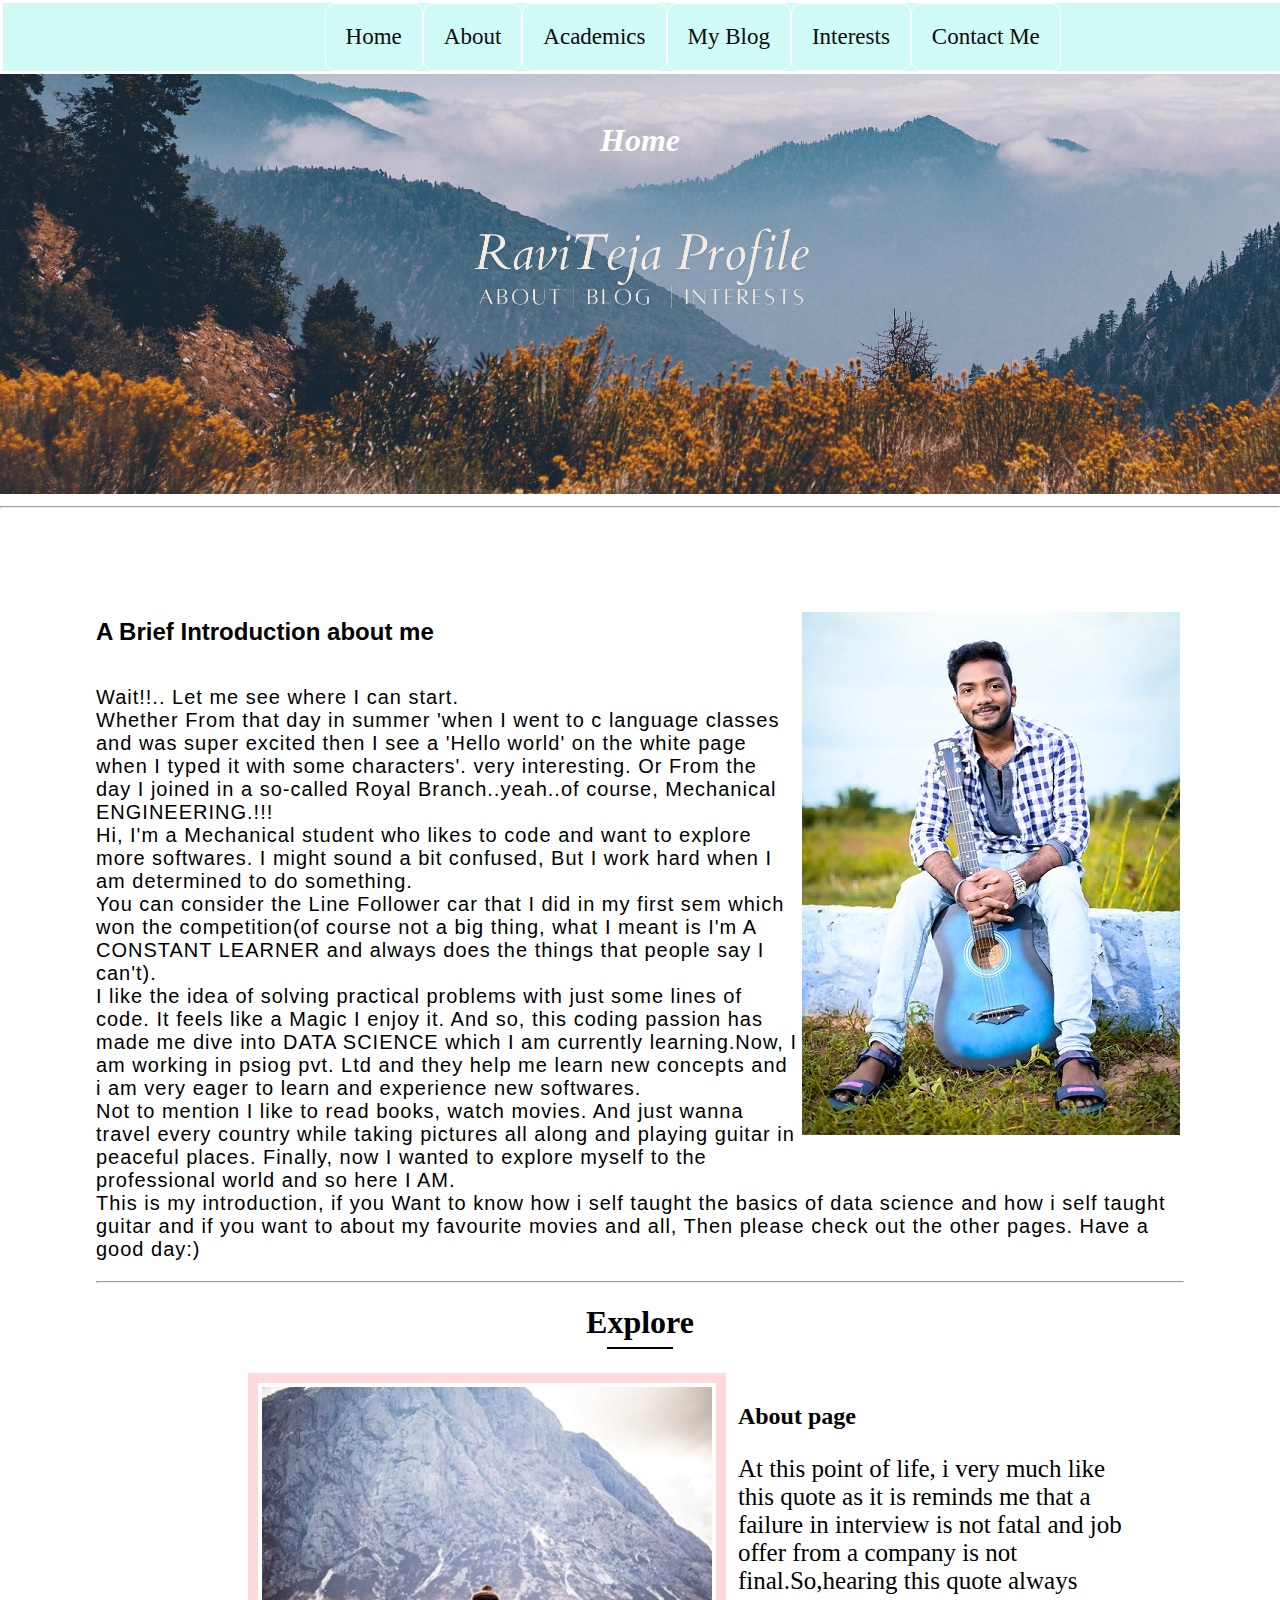
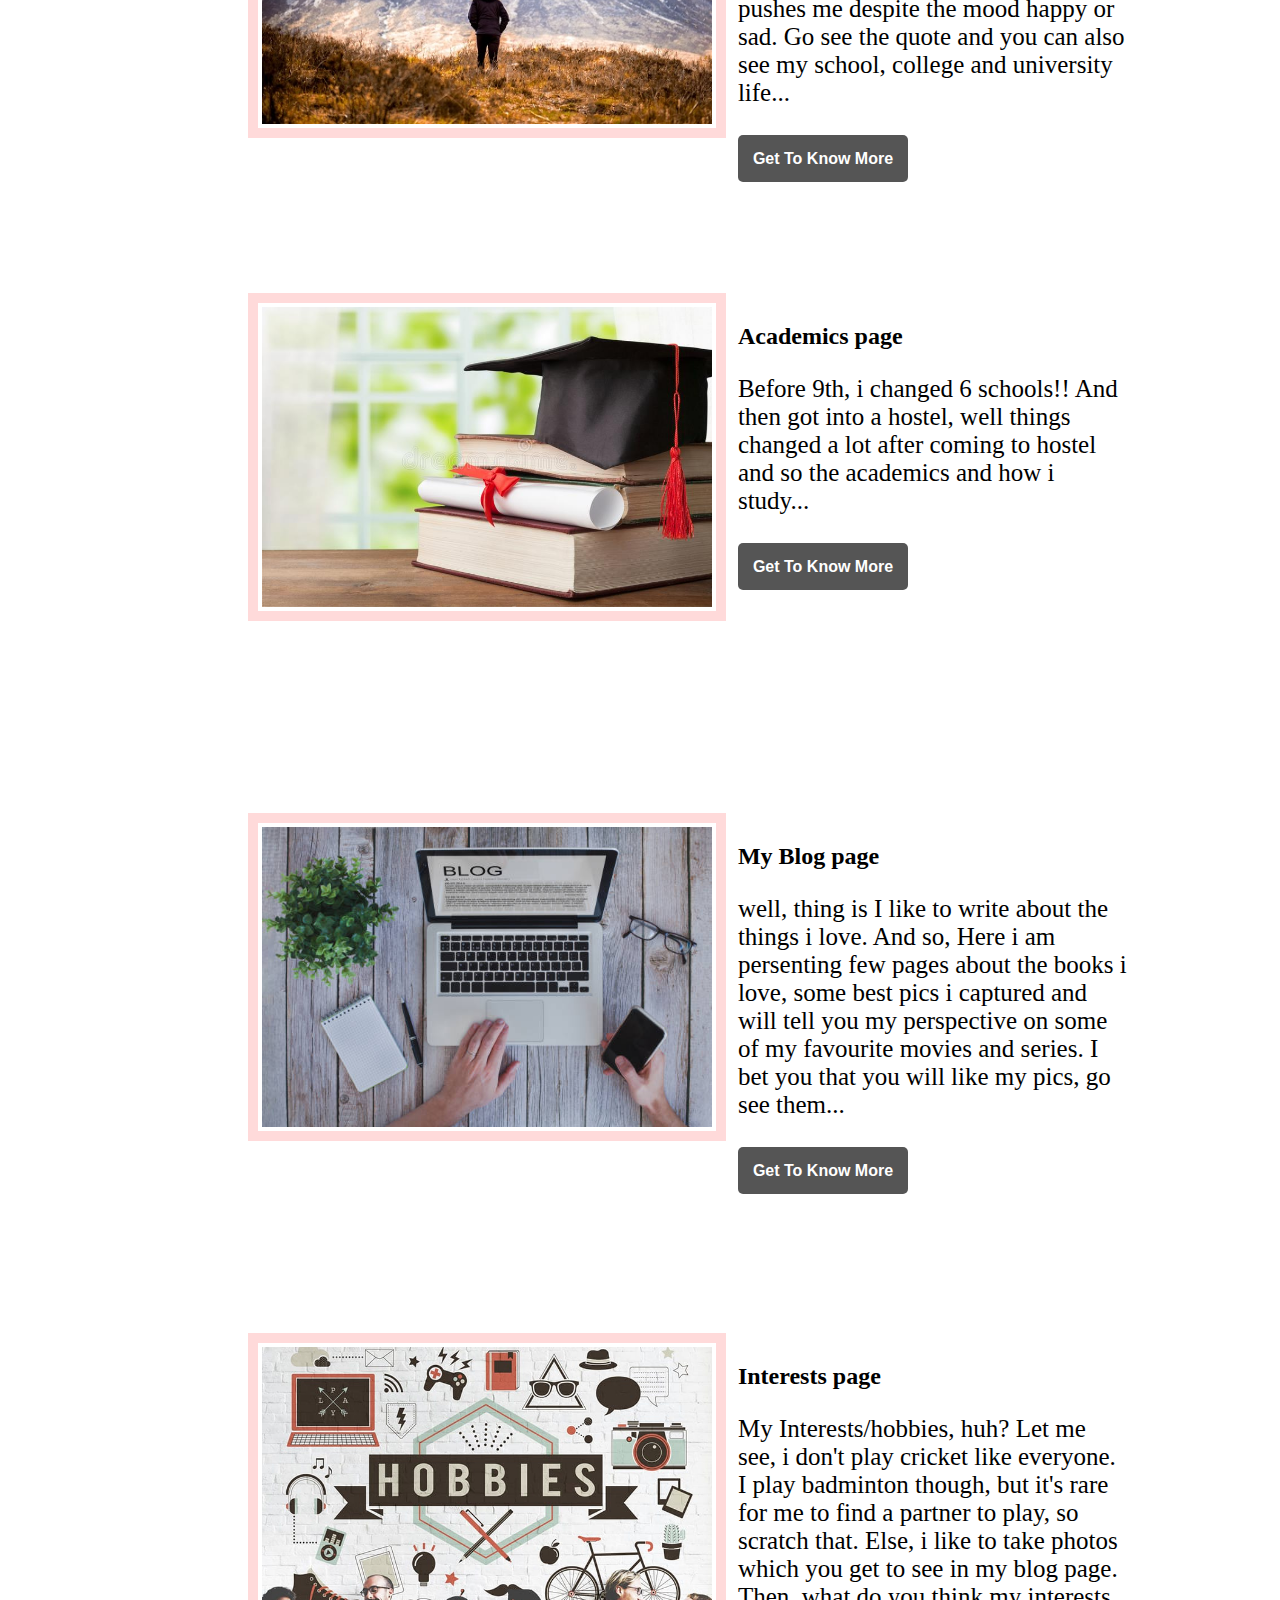
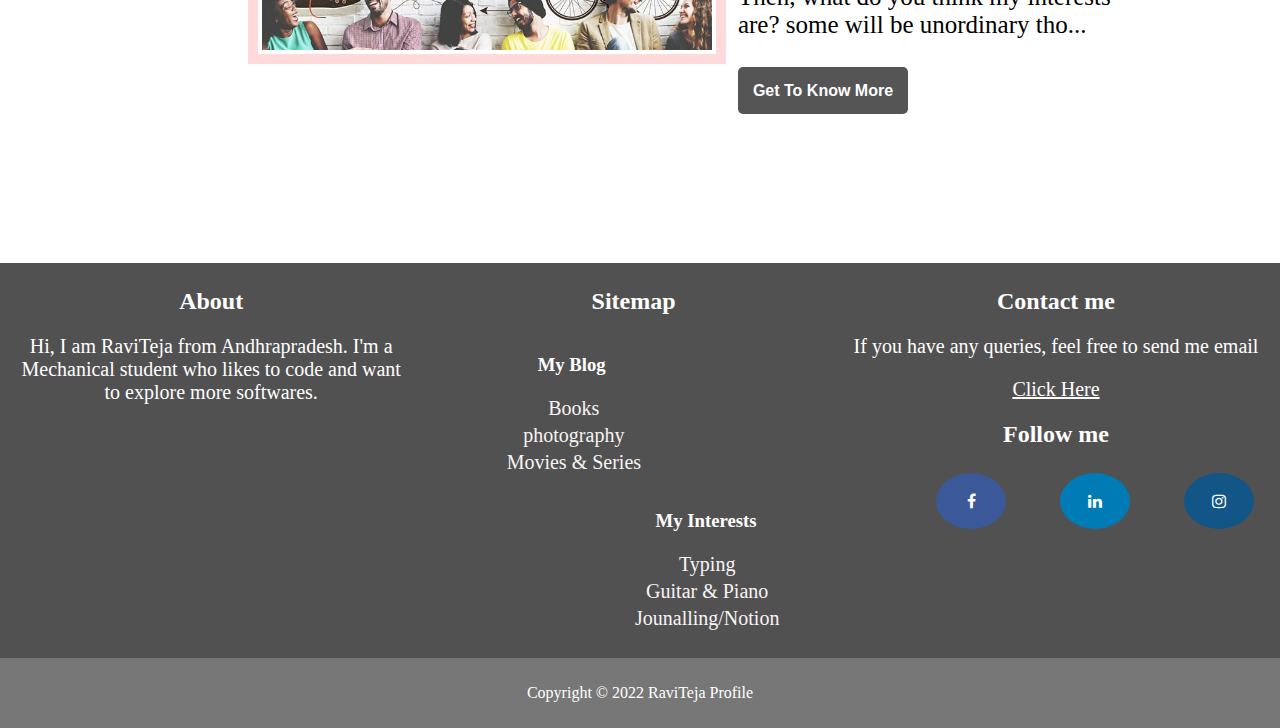
<file: RaviTeja-Profile-Website/index.html>
<!DOCTYPE html>
<html>
    <head>
        <title>Home Page</title>
        <meta name="viewport" content="width=device-width, initial-scale=1.0">
        <link rel="stylesheet" type="text/css" href="styles.css" media="screen">
        <link rel="stylesheet" href="https://cdnjs.cloudflare.com/ajax/libs/font-awesome/4.7.0/css/font-awesome.min.css">
    </head>

    <body>
        <header>
            <div class="navbar">
                <nav>
                    <ul>
                        <li><a href="index.html">Home</a></li>
                        <li><a href="about.html">About</a></li>
                        <li><a href="academics.html">Academics</a></li>
                        <li><a href="blogpage.html">My Blog</a></li>
                        <li><a href="myinterests.html">Interests</a></li>
                        <li><a href="contact.html">Contact Me</a></li>
                    </ul>
                </nav>
            </div>
            <center>
                <picture>
                    <img src="Images/Header.png" alt="Favourite Quote" style="max-width:100%">
                </picture>
            </center>
            <hr><h1 class="textonimage"><i>Home</i></h1>
        </header>


        <section>
            <div class="profilesection">
                <div id="profileimage">
                    <img src="Images/myprofilepic.jpg" alt="myphoto" style="margin:10px;margin-left:auto;margin-right:auto;">
                </div>
                <div>
                    <h2 id="sectionhead" style="font-family:sans-serif;display:inline-block;"> A Brief Introduction about me</h2>
                    <p style="font-family:sans-serif;font-size:20px;letter-spacing: 1px;display:block;">
                          Wait!!.. Let me see where I can start.<br> Whether From that day in summer 'when I went to c language classes and was super excited then I see a 'Hello world' on the white page when I typed it with some characters'. very interesting. Or From the day I joined in a so-called Royal Branch..yeah..of course, Mechanical ENGINEERING.!!!  <br>  
                          Hi, I'm a Mechanical student who likes to code and want to explore more softwares.
                          I might sound a bit confused, But I work hard when I am determined to do something. <br>You can consider the Line Follower car that I did in my first sem which won the competition(of course not a big thing, what I meant is I'm A CONSTANT LEARNER and always does the things that people say I can't).<br> I like the idea of solving practical problems with just some lines of code. It feels like a Magic I enjoy it.
                          And so, this coding passion has made me dive into DATA SCIENCE which I am currently learning.Now, I am working in psiog pvt. Ltd and they help me learn new concepts and 
                          i am very eager to learn and experience new softwares.<br>
                          Not to mention I like to read books, watch movies.
                          And just wanna travel every country while taking pictures all along and playing guitar in peaceful places. Finally, now I wanted to explore myself to the professional world and so here I AM.<br>This is my introduction, if you Want to know how i self taught the basics of data science and 
                          how i self taught guitar and if you want to about my favourite movies and all,
                          Then please check out the other pages. Have a good day:)
                    </p>
                </div>
            </div>       
            <hr>
            <h1 style="height:20px;text-align:center;"> Explore </h1>
            <div class="separator" style="user-select:auto;"></div>
            <div class="easyaccess">
                <div class="sitemapsec">
                    <div class="iconimage">
                        <img src="Images/aboutinprofile.jfif" alt="aboutphoto">
                    </div>
                    <div class="matter">
                        <h2>About page</h2>
                        <p style="font-size:25px">At this point of life, i very much like this quote as it is reminds me that a failure in interview is not fatal and job offer from a company is not final.So,hearing this quote always pushes me despite the mood happy or sad. Go see the quote and you can also see my school, college and university life...</p>
                        <br>
                        <a class="btn" href="about.html"><b>Get To Know More</b></a>
                    </div>
                </div>
                <div class="sitemapsec">
                    <div class="iconimage">
                        <img src="Images/academicsinprofile.jpg" alt="aboutphoto">
                    </div>
                    <div class="matter">
                        <h2>Academics page</h2>
                        <p style="font-size:25px">Before 9th, i changed 6 schools!! And then got into a hostel, well things changed a lot after coming to hostel and so the academics and how i study... </p>
                        <br>
                        <a class="btn" href="academics.html"><b>Get To Know More</b></a>
                    </div>
                </div>
                <div class="sitemapsec">
                    <div class="iconimage">
                        <img  src="Images/bloginprofile.jpg" alt="aboutphoto">
                    </div>
                    <div class="matter">
                        <h2>My Blog page</h2>
                        <p style="font-size:25px">well, thing is I like to write about the things i love. And so, Here i am persenting few pages about the books i love, some best pics i captured and will tell you my perspective on some of my favourite movies and series. I bet you that you will like my pics, go see them...</p>
                        <br>
                        <a class="btn" href="blogpage.html"><b>Get To Know More</b></a>
                    </div>
                </div>
                <div class="sitemapsec">
                    <div class="iconimage">
                        <img  src="Images/hobbiesinprofile.jpg" alt="aboutphoto">
                    </div>
                    <div class="matter">
                        <h2>Interests page</h2>
                        <p style="font-size:25px">My Interests/hobbies, huh? Let me see, i don't play cricket like everyone. I play badminton though, but it's rare for me to find a partner to play, so scratch that. Else, i like to take photos which you get to see in my blog page. Then, what do you think my interests are? some will be unordinary tho...</p>
                        <br>
                        <a class="btn" href="myinterests.html"><b>Get To Know More</b></a>
                    </div>
                </div>
            </div>
        </section>
        <article style="width:100%;display:flex">
            <div id="articleabout" style="float:left;flex-basis:33%">
                <h2>About</h2>
                <p style="margin:20px;font-size:20px">
                    Hi, I am RaviTeja from Andhrapradesh.
                    I'm a Mechanical student who likes to code and want to explore more softwares.
                </p>
            </div>

            <div id="articlemap" style="flex-basis:33%">
                <h2>Sitemap</h2>
                <div id="mapleft" style="float:left;flex-basis:50%;margin-left:10%">
                    <h3 style="margin-left:20%">My Blog</h3>
                    <ul style="list-style-type:none;text-decoration: none">
                        <li><a href="bookspage.html">Books</a></li>
                        <li><a href="photography.html">photography</a></li>
                        <li><a href="movies.html">Movies & Series</a></li>
                    </ul>
                </div>
                <div id="mapright" style="float:right;flex-basis:50%;margin-right:15%">
                    <h3 style="margin-left:20%">My Interests</h3>
                    <ul style="list-style-type:none;text-decoration: none">
                        <li><a href="typing.html".html">Typing</a></li>
                        <li><a href="guitarpiano.html">Guitar & Piano</a></li>
                        <li><a href="notion.html">Jounalling/Notion</a></li>
                    </ul>
                </div>
            </div>
            <div id="articlecontact" style="flex-basis:33%">
                <h2>Contact me</h2>
                <p style="Color:white;font-size:20px">
                   If you have any queries, feel free to send me email
                    <p><a style="Color:white;font-size:20px" href="mailto:ravitejagurram0@gmail.com">Click Here</a></p>
                </p>
                <h2>Follow me</h2>
                <ul style="list-style-type:none;text-decoration: none">
                    <li style="margin-left:13%;float:left;padding:0;"><a href="https://m.facebook.com/100006744646846/"  target="_blank"  class="fa fa-facebook"></a></li>
                    <li style="margin-left: 13%;float:left;padding:0"><a href="https://www.linkedin.com/in/ravi6123/"  target="_blank" class="fa fa-linkedin"></a></li>
                    <li style="margin-left:13%;float:left;padding:0;"><a href="https://www.instagram.com/raviteja_perfect/"  target="_blank" class="fa fa-instagram"></a></li>
                </ul>
            </div>
        </article>
        <footer>
            <p>Copyright © 2022 RaviTeja Profile</p>
        </footer>
    </body>
</html>
</file>
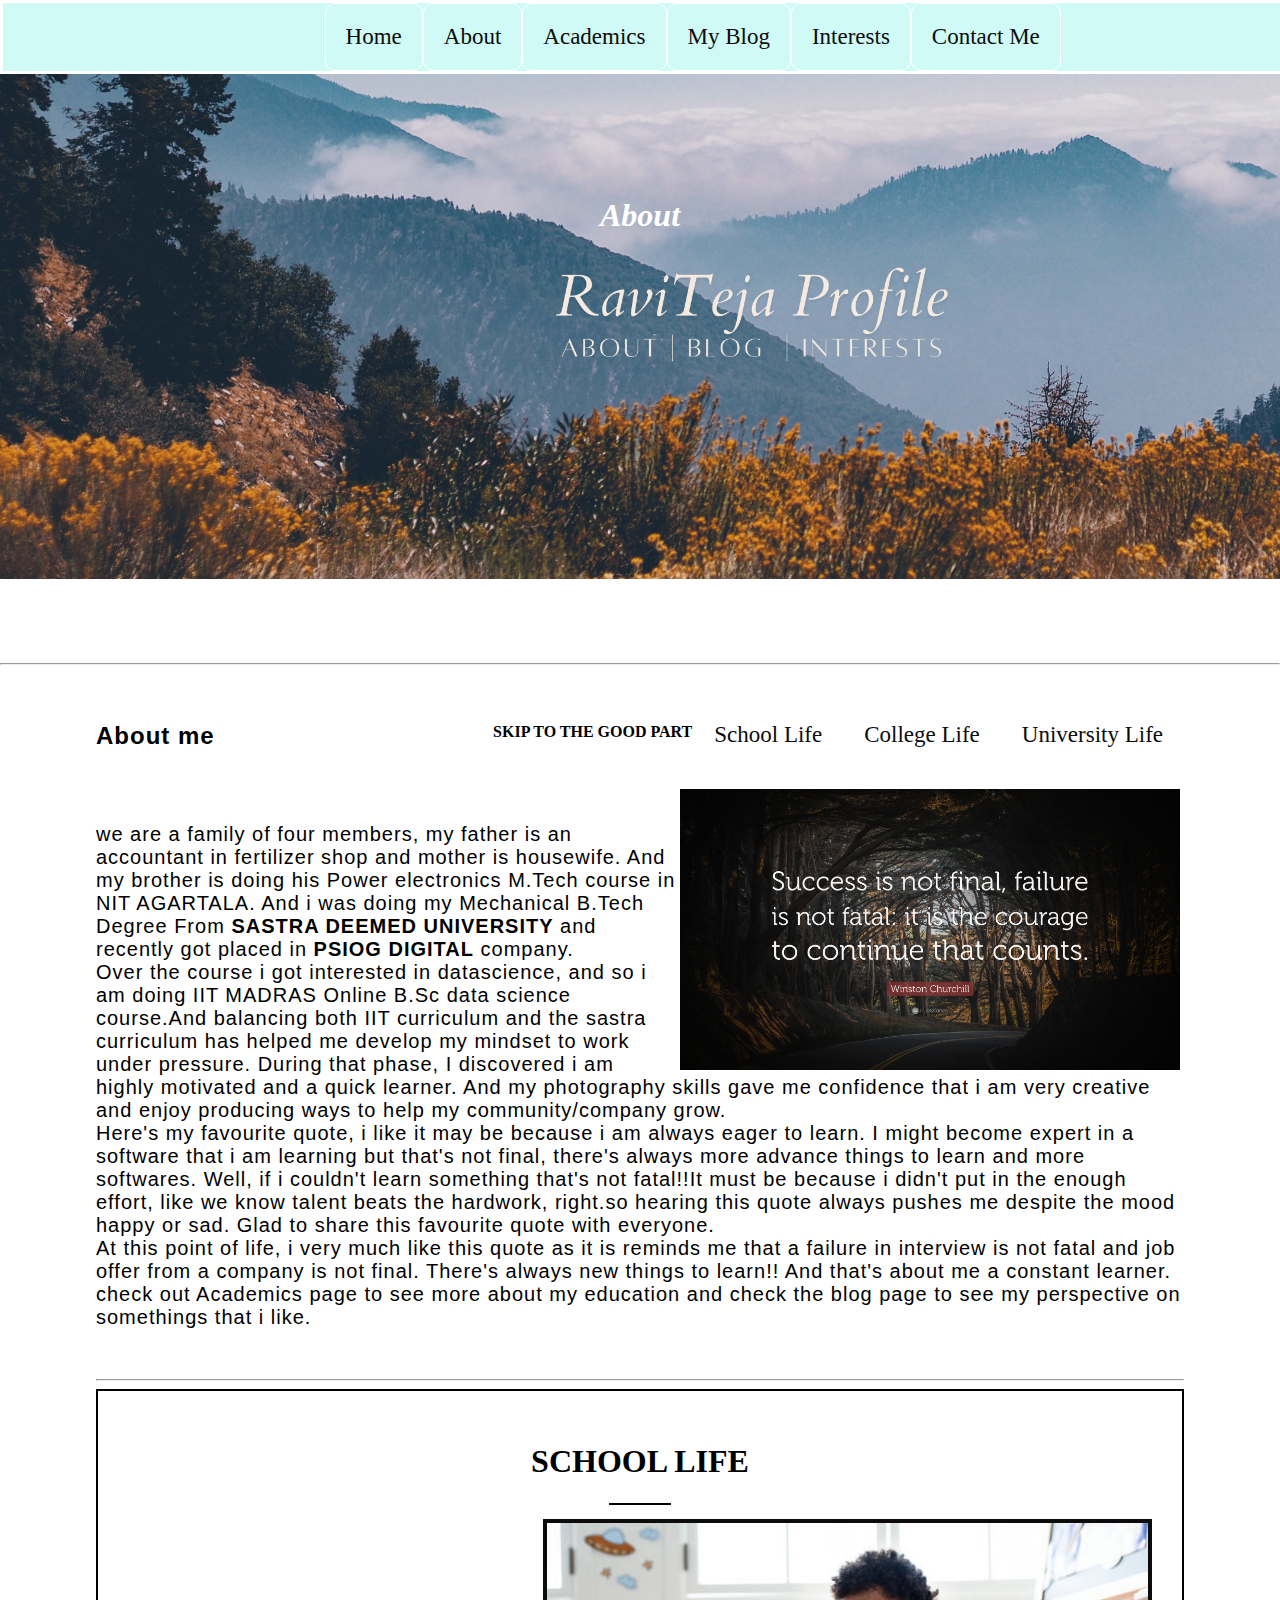
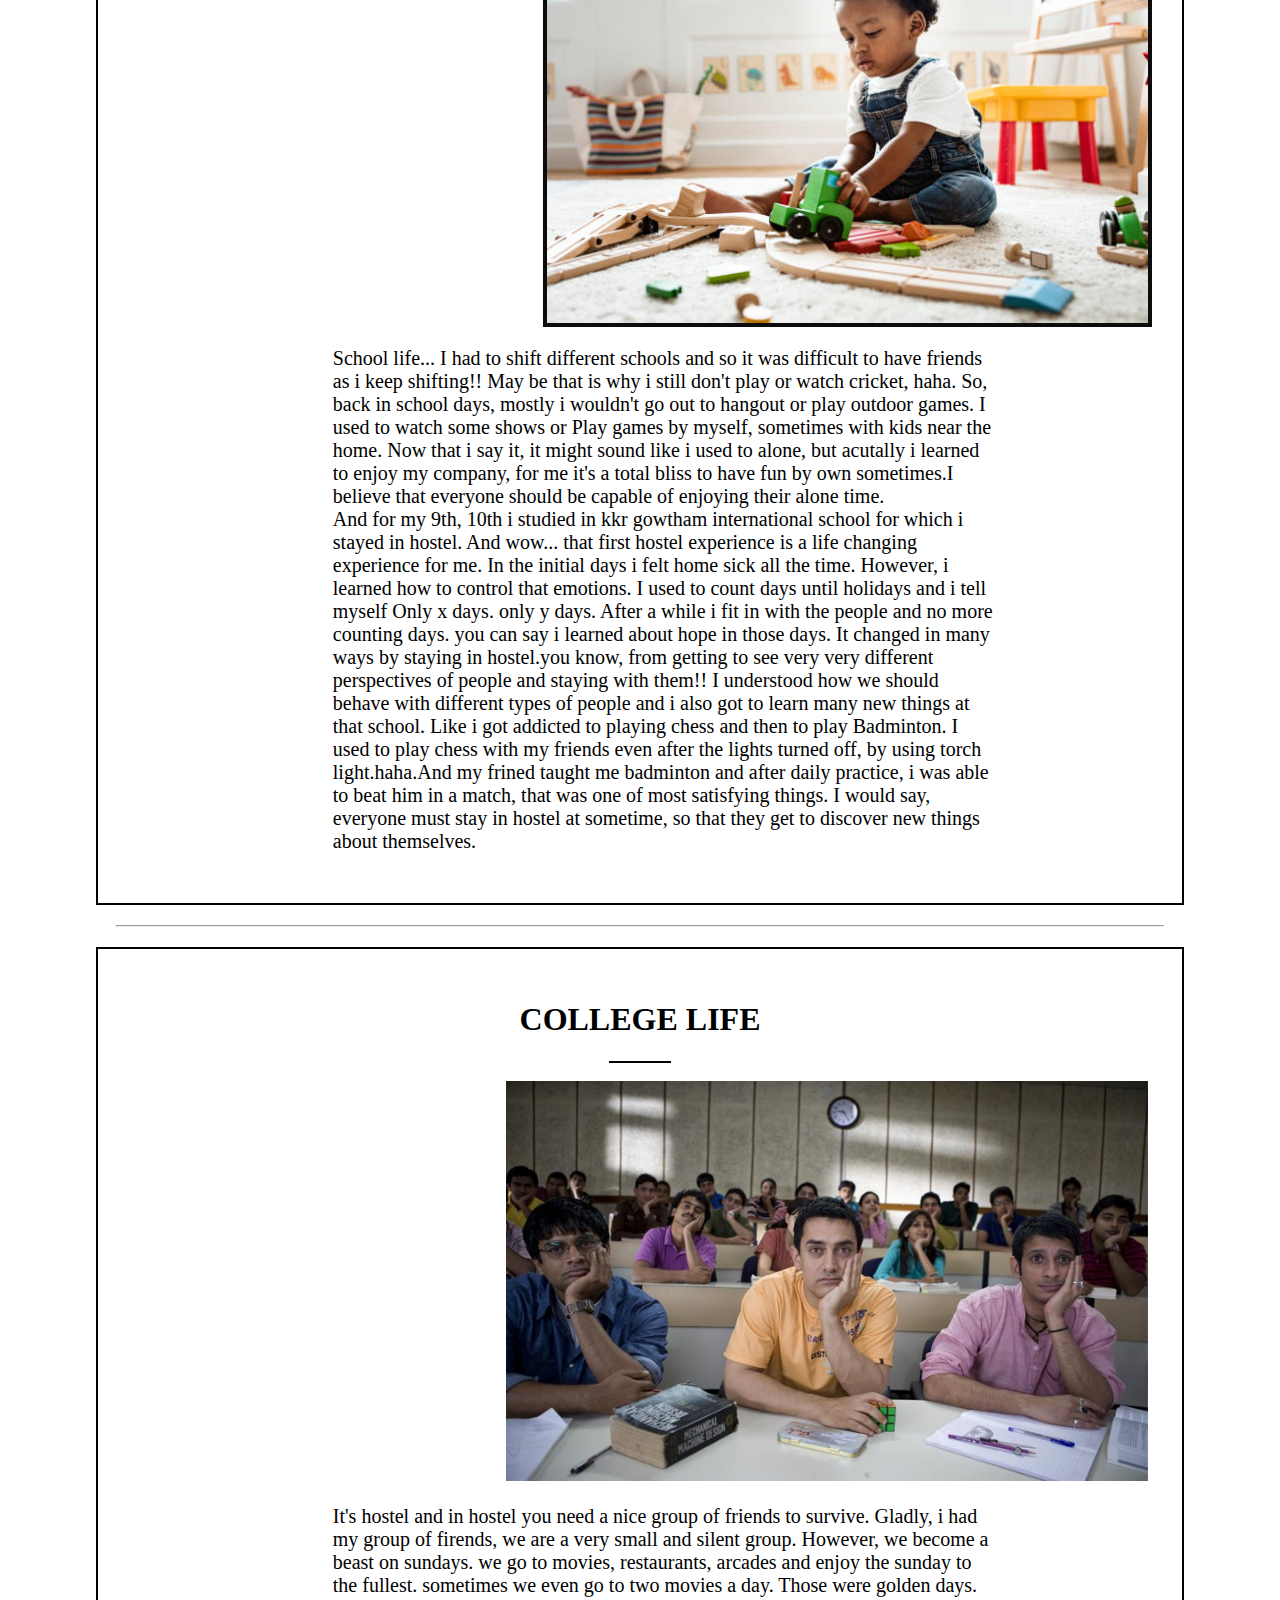
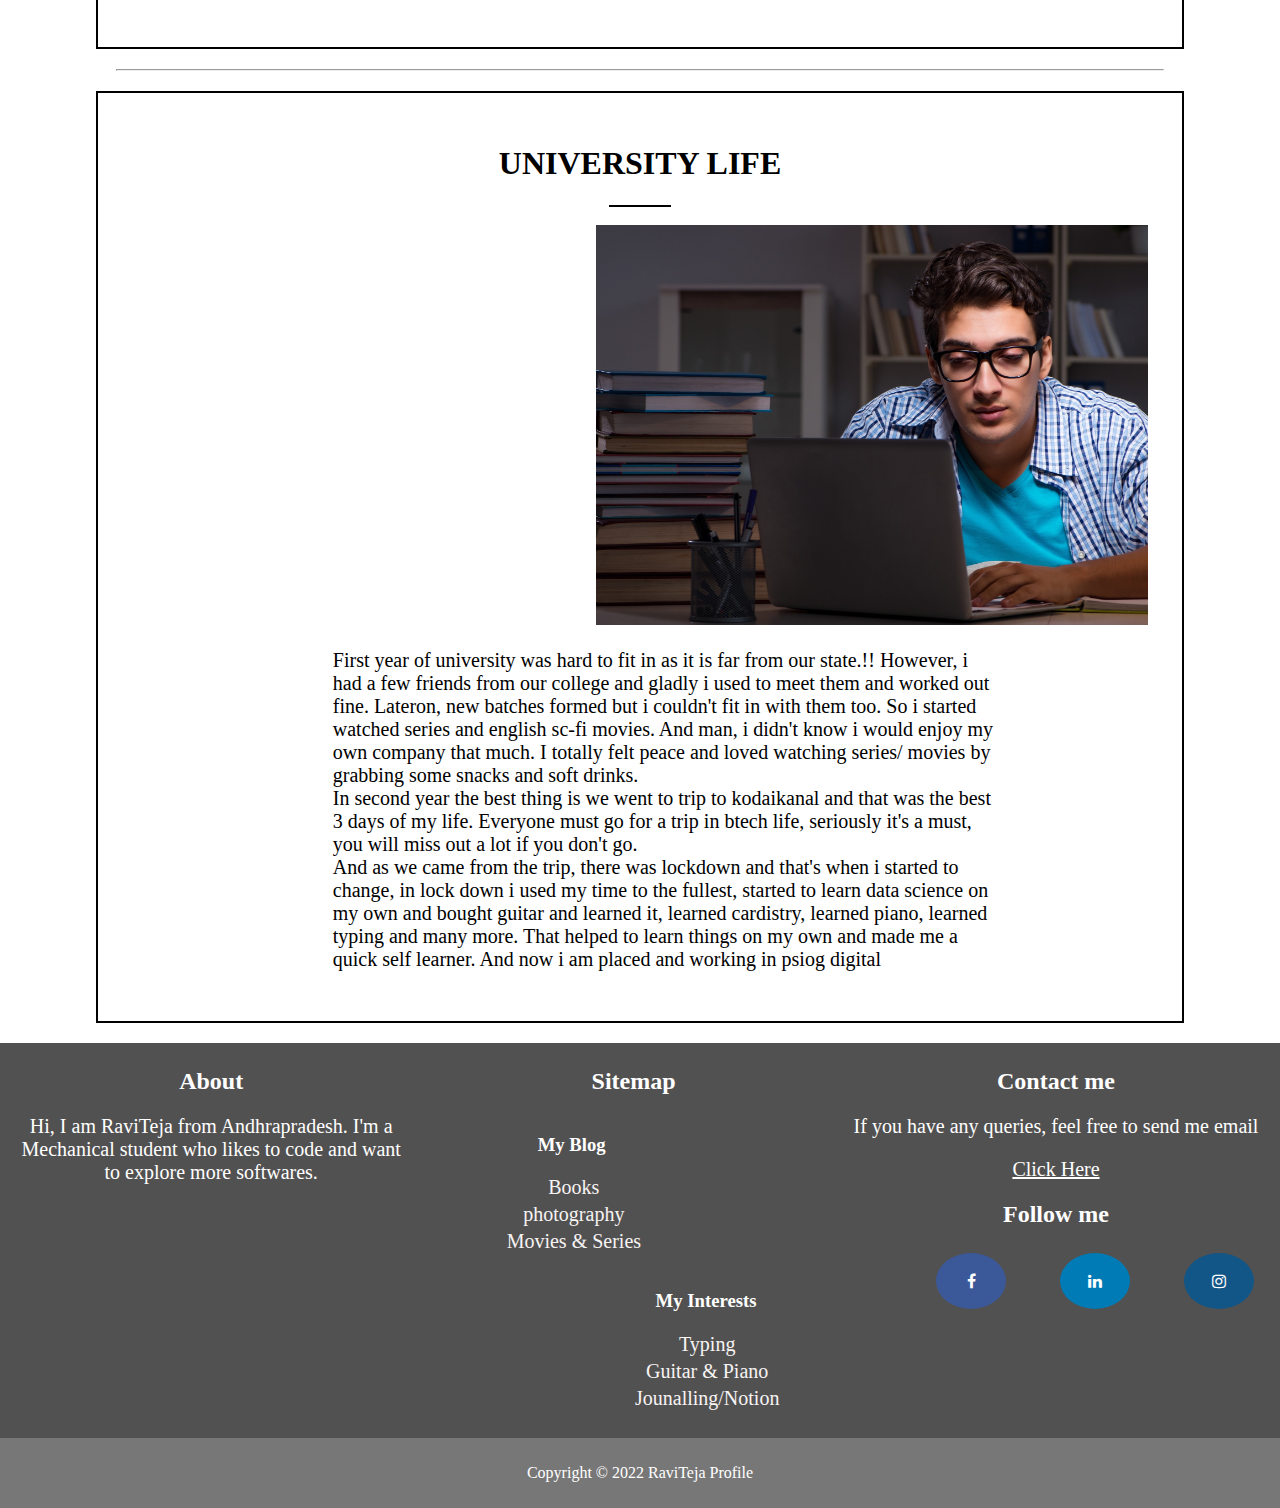
<file: RaviTeja-Profile-Website/about.html>
<!DOCTYPE html>
<html>
    <head>
        <title>About Page</title>
        <meta name="viewport" content="width=device-width, initial-scale=1">
        <link rel="stylesheet" type="text/css" href="styles.css" media="screen">
        <link rel="stylesheet" href="https://cdnjs.cloudflare.com/ajax/libs/font-awesome/4.7.0/css/font-awesome.min.css">
    </head>
    <body>
        <header>
            <div class="navbar">
                <nav>
                    <ul>
                        <li><a href="index.html">Home</a></li>
                        <li><a href="about.html">About</a></li>
                        <li><a href="academics.html">Academics</a></li>
                        <li><a href="blogpage.html">My Blog</a></li>
                        <li><a href="myinterests.html">Interests</a></li>
                        <li><a href="contact.html">Contact Me</a></li>
                    </ul>
                </nav>
            </div>
        </header>
        <div class="headerimage">
            <picture>
                <center><img src="Images/Header.png" alt="Favourite Quote" width="1500"></center>
            </picture>
            <div class="textonimage"><h1><i>About</i></h1></div>
            <hr>
        </div>
        <section>
            <div class="bookmarks">
                <nav>
                    <ul>
                        <li><h4>SKIP TO THE GOOD PART</h4></li>
                        <li><a href="#schoollife">School Life</a></li>
                        <li><a href="#collegelife">College Life</a></li>
                        <li><a href="#universitylife">University Life</a></li>
                    </ul>
                </nav>
            </div>
            <div class="aboutsection">
                <br>
                <img src="Images/aboutinprofile.jpg" alt="myphoto" width="500">
                <h2 id="sectionhead" style="font-family:sans-serif;display:inline-block;"> About me</h4>
                    <p id="sectiontone" style="font-family: Arial, Helvetica, sans-serif;font-size:20px;margin-top:30px;margin-bottom:50px;">
                    <br>
                     we are a family of four members, my father is an accountant in fertilizer shop and mother
                     is housewife. And my brother is doing his Power electronics M.Tech course in NIT AGARTALA.
                     And i was doing my Mechanical B.Tech Degree From <b>SASTRA DEEMED UNIVERSITY</b> and 
                     recently got placed in <b>PSIOG DIGITAL</b> company.
                        <br>
                    Over the course i got interested in datascience, and so i am doing IIT MADRAS Online 
                     B.Sc data science course.And balancing both IIT curriculum and the sastra curriculum 
                     has helped me develop my mindset to work under pressure. During that phase, I discovered
                     i am highly motivated and a quick learner. And my photography skills gave me confidence
                     that i am very creative and enjoy producing ways to help my community/company grow. 
                        <br>
                    Here's my favourite quote, i like it may be because i am always eager to learn.
                    I might become expert in a software that i am learning but that's not final, there's always 
                    more advance things to learn and more softwares. Well, if i couldn't learn something that's 
                    not fatal!!It must be because i didn't put in the enough effort, like we know talent beats 
                   the hardwork, right.so hearing this quote always pushes me despite the mood happy or sad. 
                    Glad to share this favourite quote with everyone.
                        <br>
                    At this point of life, i very much like this quote as it is reminds me that a failure in 
                    interview is not fatal and job offer from a company is not final. There's always new things 
                    to learn!! And that's about me a constant learner. check out Academics page to see more 
                    about my education and check the blog page to see my perspective on somethings that i like.
                    <br>
                    </p>
                <hr>
            </div>
            
            <div class="subsection">
                <h1 id="schoollife" style="text-align:center"> SCHOOL LIFE </h1>
                <div class="separator" style="user-select:auto;"></div>
                    <img class="subimage" src="Images/kidrobot1.jpg" alt="kid playing" style="height:400px;">
                    <p style="width:65%;margin-left:20%;margin-right:auto;font-size:20px;display:inline-block">
                    School life... I had to shift different schools and so it was difficult to have friends as i keep shifting!!
                    May be that is why i still don't play or watch cricket, haha. So, back in school days, mostly i wouldn't go
                    out to hangout or play outdoor games. I used to watch some shows or Play games by myself, sometimes with kids 
                    near the home. Now that i say it, it might sound like i used to alone, but acutally i learned to enjoy my company, 
                    for me it's a total bliss to have fun by own sometimes.I believe that everyone should be capable of enjoying
                    their alone time.
                    <br>
                    And for my 9th, 10th i studied in kkr gowtham international school for which i stayed in hostel. And wow... that 
                    first hostel experience is a life changing experience for me. In the initial days i felt home sick all the time. However, i learned how to 
                    control that emotions. I used to count days until holidays and i tell myself Only x days. only y days. After a while i fit in with the people and 
                    no more counting days. you can say i learned about hope in those days. It changed in many ways by staying in hostel.you know, from getting to see very very different perspectives of people and staying with them!! I understood how we should 
                    behave with different types of people and i also got to learn many new things at that school. Like i got addicted to 
                    playing chess and then to play Badminton. I used to play chess with my friends even after the lights turned off, by 
                    using torch light.haha.And my frined taught me badminton and after daily practice, i was able to beat him in a match,
                    that was one of most satisfying things. I would say, everyone must stay in hostel at sometime, so that they get to discover new things about themselves.
                    </p>
            </div>
            <hr style="margin:20px">

            <div class="subsection">
                <h1 id="collegelife" style="text-align:center"> COLLEGE LIFE </h1>
                <div class="separator" style="user-select:auto;"></div>
                <img src="Images/collegelife.png" alt="kid playing" style="height:400px">
                <p style="width:65%;margin-left:20%;margin-right:auto;font-size:20px;display:inline-block">
                    It's hostel and in hostel you need a nice group of friends to survive. Gladly, i had my group of firends, we are a very small and silent group. However, we become a beast on sundays. we go to movies, restaurants, arcades and enjoy the sunday to the fullest. sometimes we even go to two movies a day. Those were golden days.
                </p>
            </div>
            <hr style="margin:20px">

            <div class="subsection">
                <h1 id="universitylife" style="text-align:center"> UNIVERSITY LIFE </h1>
                <div class="separator" style="user-select:auto;"></div>
                <img src="Images/universitylife.jpg" alt="kid playing" style="height:400px">
                <p style="width:65%;margin-left:20%;margin-right:auto;font-size:20px;display:inline-block">
                    First year of university was hard to fit in as it is far from our state.!! However, i had a few friends from our college and gladly i used to meet them and worked out fine. Lateron, new batches formed but i couldn't fit in with them too. So i started watched series and english sc-fi movies. And man, i didn't know i would enjoy my own company that much. I totally felt peace and loved watching series/ movies by grabbing some snacks and soft drinks.
                    <br>
                    In second year the best thing is we went to trip to kodaikanal and that was the best 3 days of my life. Everyone must go for a trip in btech life, seriously it's a must, you will miss out a lot if you don't go.
                    <br>
                    And as we came from the trip, there was lockdown and that's when i started to change, in lock down i used my time to the fullest, started to learn data science on my own and bought guitar and learned it, learned cardistry, learned piano, learned typing and many more. That helped to learn things on my own and made me a quick self learner. And now i am placed and working in psiog digital
                </p>
            </div>
        </section>
        <article style="width:100%;display:flex">
            <div id="articleabout" style="float:left;flex-basis:33%">
                <h2>About</h2>
                <p style="margin:20px;font-size:20px">
                    Hi, I am RaviTeja from Andhrapradesh.
                    I'm a Mechanical student who likes to code and want to explore more softwares.
                </p>
            </div>

            <div id="articlemap" style="flex-basis:33%">
                <h2>Sitemap</h2>
                <div id="mapleft" style="float:left;flex-basis:50%;margin-left:10%">
                    <h3 style="margin-left:20%">My Blog</h3>
                    <ul style="list-style-type:none;text-decoration: none">
                        <li><a href="bookspage.html">Books</a></li>
                        <li><a href="photography.html">photography</a></li>
                        <li><a href="movies.html">Movies & Series</a></li>
                    </ul>
                </div>
                <div id="mapright" style="float:right;flex-basis:50%;margin-right:15%">
                    <h3 style="margin-left:20%">My Interests</h3>
                    <ul style="list-style-type:none;text-decoration: none">
                        <li><a href="typing.html".html">Typing</a></li>
                        <li><a href="guitarpiano.html">Guitar & Piano</a></li>
                        <li><a href="notion.html">Jounalling/Notion</a></li>
                    </ul>
                </div>
            </div>
            <div id="articlecontact" style="flex-basis:33%">
                <h2>Contact me</h2>
                <p style="Color:white;font-size:20px">
                   If you have any queries, feel free to send me email
                    <p><a style="Color:white;font-size:20px" href="mailto:ravitejagurram0@gmail.com">Click Here</a></p>
                </p>
                <h2>Follow me</h2>
                <ul style="list-style-type:none;text-decoration: none">
                    <li style="margin-left:13%;float:left;padding:0;"><a href="https://m.facebook.com/100006744646846/"  target="_blank"  class="fa fa-facebook"></a></li>
                    <li style="margin-left: 13%;float:left;padding:0"><a href="https://www.linkedin.com/in/ravi6123/"  target="_blank" class="fa fa-linkedin"></a></li>
                    <li style="margin-left:13%;float:left;padding:0;"><a href="https://www.instagram.com/raviteja_perfect/"  target="_blank" class="fa fa-instagram"></a></li>
                </ul>
            </div>
        </article>
        <footer>
            <p>Copyright © 2022 RaviTeja Profile</p>
        </footer>
    </body>
</html>
</file>
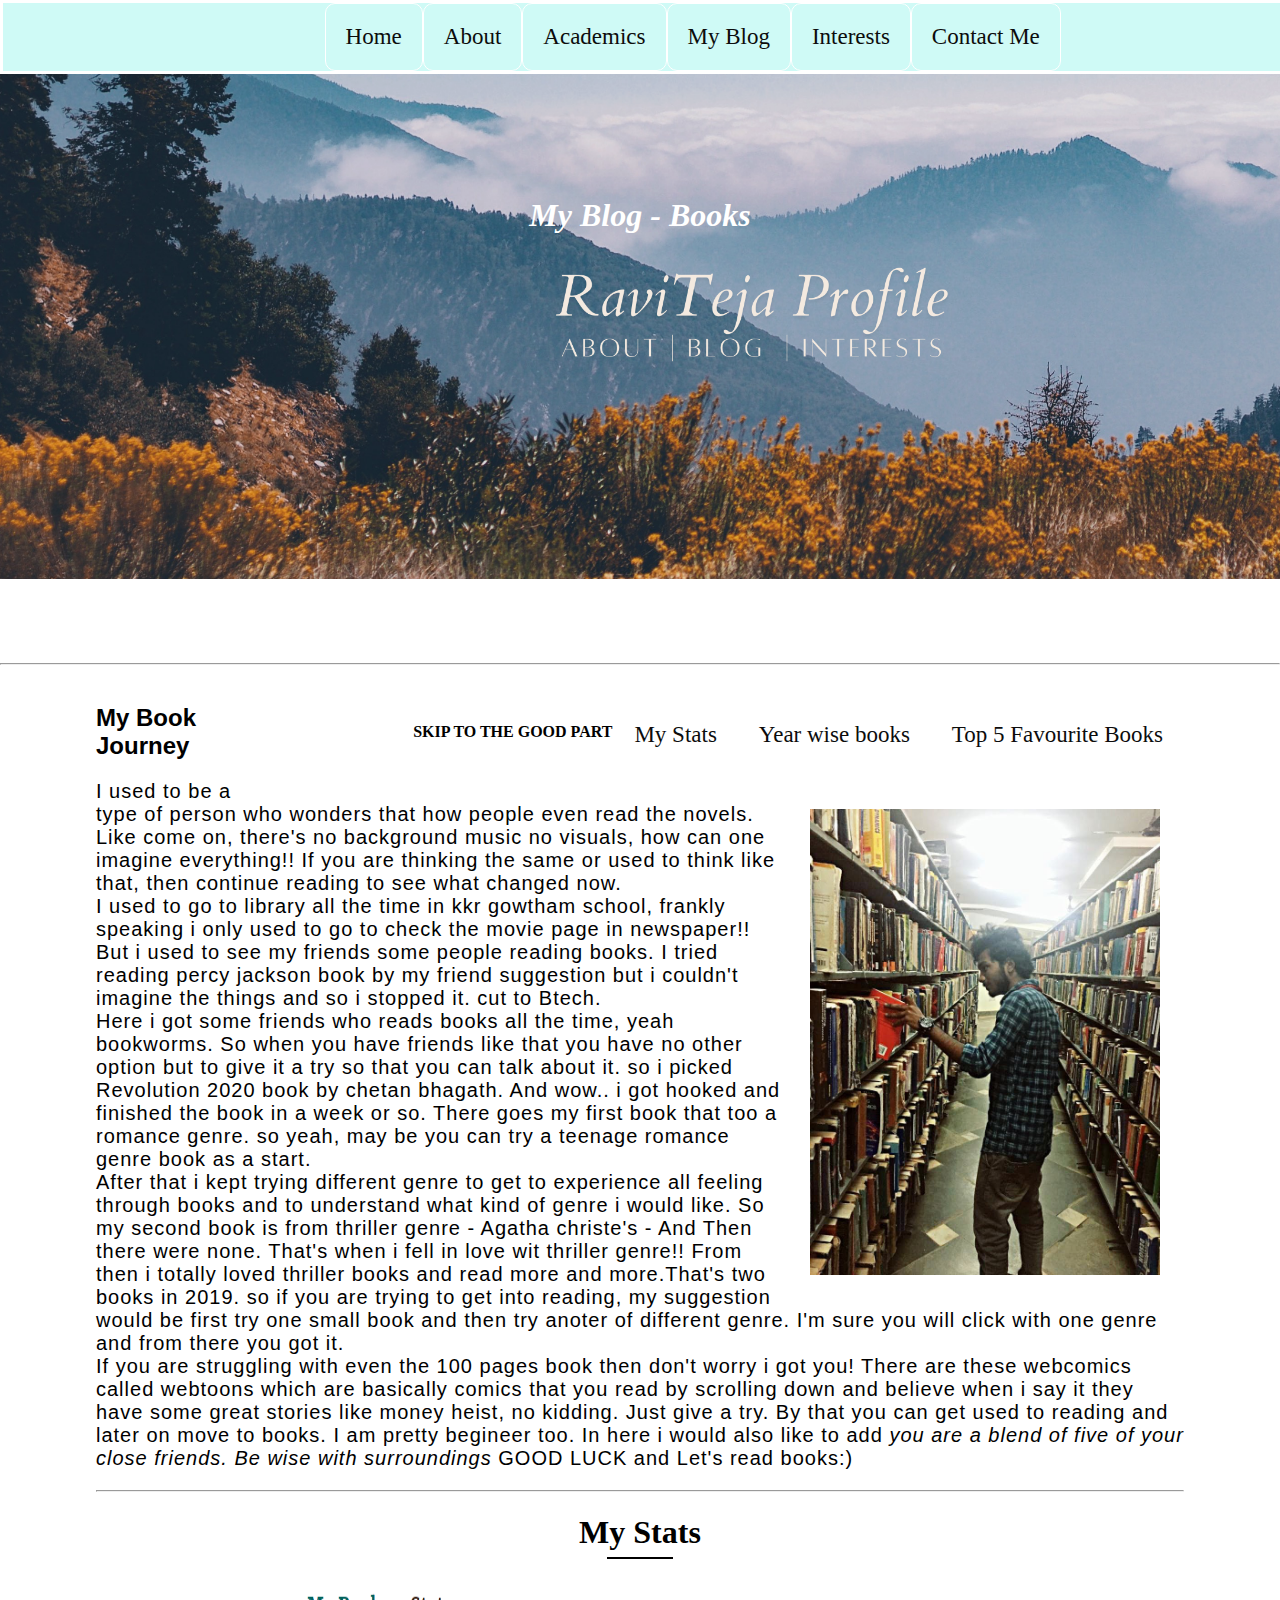
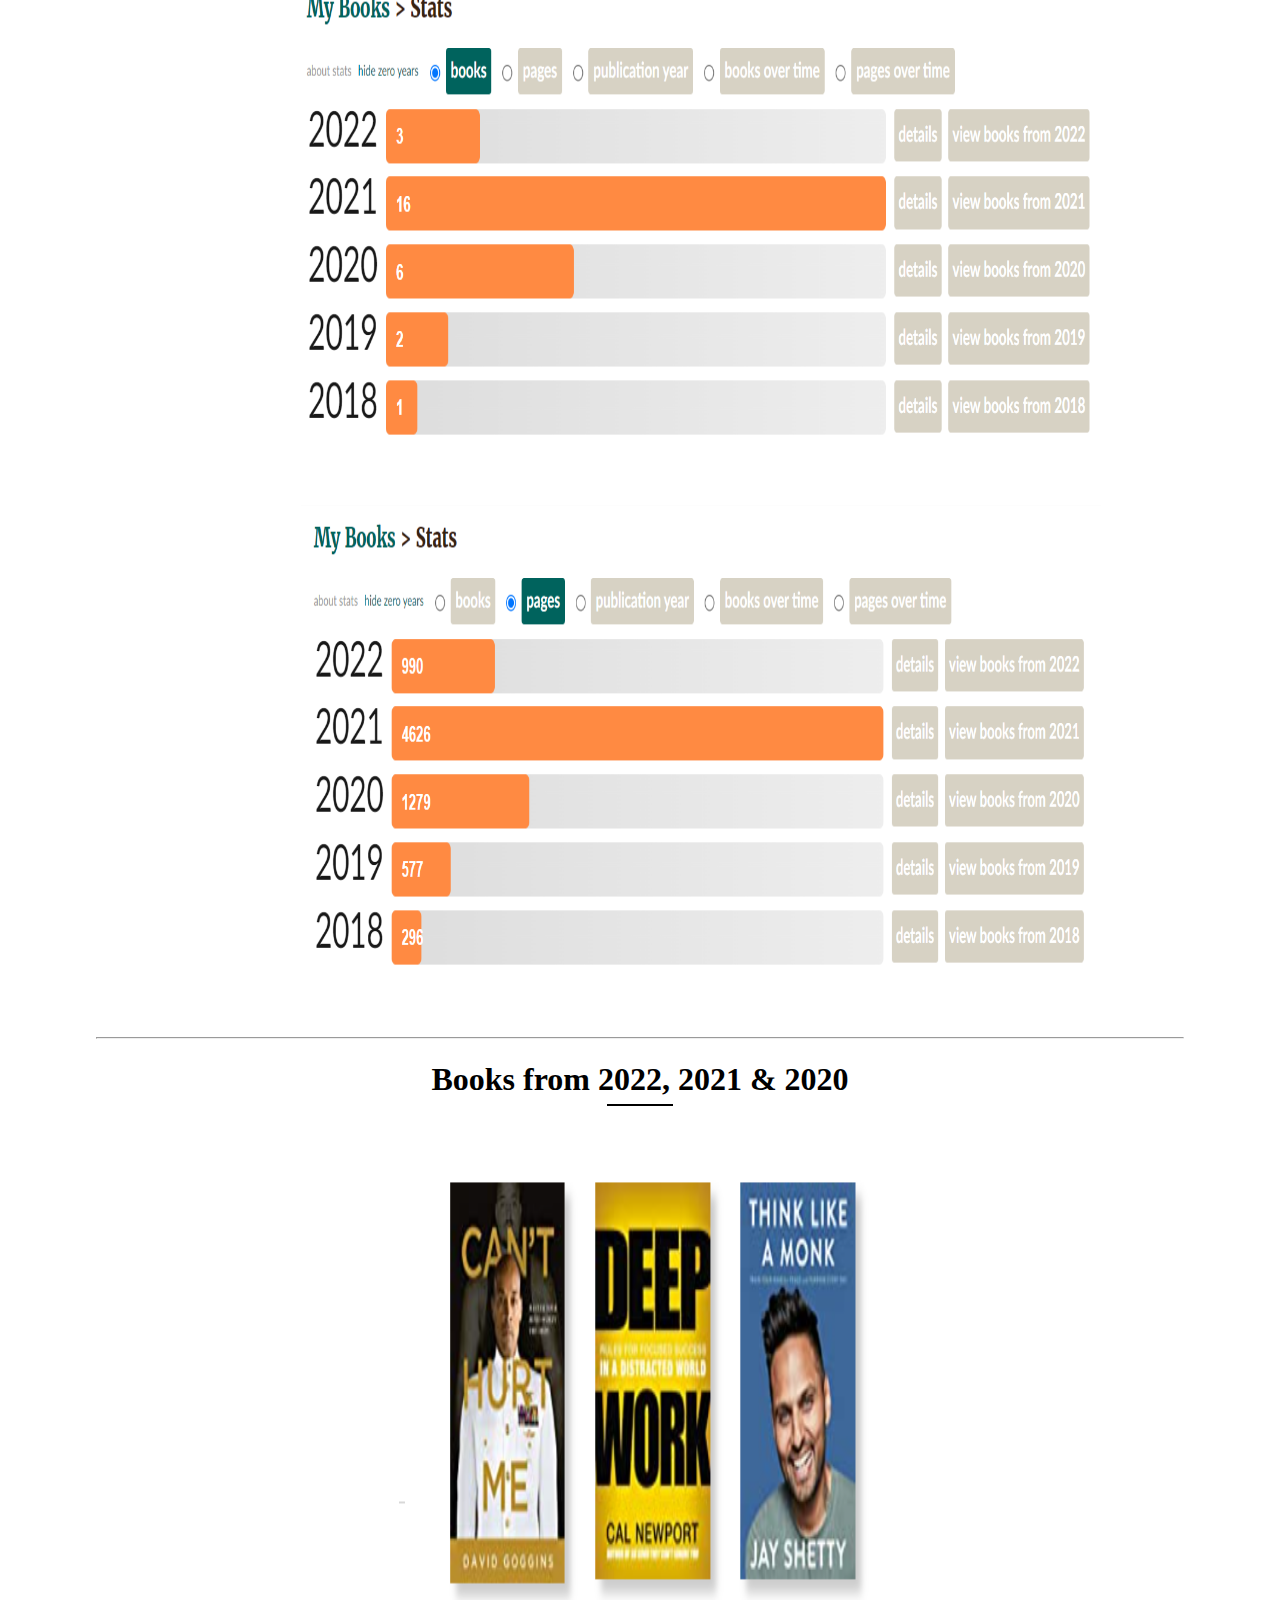
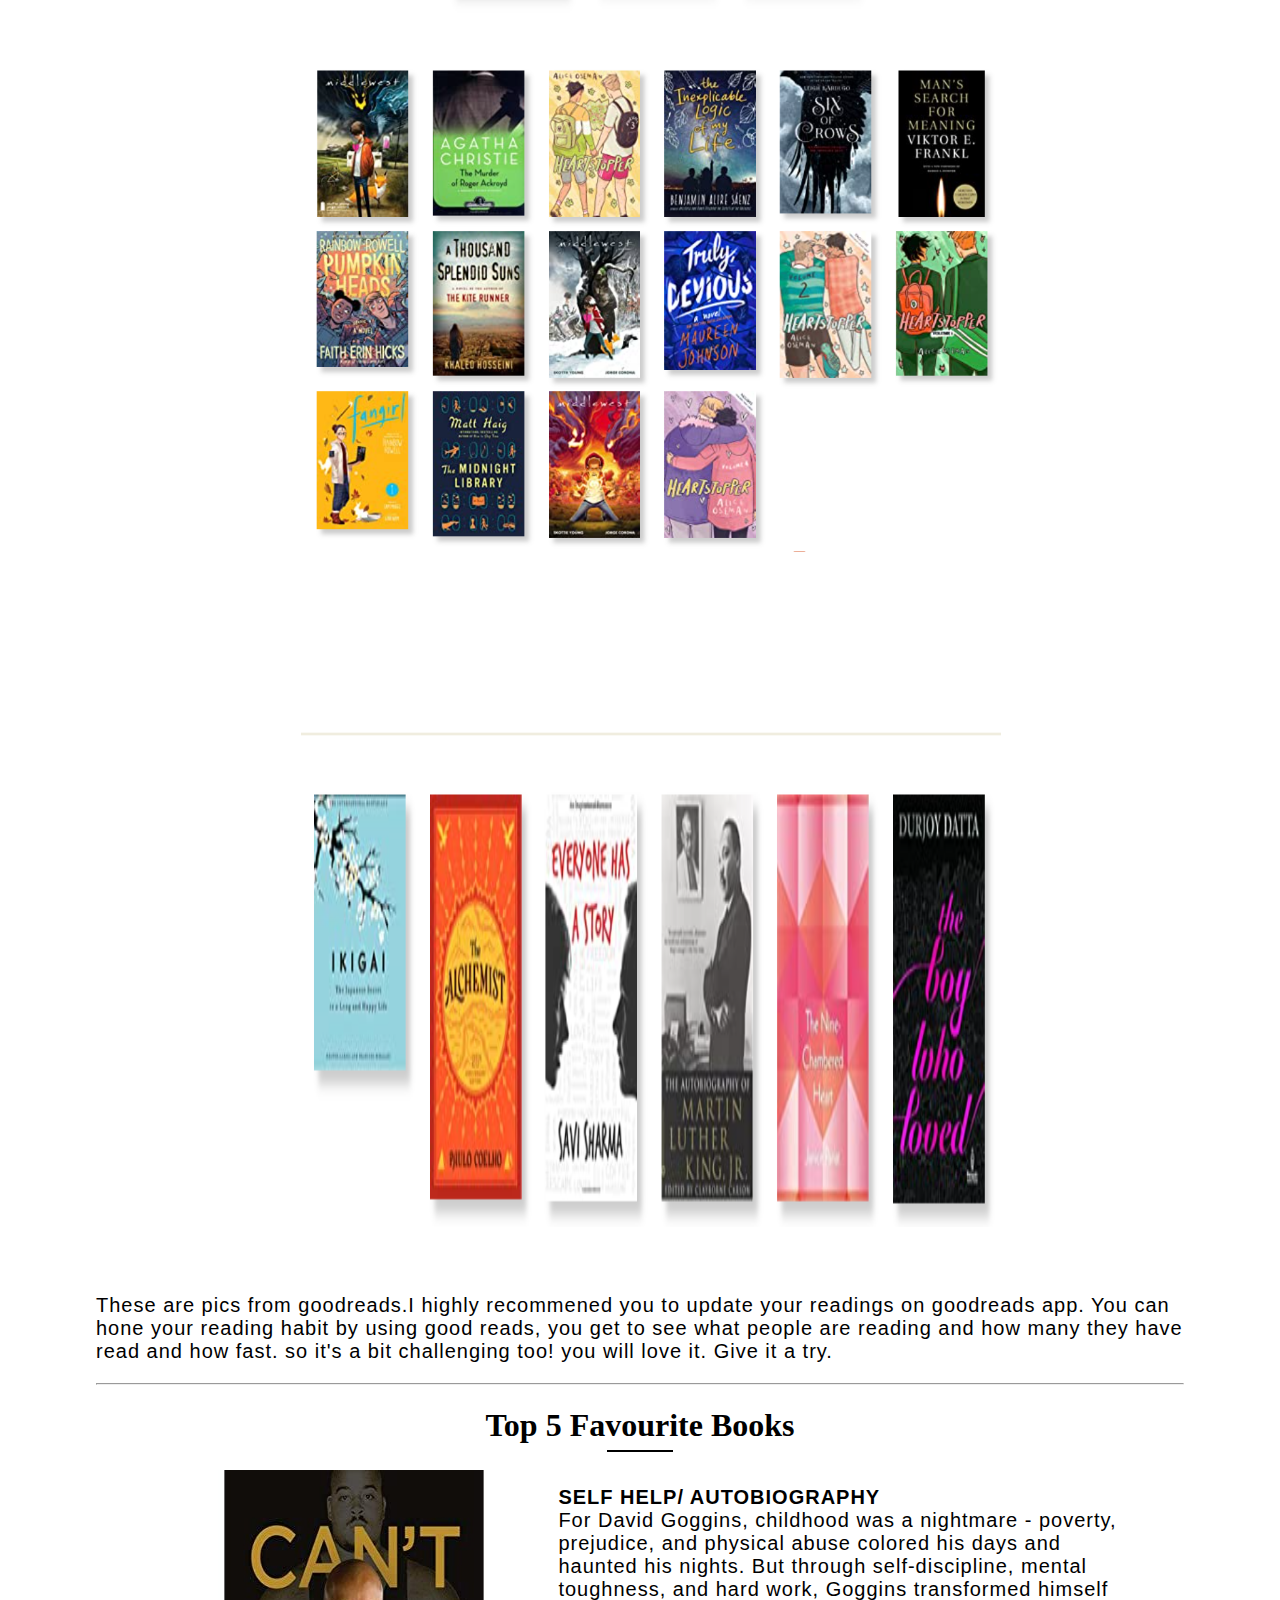
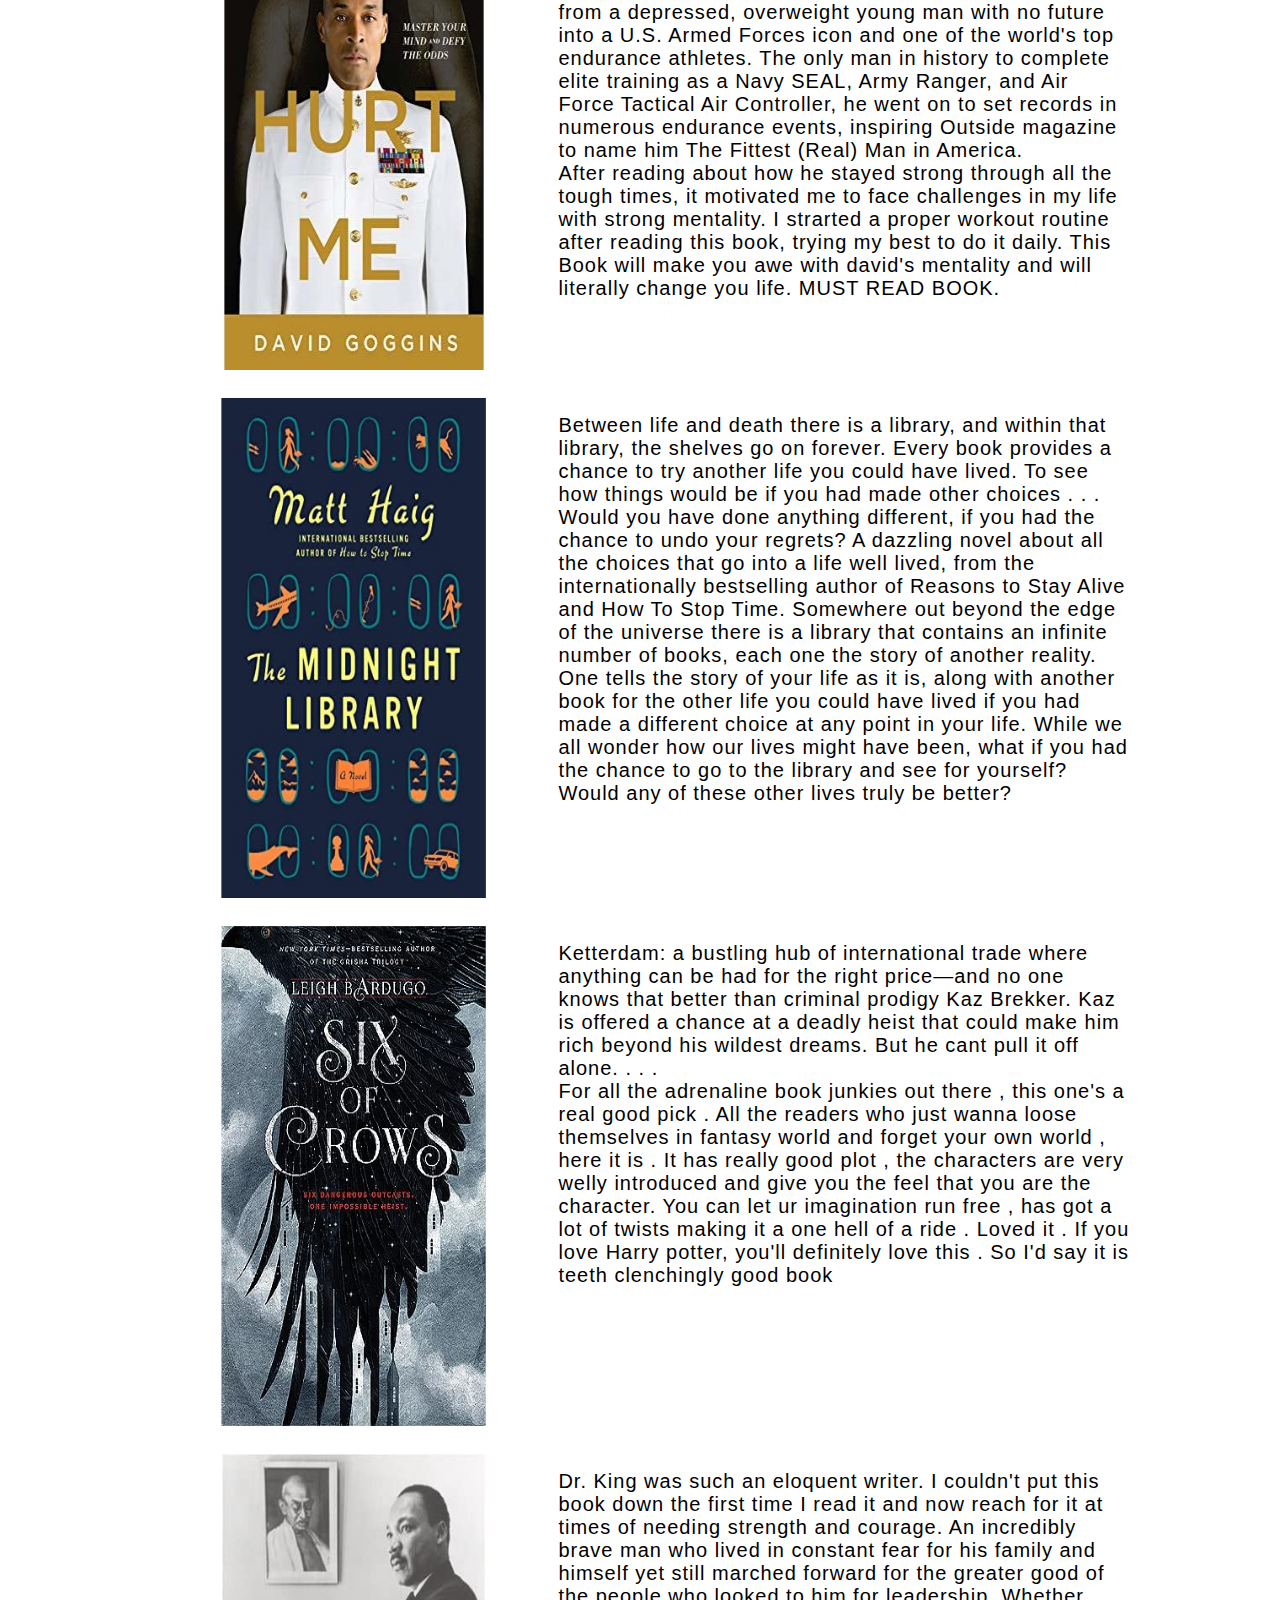
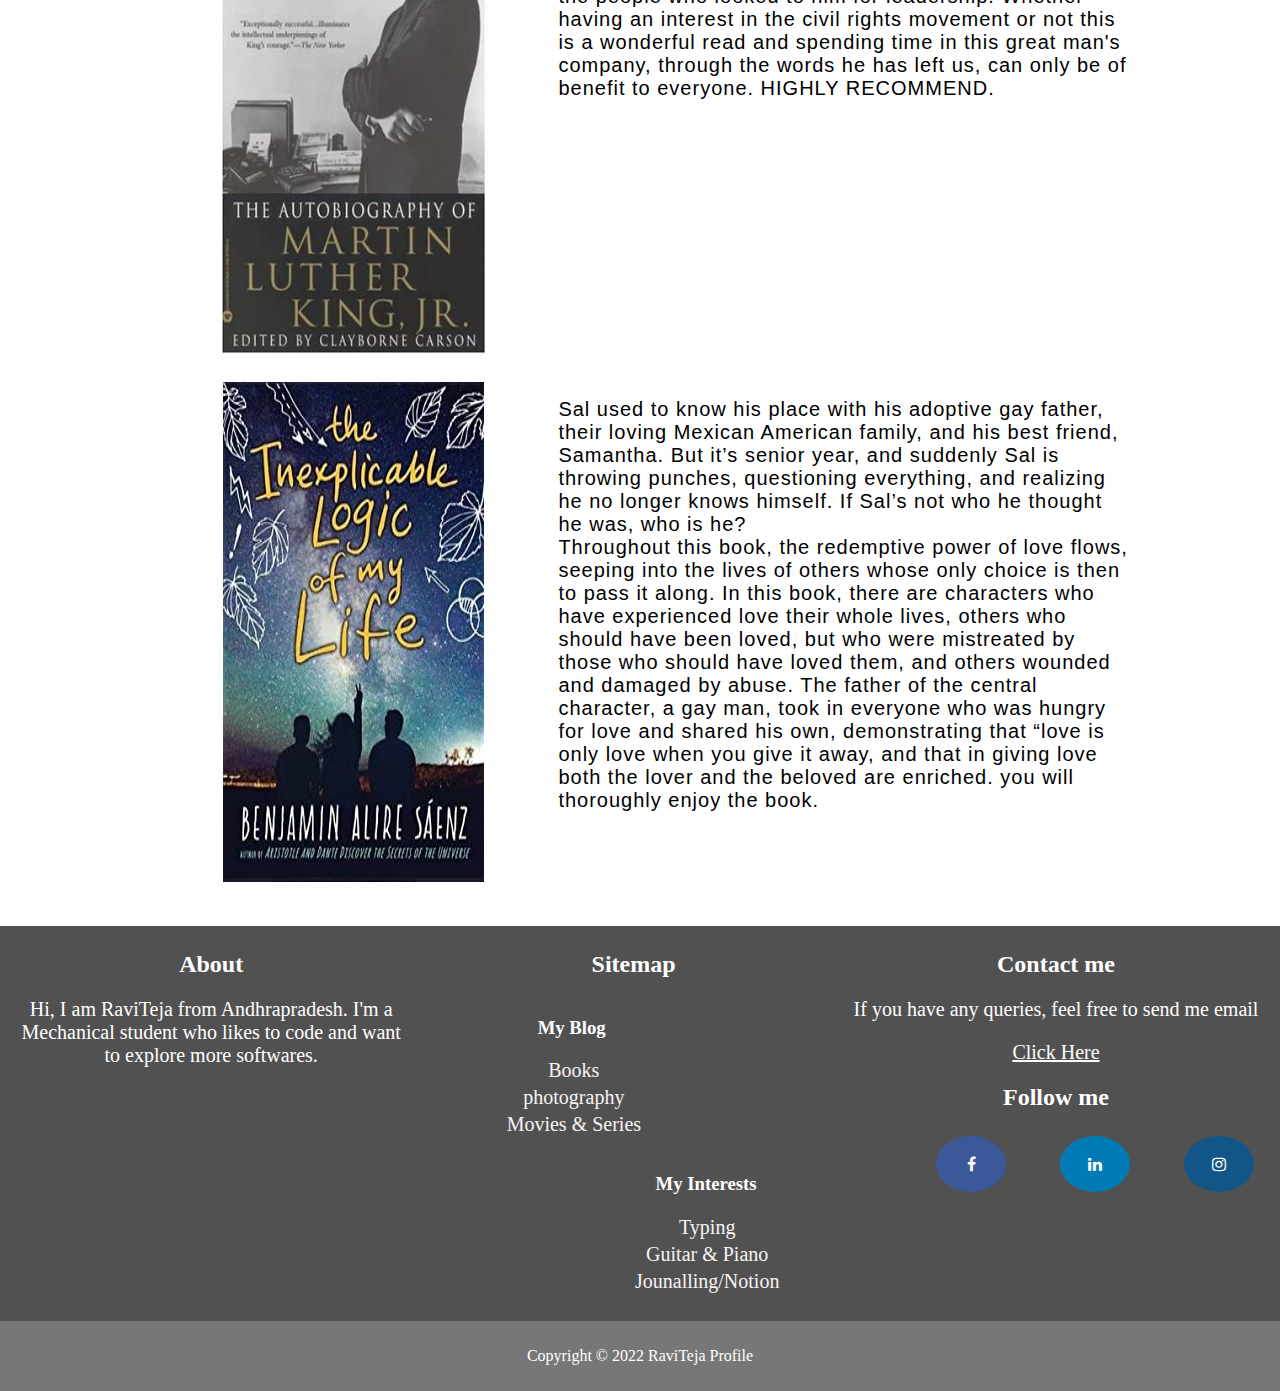
<file: RaviTeja-Profile-Website/bookspage.html>
<!DOCTYPE html>
<html>
    <head>
        <title>My Blog - Books Page</title>
        <meta name="viewport" content="width=device-width, initial-scale=1.0">
        <link rel="stylesheet" type="text/css" href="styles.css" media="screen">
        <link rel="stylesheet" href="https://cdnjs.cloudflare.com/ajax/libs/font-awesome/4.7.0/css/font-awesome.min.css">
    </head>

    <body>
        <header>
            <div class="navbar">
                <nav>
                    <ul>
                        <li><a href="index.html">Home</a></li>
                        <li><a href="about.html">About</a></li>
                        <li><a href="academics.html">Academics</a></li>
                        <li><a href="blogpage.html">My Blog</a></li>
                        <li><a href="myinterests.html">Interests</a></li>
                        <li><a href="contact.html">Contact Me</a></li>
                    </ul>
                </nav>
            </div>
        </header>
        <div class="headerimage">
            
            <picture>
                <center><img src="Images/Header.png" alt="Favourite Quote" width="1500"></center>
            </picture>
            <div class="textonimage"><h1><i>My Blog - Books</i></h1></div>
            <hr>
        </div>
        <section>
            <div class="bookmarks">
                <nav>
                    <ul>
                        <li><h4>SKIP TO THE GOOD PART</h4></li>
                        <li><a href="#mystats">My Stats</a></li>
                        <li><a href="#yearwisebooks">Year wise books</a></li>
                        <li><a href="#favbooks">Top 5 Favourite Books</a></li>
                    </ul>
                </nav>
            </div>
            <div class="profilesection">
                <img src="Images/librarypic.jpg" alt="myphoto" style="width:350px;margin:20px;">
                <h2 id="sectionhead" style="font-family: Arial, Helvetica, sans-serif;"> My Book Journey </h2>
                    <p style="font-family: Arial, Helvetica, sans-serif;font-size:20px;letter-spacing: 1px;">
                        I used to be a type of person who wonders that how people even read the novels. Like come on, there's no background music no visuals, how 
                        can one imagine everything!! If you are thinking the same or used to think like that, then continue reading to see what changed now.<br>
                        I used to go to library all the time in kkr gowtham school, frankly speaking i only used to go to check the movie page in newspaper!!
                        But i used to see my friends some people reading books. I tried reading percy jackson book by my friend suggestion but i couldn't imagine 
                        the things and so i stopped it. cut to Btech.<br>
                        Here i got some friends who reads books all the time, yeah bookworms. So when you have friends like that you have no other option but to 
                        give it a try so that you can talk about it. so i picked Revolution 2020 book by chetan bhagath. And wow.. i got hooked and finished the book 
                        in a week or so. There goes my first book that too a romance genre. so yeah, may be you can try a teenage romance genre book as a start.
                        <br>After that i kept trying different genre to get to experience all feeling through books and to understand what kind of genre i would like.
                        So my second book is from thriller genre - Agatha christe's - And Then there were none. That's when i fell in love wit thriller genre!!
                        From then i totally loved thriller books and read more and more.That's two books in 2019.  so if you are trying to get into reading, my suggestion would be first try one small  book and then try anoter of different genre. I'm sure you will click with one genre and from there you got it.
                        <br> If you are struggling with even the 100 pages book then don't worry i got you! There are these webcomics called webtoons which are basically
                        comics that you read by scrolling down and believe when i say it they have some great stories like money heist, no kidding. Just give a try.
                        By that you can get used to reading and later on move to books. I am pretty begineer too. In here i would also like to add <i> you are a blend of 
                            five of your close friends. Be wise with surroundings
                        </i> 
                        GOOD LUCK and Let's read books:)
                    </p>
            </div>
            <hr>
            <h1 id="mystats" style="height:20px;text-align:center;"> My Stats </h1>
            <div class="separator" style="user-select:auto;"></div>
            <div class="sitemapsec">
                <img class="iconimage" src="Images/bookspic1.png" alt="aboutphoto"  style="float:left;width:800px;margin-left:15%;">
            </div>
            <div class="sitemapsec">
                <img class="iconimage" src="Images/bookspic2.png" alt="aboutphoto"  style="float:left;width:800px;margin-left:15%;">
            </div>
            <hr>
            <h1 id="yearwisebooks" style="height:20px;text-align:center;"> Books from 2022, 2021 & 2020</h1>
            <div class="separator" style="user-select:auto;"></div>
            <div class="sitemapsec">
                <img class="iconimage" src="Images/books2022.png" alt="aboutphoto"  style="float:left;width:500px;margin-left:25%;">
            </div>
            <div class="sitemapsec">
                <img class="iconimage" src="Images/books2021.png" alt="aboutphoto"  style="float:left;width:700px;margin-left:15%;">
            </div>
            <div class="sitemapsec">
                <img class="iconimage" src="Images/books202.png" alt="aboutphoto"  style="float:left;width:700px;margin-left:15%;margin-top:15%">
            </div>
            <p style="font-family: Arial, Helvetica, sans-serif;font-size:20px;letter-spacing: 1px;">
                <br>
                These are pics from goodreads.I highly recommened you to update your readings on goodreads app. You can hone your reading habit by using good reads, 
                you get to see what people are reading and how many they have read and how fast. so it's a bit challenging too! you will love it. Give it a try.
            </p>
            <hr>
            <h1 id="favbooks" style="height:20px;text-align:center;"> Top 5 Favourite Books </h1>
            <div class="separator" style="user-select:auto;"></div>
            <div class="sitemapsec">
                <img class="iconimage" src="Images/canthurtme.jpg" alt="aboutphoto"  style="float:left;width:400px;margin-top:0;">
                <p style="font-family: Arial, Helvetica, sans-serif;font-size:20px;letter-spacing: 1px;"><b>SELF HELP/ AUTOBIOGRAPHY</b><BR>For David Goggins, childhood was a nightmare - poverty, prejudice, and physical abuse colored his days and haunted his nights. But through self-discipline, mental toughness, and hard work, Goggins transformed himself from a depressed, overweight young man with no future into a U.S. Armed Forces icon and one of the world's top endurance athletes. The only man in history to complete elite training as a Navy SEAL, Army Ranger, and Air Force Tactical Air Controller, he went on to set records in numerous endurance events, inspiring Outside magazine to name him The Fittest (Real) Man in America. <br>After reading about how he stayed strong through all the tough times, it motivated me to
                face challenges in my life with strong mentality. I strarted a proper workout routine after reading this book, trying my best to do it daily. This Book
                will make you awe with david's mentality and will literally change you life. MUST READ BOOK.</p>
            </div>
            <div class="sitemapsec">
                <img class="iconimage" src="Images/midnightlibrary.jpg" alt="aboutphoto"  style="float:left;width:400px;margin-top:0;">
                <p style="font-family: Arial, Helvetica, sans-serif;font-size:20px;letter-spacing: 1px;">Between life and death there is a library, and within that library, the shelves go on forever. Every book provides a chance to try another life you could have lived. To see how things would be if you had made other choices . . . Would you have done anything different, if you had the chance to undo your regrets? A dazzling novel about all the choices that go into a life well lived, from the internationally bestselling author of Reasons to Stay Alive and How To Stop Time.
                Somewhere out beyond the edge of the universe there is a library that contains an infinite number of books, each one the story of another reality. One tells the story of your life as it is, along with another book for the other life you could have lived if you had made a different choice at any point in your life. While we all wonder how our lives might have been, what if you had the chance to go to the library and see for yourself? Would any of these other lives truly be better?</p>
            </div>
            <div class="sitemapsec">
                <img class="iconimage" src="Images/sixofcrows.png" alt="aboutphoto"  style="float:left;width:400px;margin-top:0;">
                <p style="font-family: Arial, Helvetica, sans-serif;font-size:20px;letter-spacing: 1px;">Ketterdam: a bustling hub of international trade where anything can be had for the right price—and no one knows that better than criminal prodigy Kaz Brekker. Kaz is offered a chance at a deadly heist that could make him rich beyond his wildest dreams. But he cant pull it off alone. . . .<br>For all the adrenaline book junkies out there , this one's a real good pick . All the readers who just wanna loose themselves in fantasy world and forget your own world , here it is . It has really good plot , the characters are very welly introduced and give you the feel that you are the character.  You can let ur imagination run free , has got a lot of twists making it a one hell of a ride . Loved it . If you love Harry potter,  you'll definitely love this . So I'd say it is teeth clenchingly good book</p>
            </div>
            <div class="sitemapsec">
                <img class="iconimage" src="Images/mlkbook.jpg" alt="aboutphoto"  style="float:left;width:400px;margin-top:0;">
                <p style="font-family: Arial, Helvetica, sans-serif;font-size:20px;letter-spacing: 1px;">Dr. King was such an eloquent writer.  I couldn't put this book down the first time I read it and now reach for it at times of needing strength and courage.  An incredibly brave man who lived in constant fear for his family and himself yet still marched forward for the greater good of the people who looked to him for leadership.  Whether having an interest in the civil rights movement or not this is a wonderful read and spending time in this great man's company, through the words he has left us, can only be of benefit to everyone.  HIGHLY RECOMMEND.</p>
            </div>
            <div class="sitemapsec">
                <img class="iconimage" src="Images/mylifebook.jpg" alt="aboutphoto"  style="float:left;width:400px;margin-top:0;">
                <p style="font-family: Arial, Helvetica, sans-serif;font-size:20px;letter-spacing: 1px;">Sal used to know his place with his adoptive gay father, their loving Mexican American family, and his best friend, Samantha. But it’s senior year, and suddenly Sal is throwing punches, questioning everything, and realizing he no longer knows himself. If Sal’s not who he thought he was, who is he? <br>Throughout this book, the redemptive power of love flows, seeping into the lives of others whose only choice is then to pass it along. In this book, there are characters who have experienced love their whole lives, others who should have been loved, but who were mistreated by those who should have loved them, and others wounded and damaged by abuse. The father of the central character, a gay man, took in everyone who was hungry for love and shared his own, demonstrating that “love is only love when you give it away, and that in giving love both the lover and the beloved are enriched. you will thoroughly enjoy the book.</p>
            </div>
        </section>
        <article style="width:100%;display:flex">
            <div id="articleabout" style="float:left;flex-basis:33%">
                <h2>About</h2>
                <p style="margin:20px;font-size:20px">
                    Hi, I am RaviTeja from Andhrapradesh.
                    I'm a Mechanical student who likes to code and want to explore more softwares.
                </p>
            </div>

            <div id="articlemap" style="flex-basis:33%">
                <h2>Sitemap</h2>
                <div id="mapleft" style="float:left;flex-basis:50%;margin-left:10%">
                    <h3 style="margin-left:20%">My Blog</h3>
                    <ul style="list-style-type:none;text-decoration: none">
                        <li><a href="bookspage.html">Books</a></li>
                        <li><a href="photography.html">photography</a></li>
                        <li><a href="movies.html">Movies & Series</a></li>
                    </ul>
                </div>
                <div id="mapright" style="float:right;flex-basis:50%;margin-right:15%">
                    <h3 style="margin-left:20%">My Interests</h3>
                    <ul style="list-style-type:none;text-decoration: none">
                        <li><a href="typing.html".html">Typing</a></li>
                        <li><a href="guitarpiano.html">Guitar & Piano</a></li>
                        <li><a href="notion.html">Jounalling/Notion</a></li>
                    </ul>
                </div>
            </div>
            <div id="articlecontact" style="flex-basis:33%">
                <h2>Contact me</h2>
                <p style="Color:white;font-size:20px">
                   If you have any queries, feel free to send me email
                    <p><a style="Color:white;font-size:20px" href="mailto:ravitejagurram0@gmail.com">Click Here</a></p>
                </p>
                <h2>Follow me</h2>
                <ul style="list-style-type:none;text-decoration: none">
                    <li style="margin-left:13%;float:left;padding:0;"><a href="https://m.facebook.com/100006744646846/"  target="_blank"  class="fa fa-facebook"></a></li>
                    <li style="margin-left: 13%;float:left;padding:0"><a href="https://www.linkedin.com/in/ravi6123/"  target="_blank" class="fa fa-linkedin"></a></li>
                    <li style="margin-left:13%;float:left;padding:0;"><a href="https://www.instagram.com/raviteja_perfect/"  target="_blank" class="fa fa-instagram"></a></li>
                </ul>
            </div>
        </article>
        <footer>
            <p>Copyright © 2022 RaviTeja Profile</p>
        </footer>
    </body>
</html>
</file>
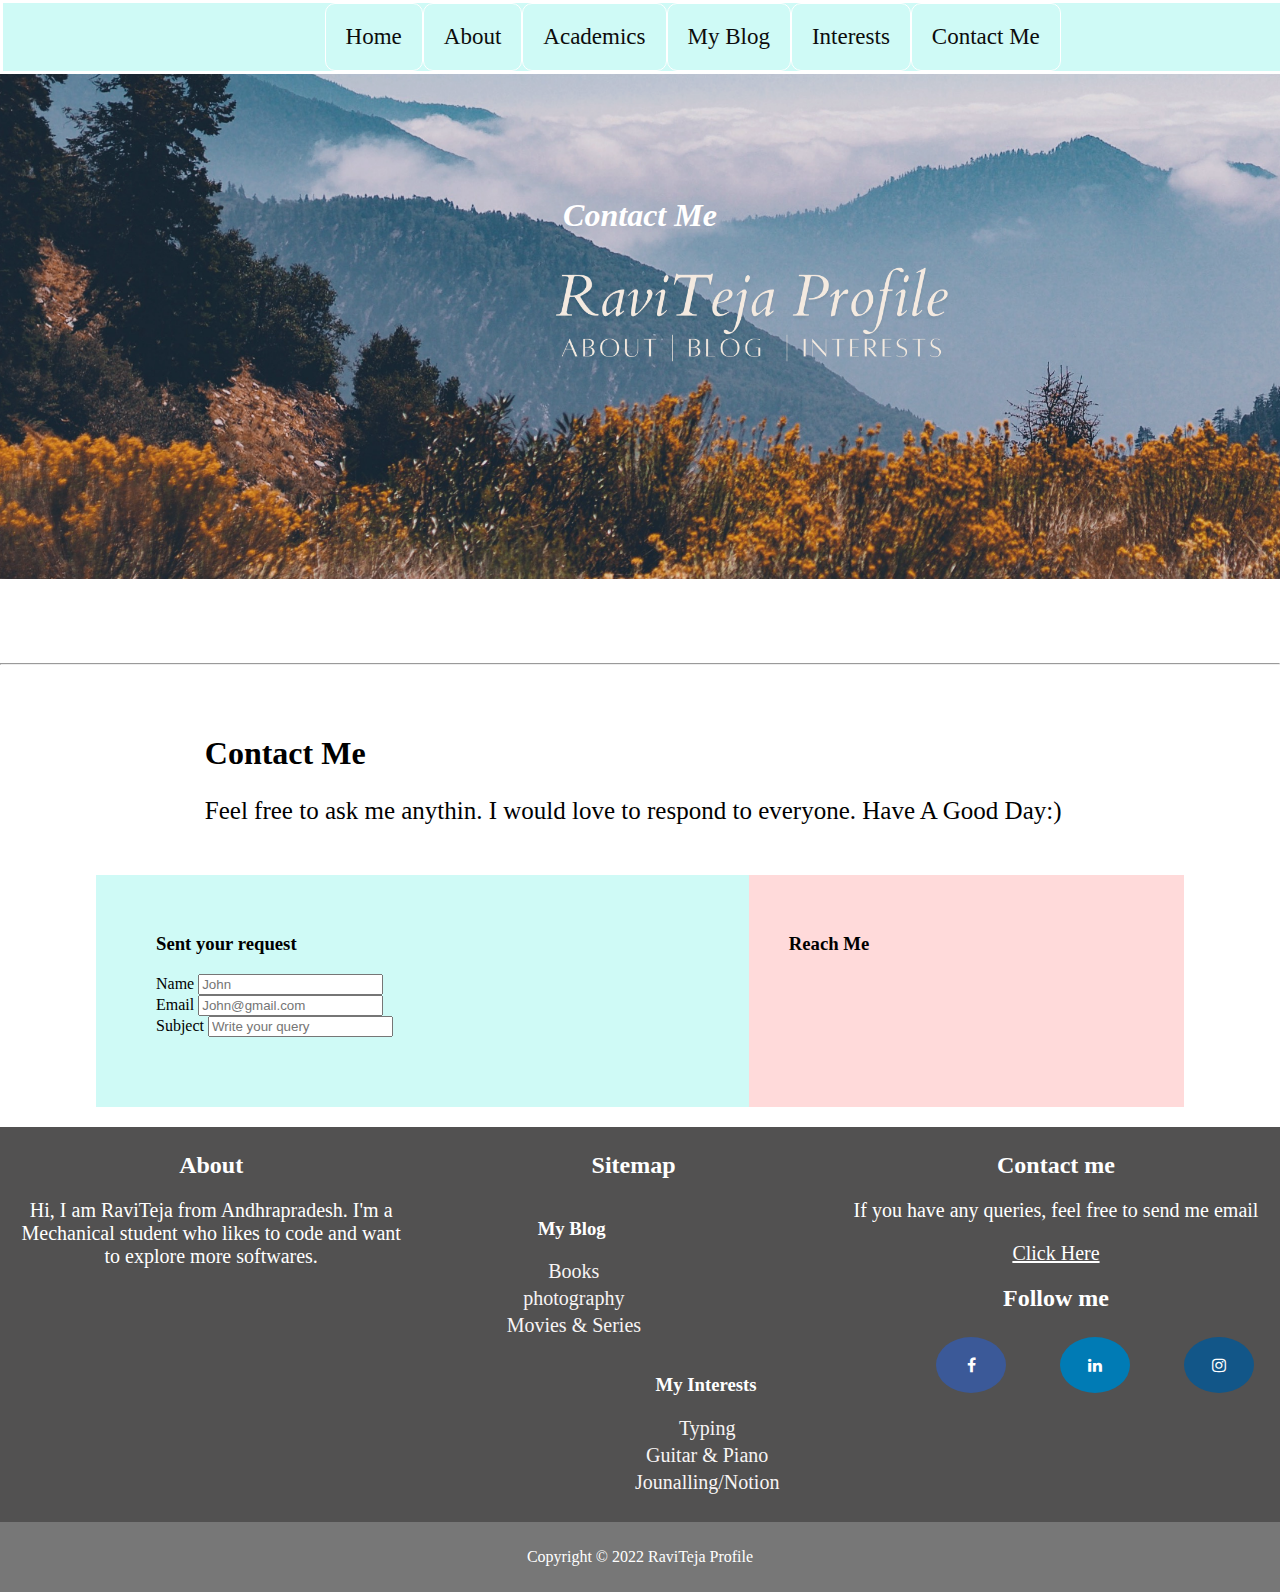
<file: RaviTeja-Profile-Website/contact.html>
<!DOCTYPE html>
<html>
    <head>
        <title>Contact Page</title>
        <meta name="viewport" content="width=device-width, initial-scale=1.0">
        <link rel="stylesheet" type="text/css" href="styles.css" media="screen">
        <link rel="stylesheet" href="https://cdnjs.cloudflare.com/ajax/libs/font-awesome/4.7.0/css/font-awesome.min.css">
    </head>

    <body>
        <header>
            <div class="navbar">
                <nav>
                    <ul>
                        <li><a href="index.html">Home</a></li>
                        <li><a href="about.html">About</a></li>
                        <li><a href="academics.html">Academics</a></li>
                        <li><a href="blogpage.html">My Blog</a></li>
                        <li><a href="myinterests.html">Interests</a></li>
                        <li><a href="contact.html">Contact Me</a></li>
                    </ul>
                </nav>
            </div>
        </header>
        <div class="headerimage">
            <picture>
                <center><img src="Images/Header.png" alt="Favourite Quote" width="1500"></center>
            </picture>
            <div class="textonimage"><h1><i>Contact Me</i></h1></div>
            <hr>
        </div>
        <section>
            <div class="contactcontainer">
                <h1 style="margin-bottom: 10px"> Contact Me </h1>
                <p style="font-size:25px;margin-bottom:10px">
                    Feel free to ask me anythin. I would love to respond to everyone. Have A Good Day:)
                </p>
            </div>
            <div class="contact-box">
                <div class="contact-left">
                    <h3> Sent your request </h3>
                    <form>
                        <div class="input-row">
                            <div class="input-group">
                                <label for="Name">Name</label>
                                <input type="text" placeholder="John">
                            </div>
                            <div class="input-group">
                                <label for="Email">Email</label>
                                <input type="email" placeholder="John@gmail.com">   
                            </div>
                            <div class="input-group">
                                <label for="Subject">Subject</label>
                                <input type="text" placeholder="Write your query">
                            </div>
                        </div>
                    </form>
                </div>
                <div class="contact-right">
                    <h3> Reach Me </h3>
                </div>
            </div>
        </section>
        <article style="width:100%;display:flex">
            <div id="articleabout" style="float:left;flex-basis:33%">
                <h2>About</h2>
                <p style="margin:20px;font-size:20px">
                    Hi, I am RaviTeja from Andhrapradesh.
                    I'm a Mechanical student who likes to code and want to explore more softwares.
                </p>
            </div>

            <div id="articlemap" style="flex-basis:33%">
                <h2>Sitemap</h2>
                <div id="mapleft" style="float:left;flex-basis:50%;margin-left:10%">
                    <h3 style="margin-left:20%">My Blog</h3>
                    <ul style="list-style-type:none;text-decoration: none">
                        <li><a href="bookspage.html">Books</a></li>
                        <li><a href="photography.html">photography</a></li>
                        <li><a href="movies.html">Movies & Series</a></li>
                    </ul>
                </div>
                <div id="mapright" style="float:right;flex-basis:50%;margin-right:15%">
                    <h3 style="margin-left:20%">My Interests</h3>
                    <ul style="list-style-type:none;text-decoration: none">
                        <li><a href="typing.html".html">Typing</a></li>
                        <li><a href="guitarpiano.html">Guitar & Piano</a></li>
                        <li><a href="notion.html">Jounalling/Notion</a></li>
                    </ul>
                </div>
            </div>
            <div id="articlecontact" style="flex-basis:33%">
                <h2>Contact me</h2>
                <p style="Color:white;font-size:20px">
                   If you have any queries, feel free to send me email
                    <p><a style="Color:white;font-size:20px" href="mailto:ravitejagurram0@gmail.com">Click Here</a></p>
                </p>
                <h2>Follow me</h2>
                <ul style="list-style-type:none;text-decoration: none">
                    <li style="margin-left:13%;float:left;padding:0;"><a href="https://m.facebook.com/100006744646846/"  target="_blank"  class="fa fa-facebook"></a></li>
                    <li style="margin-left: 13%;float:left;padding:0"><a href="https://www.linkedin.com/in/ravi6123/"  target="_blank" class="fa fa-linkedin"></a></li>
                    <li style="margin-left:13%;float:left;padding:0;"><a href="https://www.instagram.com/raviteja_perfect/"  target="_blank" class="fa fa-instagram"></a></li>
                </ul>
            </div>
        </article>
        <footer>
            <p>Copyright © 2022 RaviTeja Profile</p>
        </footer>
    </body>
</html>
</file>
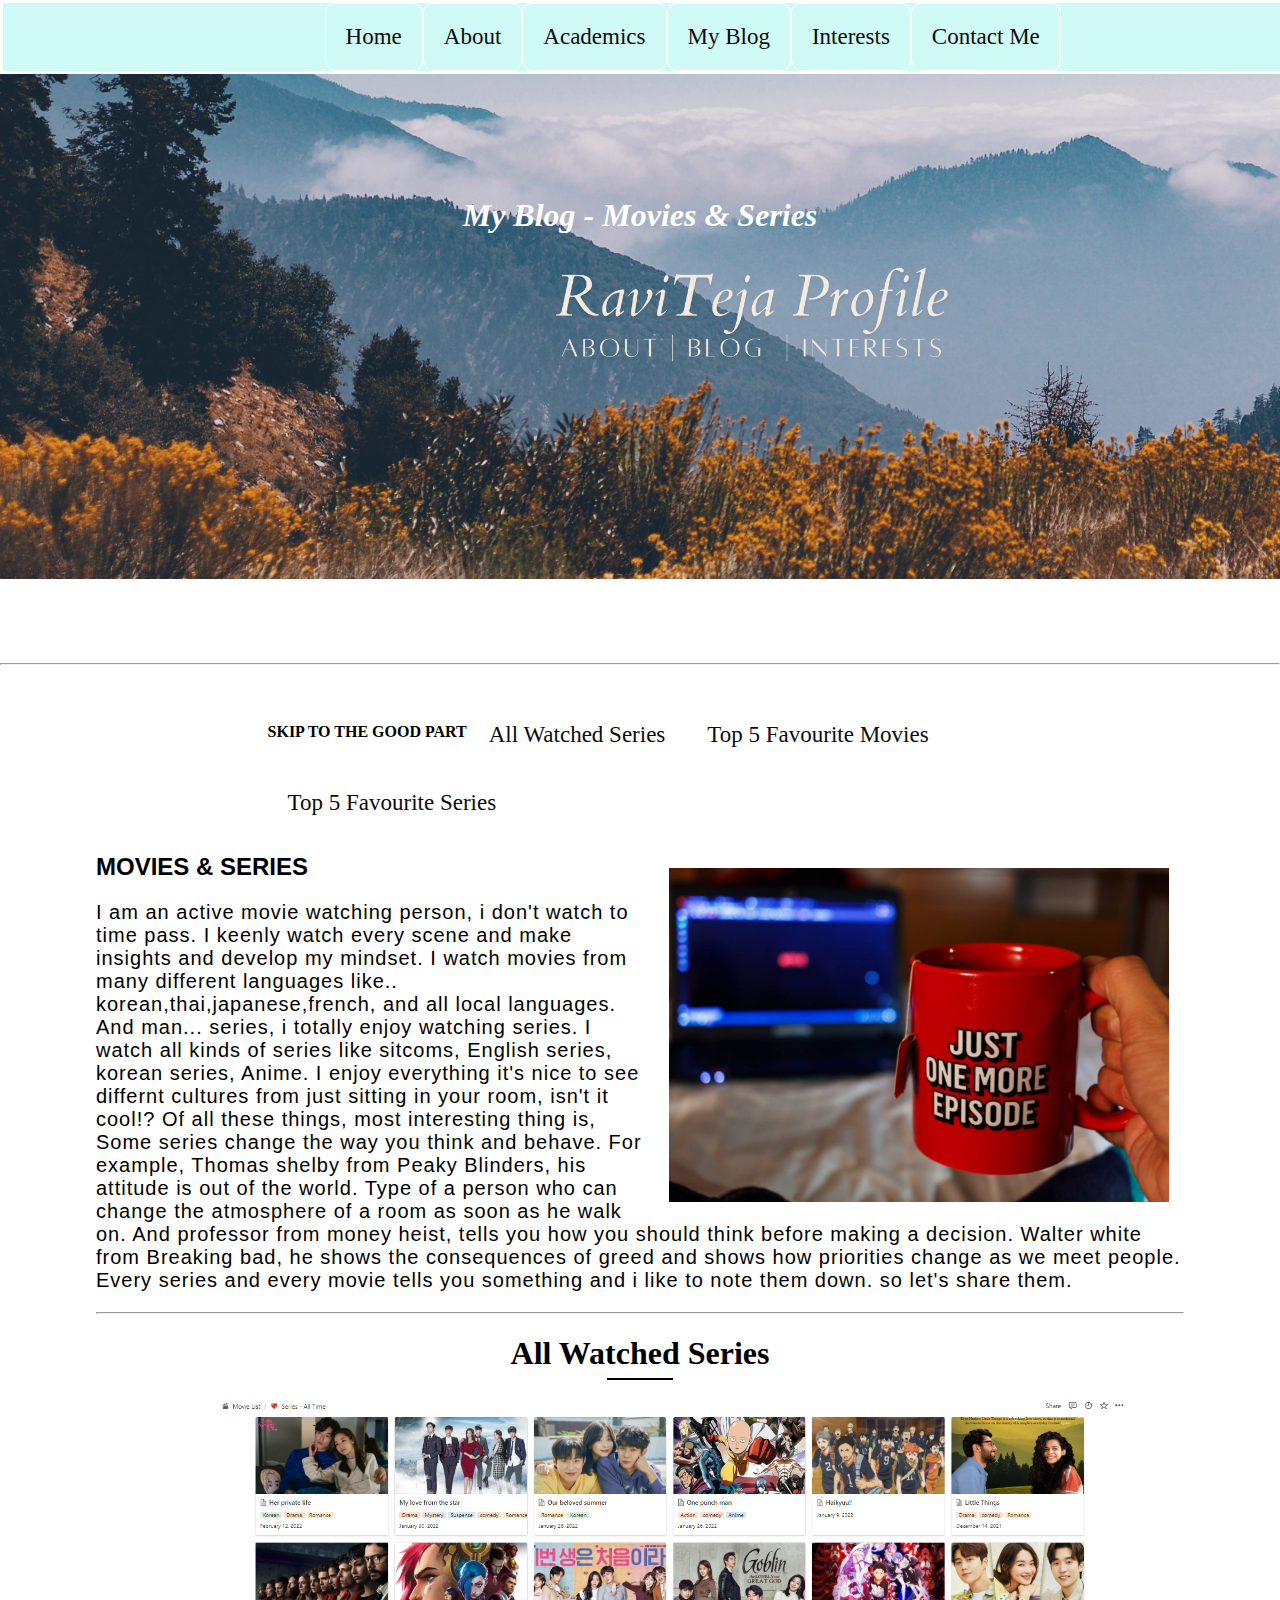
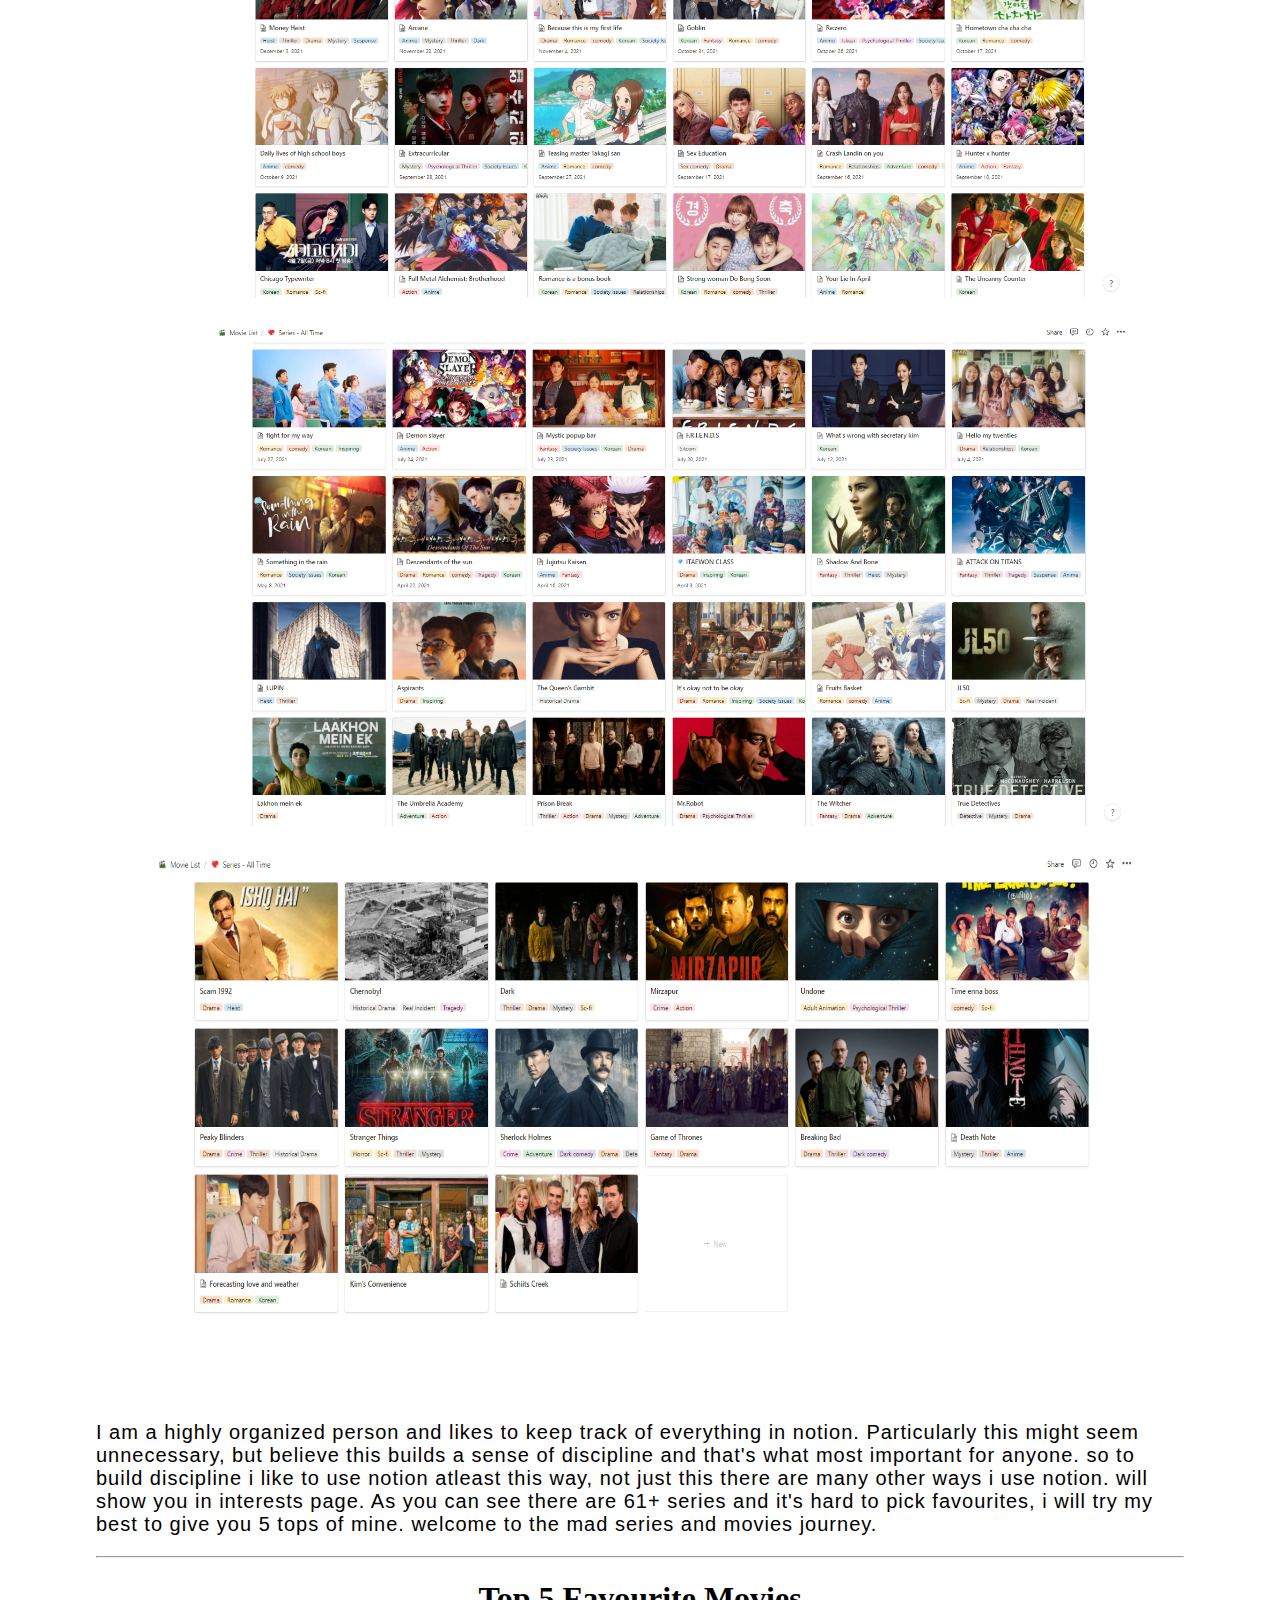
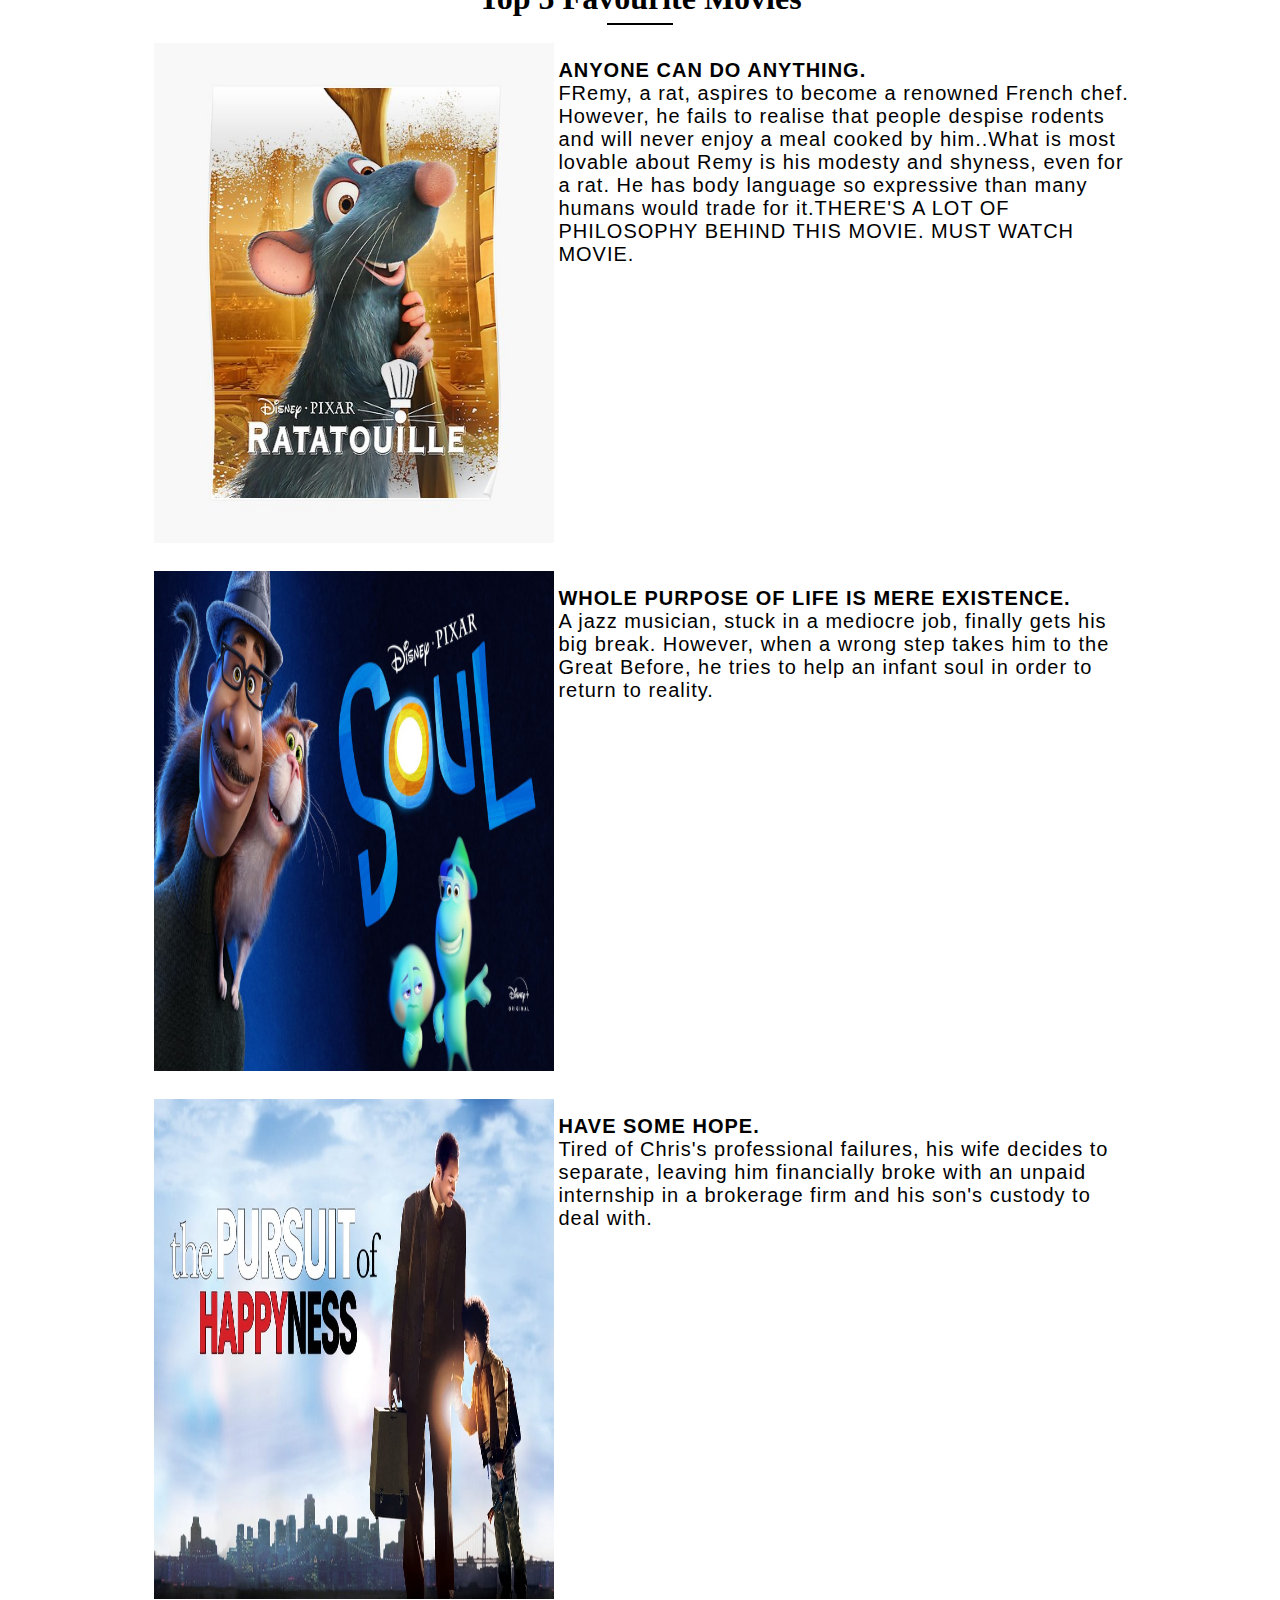
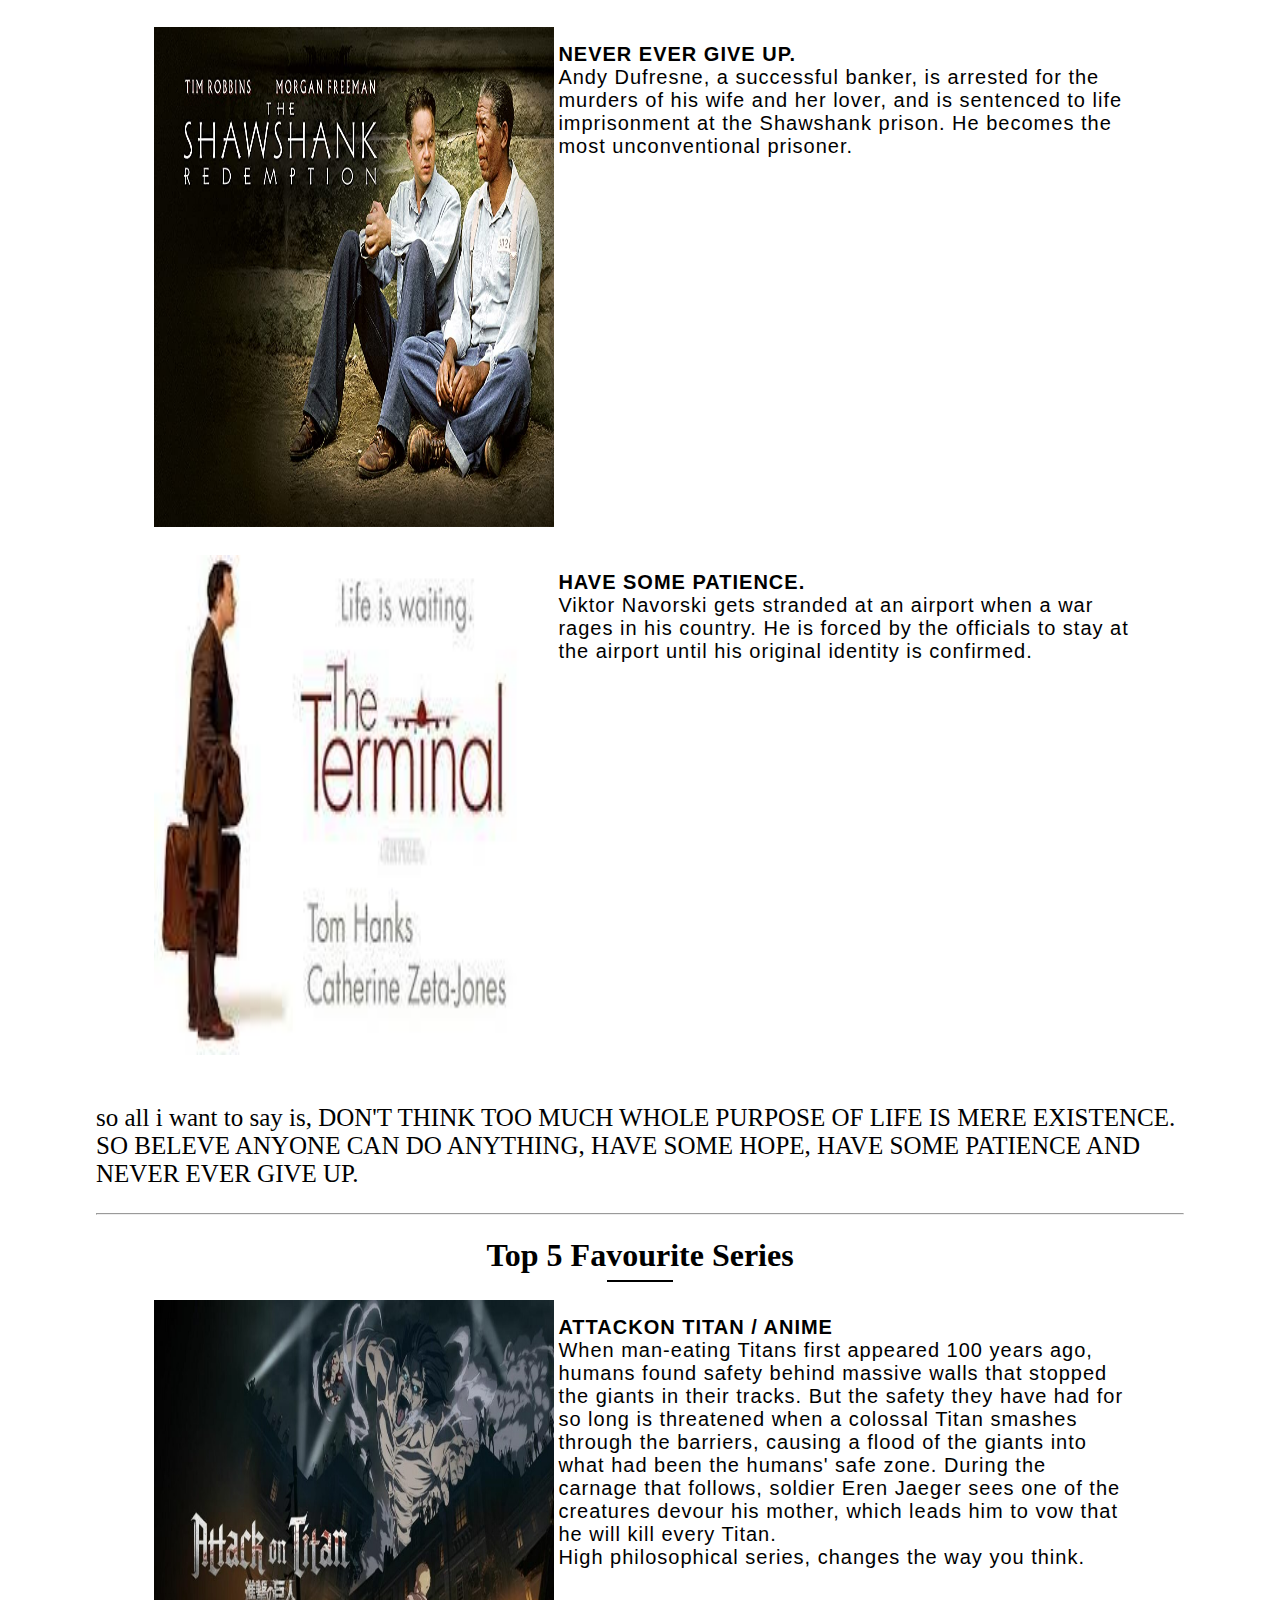
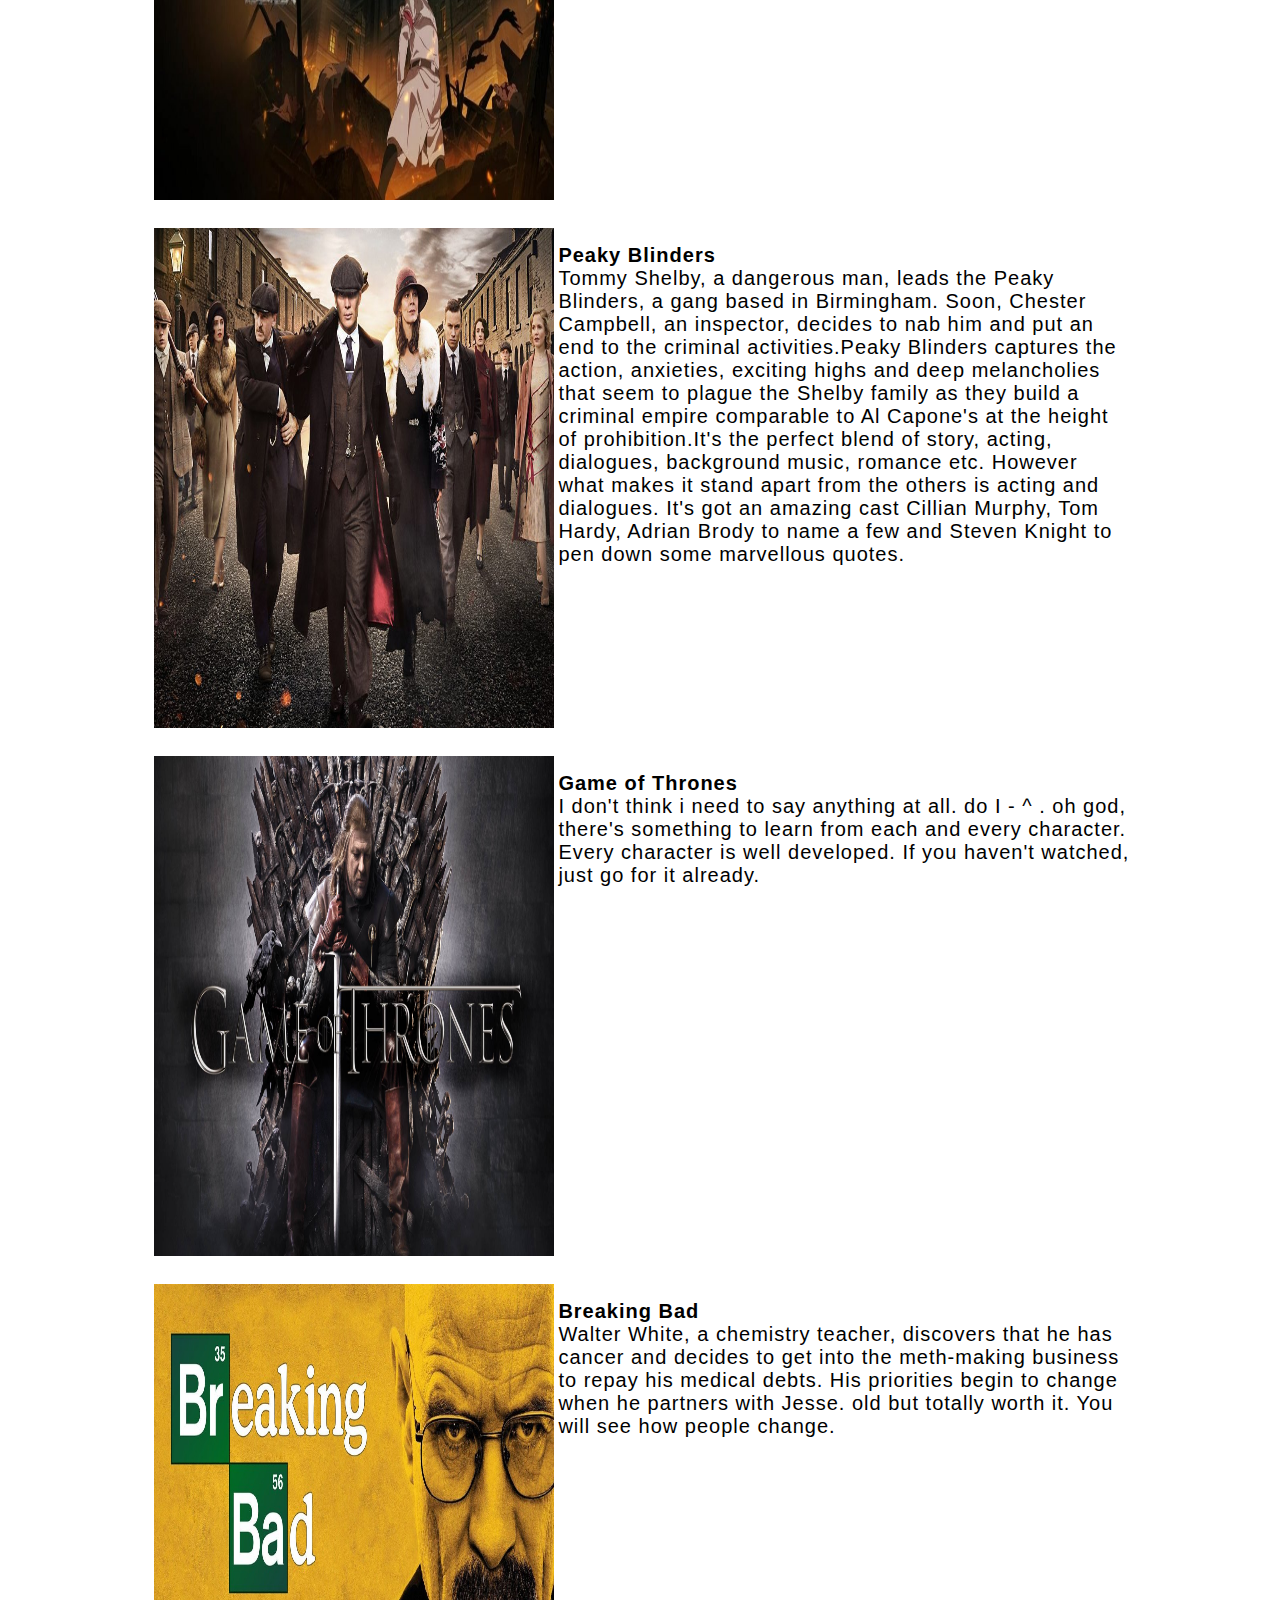
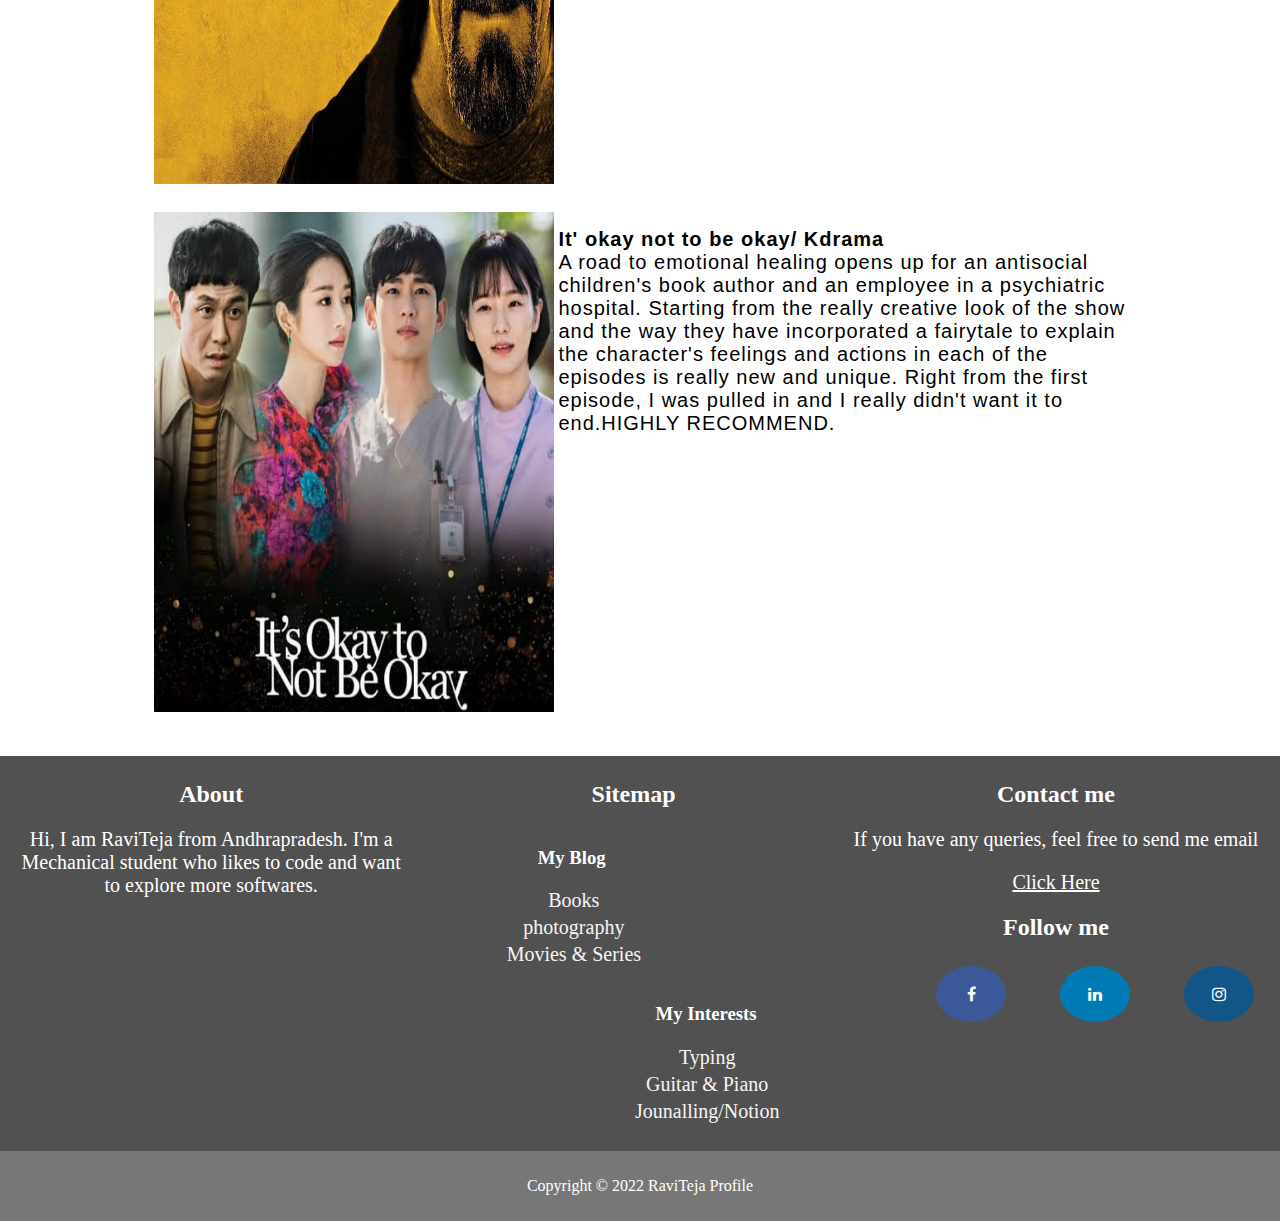
<file: RaviTeja-Profile-Website/Movies.html>
<!DOCTYPE html>
<html>
    <head>
        <title>My Blog - Movies & Series Page</title>
        <meta name="viewport" content="width=device-width, initial-scale=1.0">
        <link rel="stylesheet" type="text/css" href="styles.css" media="screen">
        <link rel="stylesheet" href="https://cdnjs.cloudflare.com/ajax/libs/font-awesome/4.7.0/css/font-awesome.min.css">
    </head>

    <body>
        <header>
            <div class="navbar">
                <nav>
                    <ul>
                        <li><a href="index.html">Home</a></li>
                        <li><a href="about.html">About</a></li>
                        <li><a href="academics.html">Academics</a></li>
                        <li><a href="blogpage.html">My Blog</a></li>
                        <li><a href="myinterests.html">Interests</a></li>
                        <li><a href="contact.html">Contact Me</a></li>
                    </ul>
                </nav>
            </div>
        </header>
        <div class="headerimage">
            <picture>
                <center><img src="Images/Header.png" alt="Favourite Quote" width="1500"></center>
            </picture>
            <div class="textonimage"><h1><i>My Blog - Movies & Series</i></h1></div>
            <hr>
        </div>
        <section>
            <div class="bookmarks">
                <nav>
                    <ul>
                        <li><h4>SKIP TO THE GOOD PART</h4></li>
                        <li><a href="#watchedseries">All Watched Series</a></li>
                        <li><a href="#topmovies">Top 5 Favourite Movies</a></li>
                        <li><a href="#topseries">Top 5 Favourite Series</a></li>
                    </ul>
                </nav>
            </div>
            <div class="profilesection">
                <img src="Images/blogseries.jpg" alt="aboutphoto"  style="float:right;width:500px;padding:15px">
                <h2 id="sectionhead" style="font-family: Arial, Helvetica, sans-serif;"> MOVIES & SERIES </h2>
                    <p style="font-family: Arial, Helvetica, sans-serif;font-size:20px;letter-spacing: 1px;">
                        I am an active movie watching person, i don't watch to time pass. I keenly watch every scene and make insights and develop my mindset. I watch movies from many different languages like.. korean,thai,japanese,french, and all local languages.<br>And man... series, i totally enjoy watching series. I watch all kinds of series like sitcoms, English series, korean series, Anime. I enjoy everything it's nice to see differnt cultures from just sitting in your room, isn't it cool!? Of all these things, most interesting thing is, Some series change the way you think and behave. For example, Thomas 
                        shelby from Peaky Blinders, his attitude is out of the world. Type of a person who can change the atmosphere of a room as soon as he walk on. And professor from money heist, tells you how you should think before making a decision. Walter white from Breaking bad, he shows the consequences of 
                        greed and shows how priorities change as we meet people. Every series and every movie tells you something and i like to note them down. so let's share them. 
                    </p>
            </div>
            <hr>
            <h1 id="watchedseries" style="height:20px;text-align:center;"> All Watched Series </h1>
            <div class="separator" style="user-select:auto;"></div>
            <div class="sitemapsec">
                <img class="iconimage" src="Images/series1.png" alt="aboutphoto"  style="width:100%">
            </div>
            <div class="sitemapsec">
                <img class="iconimage" src="Images/series2.png" alt="aboutphoto"  style="width:100%">
            </div>
            <div class="sitemapsec">
                <img class="iconimage" src="Images/series3.png" alt="aboutphoto"  style="width:100%">
            </div>
            <p style="font-family: Arial, Helvetica, sans-serif;font-size:20px;letter-spacing: 1px;">
                <br>
                I am a highly organized person and likes to keep track of everything in notion. Particularly this might seem unnecessary, but believe this builds a sense 
                of discipline and that's what most important for anyone. so to build discipline i like to use notion atleast this way, not just this there are many other 
                ways i use notion. will show you in interests page. As you can see there are 61+ series and it's hard to pick favourites, i will try my best to give you 5 tops of mine. welcome to the mad series and movies journey.
            </p>
            <hr>
            <h1  id="topmovies" style="height:20px;text-align:center;"> Top 5 Favourite Movies </h1>
            <div class="separator" style="user-select:auto;"></div>
            <div class="sitemapsec">
                <img class="iconimage" src="Images/movies1.jpg" alt="aboutphoto"  style="float:left;width:400px;margin-top:0;">
                <p style="font-family: Arial, Helvetica, sans-serif;font-size:20px;letter-spacing: 1px;"><b>ANYONE CAN DO ANYTHING.</b><BR>FRemy, a rat, aspires to become a renowned French chef. However, he fails to realise that people despise rodents and will never enjoy a meal cooked by him..What is most lovable about Remy is his modesty and shyness, even for a rat. He has body language so expressive than many humans would trade for it.THERE'S A LOT OF PHILOSOPHY BEHIND THIS MOVIE. MUST WATCH MOVIE.</p>
            </div>
            <div class="sitemapsec">
                <img class="iconimage" src="Images/movies2.jpg" alt="aboutphoto"  style="float:left;width:400px;margin-top:0;">
                <p style="font-family: Arial, Helvetica, sans-serif;font-size:20px;letter-spacing: 1px;"><b>WHOLE PURPOSE OF LIFE IS MERE EXISTENCE.</b><BR>A jazz musician, stuck in a mediocre job, finally gets his big break. However, when a wrong step takes him to the Great Before, he tries to help an infant soul in order to return to reality.</p>
            </div>
            <div class="sitemapsec">
                <img class="iconimage" src="Images/movies3.jpg" alt="aboutphoto"  style="float:left;width:400px;margin-top:0;">
                <p style="font-family: Arial, Helvetica, sans-serif;font-size:20px;letter-spacing: 1px;"><b>HAVE SOME HOPE.</b><br>Tired of Chris's professional failures, his wife decides to separate, leaving him financially broke with an unpaid internship in a brokerage firm and his son's custody to deal with.</p>
            </div>
            <div class="sitemapsec">
                <img class="iconimage" src="Images/movies4.jpg" alt="aboutphoto"  style="float:left;width:400px;margin-top:0;">
                <p style="font-family: Arial, Helvetica, sans-serif;font-size:20px;letter-spacing: 1px;"><b>NEVER EVER GIVE UP.</b><br>Andy Dufresne, a successful banker, is arrested for the murders of his wife and her lover, and is sentenced to life imprisonment at the Shawshank prison. He becomes the most unconventional prisoner.</p>
            </div>
            <div class="sitemapsec">
                <img class="iconimage" src="Images/movies5.jfif" alt="aboutphoto"  style="float:left;width:400px;margin-top:0;">
                <p style="font-family: Arial, Helvetica, sans-serif;font-size:20px;letter-spacing: 1px;"><b>HAVE SOME PATIENCE.</b><br>Viktor Navorski gets stranded at an airport when a war rages in his country. He is forced by the officials to stay at the airport until his original identity is confirmed.</p>
            </div>
            <p style="font-size:25px"> so all i want to say is, DON'T THINK TOO MUCH WHOLE PURPOSE OF LIFE IS MERE EXISTENCE. SO BELEVE ANYONE CAN DO ANYTHING, HAVE SOME HOPE, HAVE SOME PATIENCE AND NEVER EVER GIVE UP.
            </p>
            <hr>
            <h1 id="topseries" style="height:20px;text-align:center;"> Top 5 Favourite Series </h1>
            <div class="separator" style="user-select:auto;"></div>
            <div class="sitemapsec">
                <img class="iconimage" src="Images/favseries1.jpeg" alt="aboutphoto"  style="float:left;width:400px;margin-top:0;">
                <p style="font-family: Arial, Helvetica, sans-serif;font-size:20px;letter-spacing: 1px;"><b>ATTACKON TITAN / ANIME</b><BR>When man-eating Titans first appeared 100 years ago, humans found safety behind massive walls that stopped the giants in their tracks. But the safety they have had for so long is threatened when a colossal Titan smashes through the barriers, causing a flood of the giants into what had been the humans' safe zone. During the carnage that follows, soldier Eren Jaeger sees one of the creatures devour his mother, which leads him to vow that he will kill every Titan.<br>
                High philosophical series, changes the way you think. </p>
            </div>
            <div class="sitemapsec">
                <img class="iconimage" src="Images/favseries2.jpeg" alt="aboutphoto"  style="float:left;width:400px;margin-top:0;">
                <p style="font-family: Arial, Helvetica, sans-serif;font-size:20px;letter-spacing: 1px;"><b>Peaky Blinders</b><BR>Tommy Shelby, a dangerous man, leads the Peaky Blinders, a gang based in Birmingham. Soon, Chester Campbell, an inspector, decides to nab him and put an end to the criminal activities.Peaky Blinders captures the action, anxieties, exciting highs and deep melancholies that seem to plague the Shelby family as they build a criminal empire comparable to Al Capone's at the height of prohibition.It's the perfect blend of story, acting, dialogues, background music, romance etc. However what makes it stand apart from the others is acting and dialogues. It's got an amazing cast Cillian Murphy, Tom Hardy, Adrian Brody to name a few and Steven Knight to pen down some marvellous quotes. </p>
            </div>
            <div class="sitemapsec">
                <img class="iconimage" src="Images/favseries3.jfif" alt="aboutphoto"  style="float:left;width:400px;margin-top:0;">
                <p style="font-family: Arial, Helvetica, sans-serif;font-size:20px;letter-spacing: 1px;"><b>Game of Thrones</b><BR>I don't think i need to say anything at all. do I - ^ . oh god, there's something to learn from each and every character. Every character is well developed. If you haven't watched, just go for it already.</p>
            </div>
            <div class="sitemapsec">
                <img class="iconimage" src="Images/favseries4.jpeg" alt="aboutphoto"  style="float:left;width:400px;margin-top:0;">
                <p style="font-family: Arial, Helvetica, sans-serif;font-size:20px;letter-spacing: 1px;"><b>Breaking Bad</b><BR>Walter White, a chemistry teacher, discovers that he has cancer and decides to get into the meth-making business to repay his medical debts. His priorities begin to change when he partners with Jesse. old but totally worth it. You will see how people change.</p>
            </div>
            <div class="sitemapsec">
                <img class="iconimage" src="Images/favseries5.jpeg" alt="aboutphoto"  style="float:left;width:400px;margin-top:0;">
                <p style="font-family: Arial, Helvetica, sans-serif;font-size:20px;letter-spacing: 1px;"><b>It' okay not to be okay/ Kdrama</b><BR> A road to emotional healing opens up for an antisocial children's book author and an employee in a psychiatric hospital. Starting from the really creative look of the show and the way they have incorporated a fairytale to explain the character's feelings and actions in each of the episodes is really new and unique. Right from the first episode, I was pulled in and I really didn't want it to end.HIGHLY RECOMMEND.</p>
            </div>
        </section>
        <article style="width:100%;display:flex">
            <div id="articleabout" style="float:left;flex-basis:33%">
                <h2>About</h2>
                <p style="margin:20px;font-size:20px">
                    Hi, I am RaviTeja from Andhrapradesh.
                    I'm a Mechanical student who likes to code and want to explore more softwares.
                </p>
            </div>

            <div id="articlemap" style="flex-basis:33%">
                <h2>Sitemap</h2>
                <div id="mapleft" style="float:left;flex-basis:50%;margin-left:10%">
                    <h3 style="margin-left:20%">My Blog</h3>
                    <ul style="list-style-type:none;text-decoration: none">
                        <li><a href="bookspage.html">Books</a></li>
                        <li><a href="photography.html">photography</a></li>
                        <li><a href="movies.html">Movies & Series</a></li>
                    </ul>
                </div>
                <div id="mapright" style="float:right;flex-basis:50%;margin-right:15%">
                    <h3 style="margin-left:20%">My Interests</h3>
                    <ul style="list-style-type:none;text-decoration: none">
                        <li><a href="typing.html".html">Typing</a></li>
                        <li><a href="guitarpiano.html">Guitar & Piano</a></li>
                        <li><a href="notion.html">Jounalling/Notion</a></li>
                    </ul>
                </div>
            </div>
            <div id="articlecontact" style="flex-basis:33%">
                <h2>Contact me</h2>
                <p style="Color:white;font-size:20px">
                   If you have any queries, feel free to send me email
                    <p><a style="Color:white;font-size:20px" href="mailto:ravitejagurram0@gmail.com">Click Here</a></p>
                </p>
                <h2>Follow me</h2>
                <ul style="list-style-type:none;text-decoration: none">
                    <li style="margin-left:13%;float:left;padding:0;"><a href="https://m.facebook.com/100006744646846/"  target="_blank"  class="fa fa-facebook"></a></li>
                    <li style="margin-left: 13%;float:left;padding:0"><a href="https://www.linkedin.com/in/ravi6123/"  target="_blank" class="fa fa-linkedin"></a></li>
                    <li style="margin-left:13%;float:left;padding:0;"><a href="https://www.instagram.com/raviteja_perfect/"  target="_blank" class="fa fa-instagram"></a></li>
                </ul>
            </div>
        </article>
        <footer>
            <p>Copyright © 2022 RaviTeja Profile</p>
        </footer>
    </body>
</html>
</file>
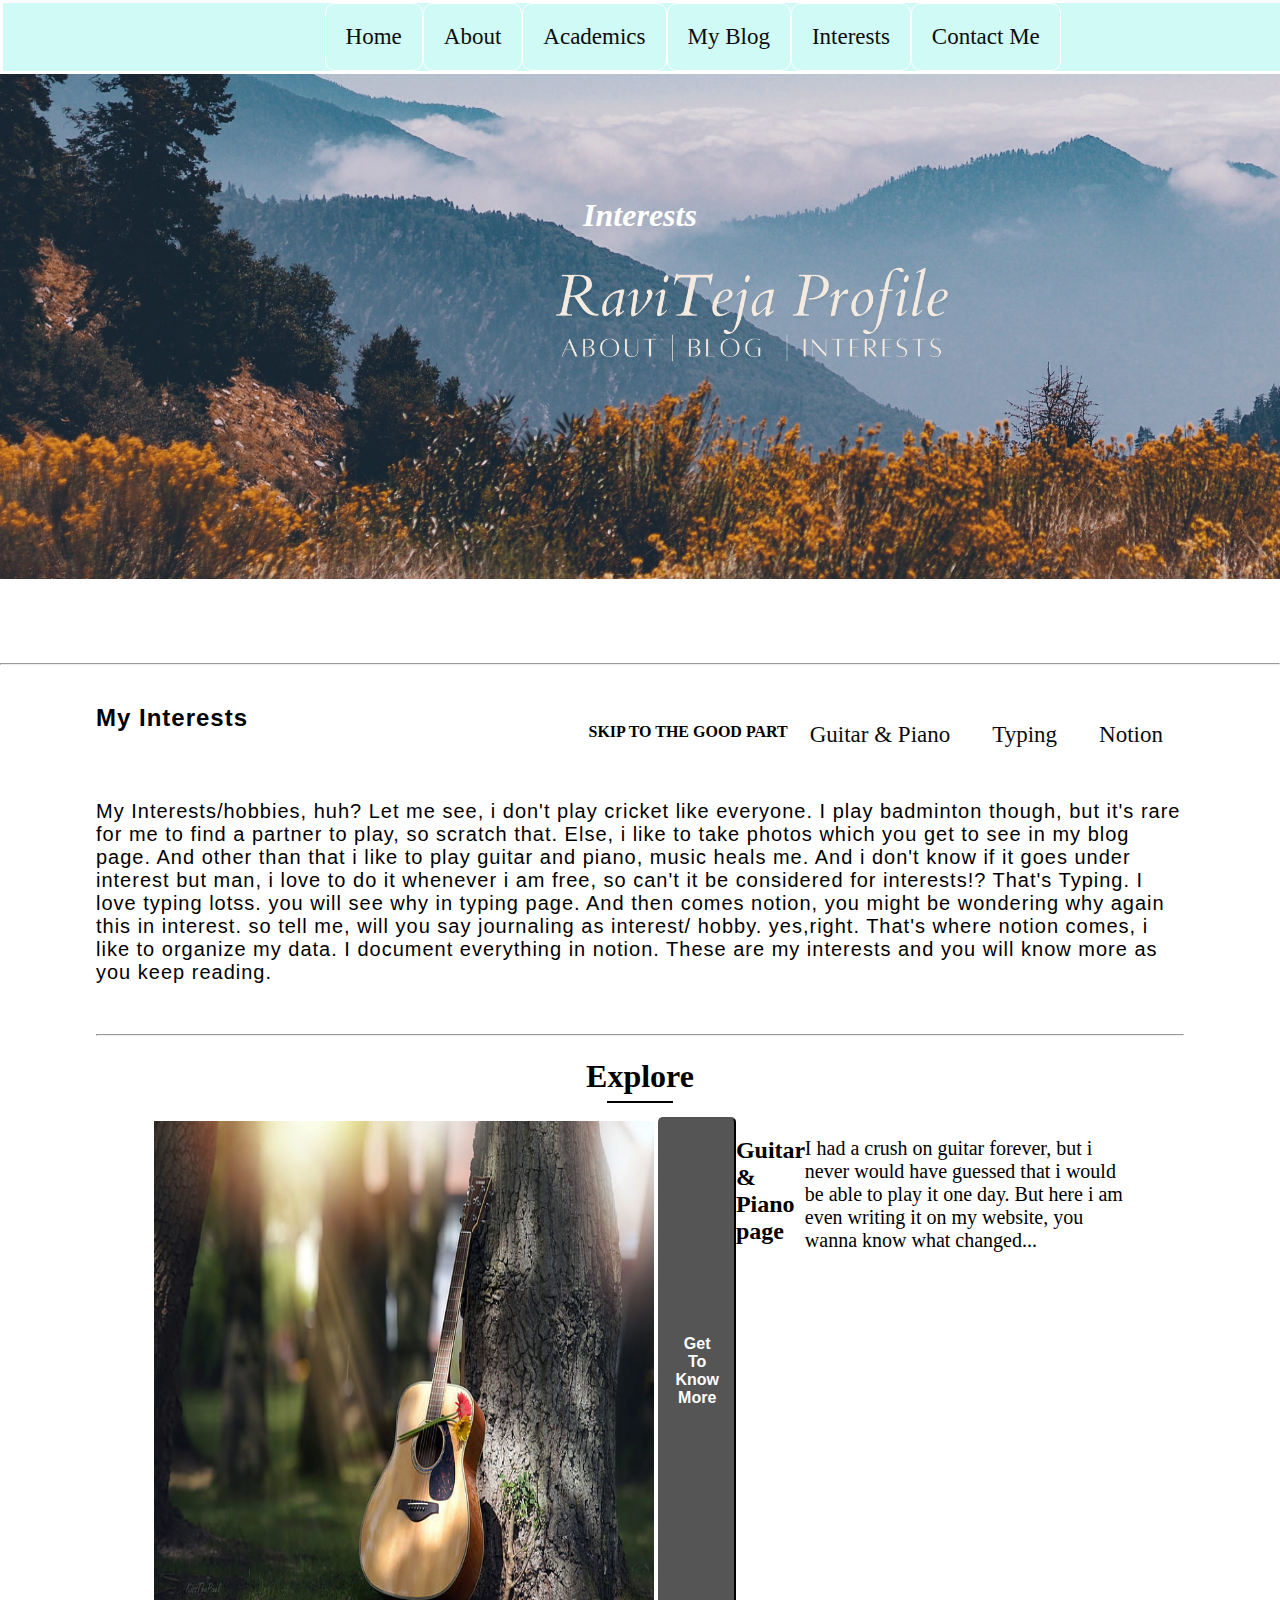
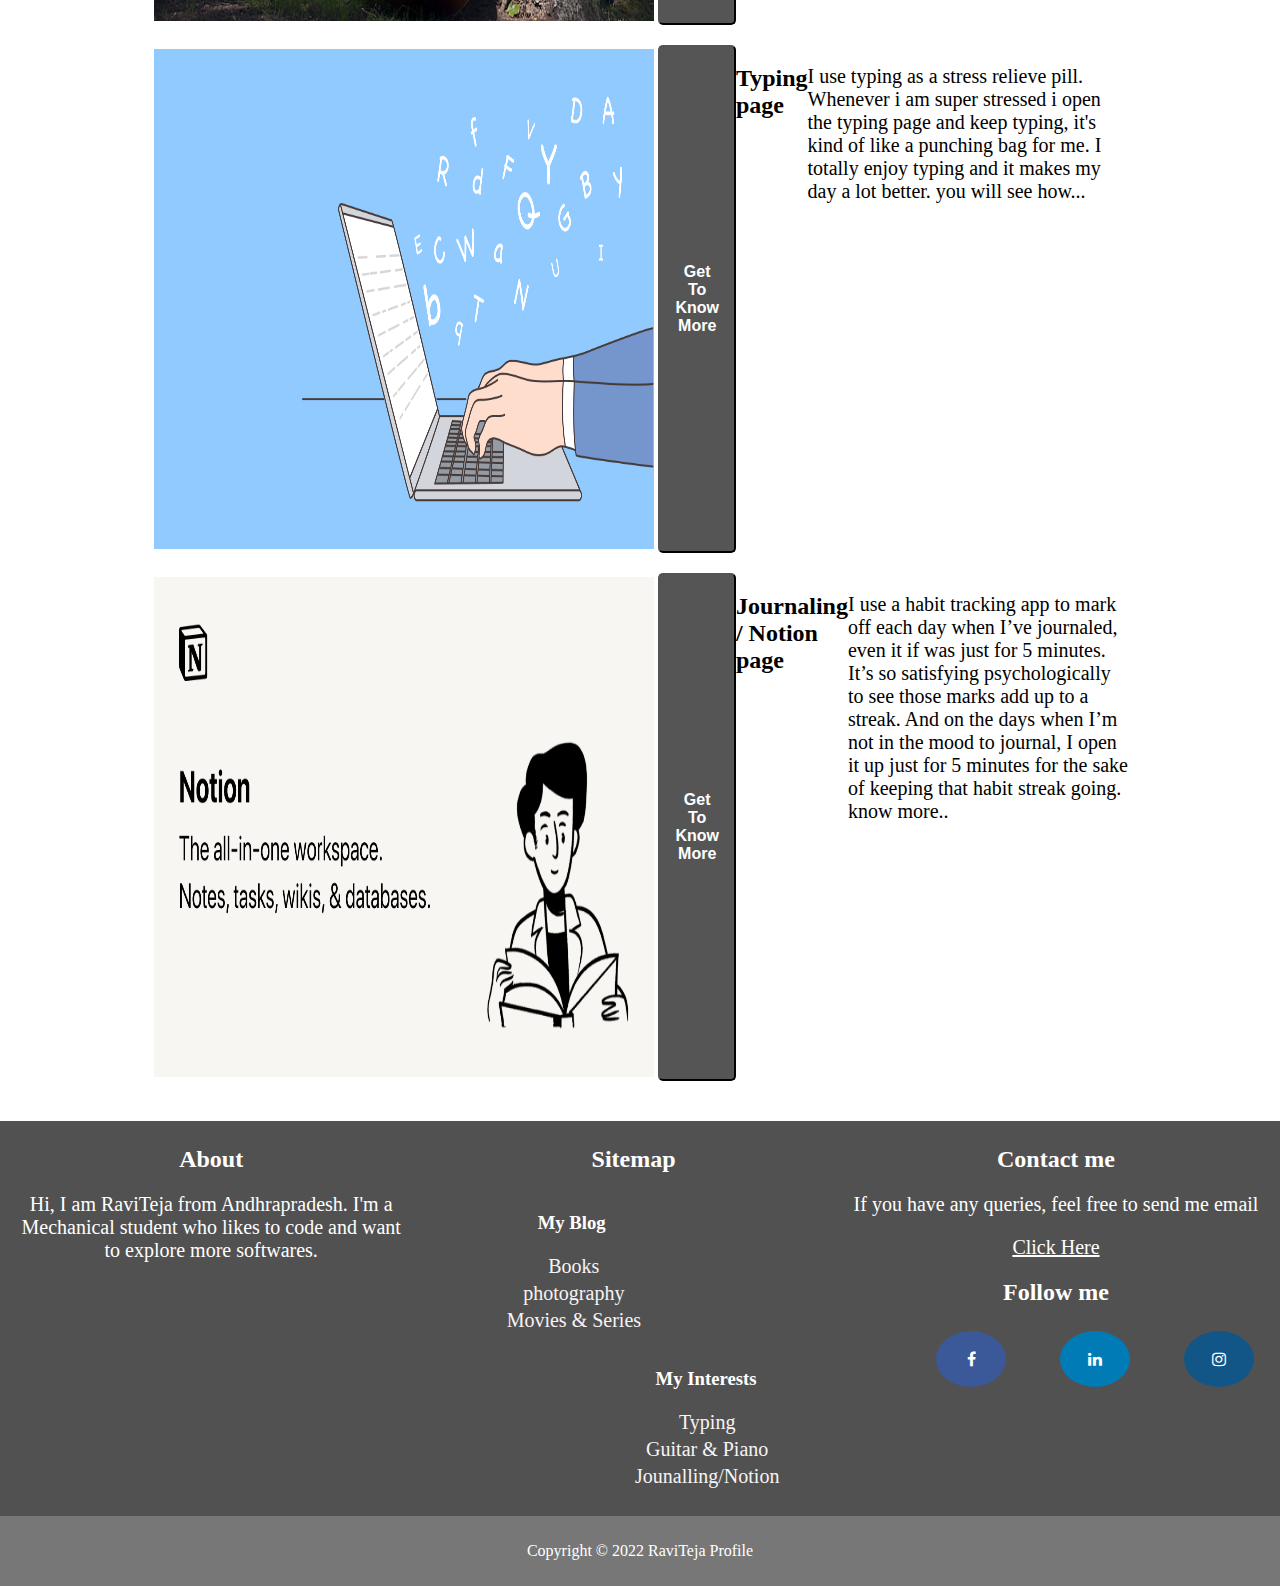
<file: RaviTeja-Profile-Website/myinterests.html>
<!DOCTYPE html>
<html>
    <head>
        <title>Interests Page</title>
        <meta name="viewport" content="width=device-width, initial-scale=1.0">
        <link rel="stylesheet" type="text/css" href="styles.css" media="screen">
        <link rel="stylesheet" href="https://cdnjs.cloudflare.com/ajax/libs/font-awesome/4.7.0/css/font-awesome.min.css">
    </head>

    <body>
        <header>
            <div class="navbar">
                <nav>
                    <ul>
                        <li><a href="index.html">Home</a></li>
                        <li><a href="about.html">About</a></li>
                        <li><a href="academics.html">Academics</a></li>
                        <li><a href="blogpage.html">My Blog</a></li>
                        <li><a href="myinterests.html">Interests</a></li>
                        <li><a href="contact.html">Contact Me</a></li>
                    </ul>
                </nav>
            </div>
        </header>
        <div class="headerimage">
            <picture>
                <center><img src="Images/Header.png" alt="Favourite Quote" width="1500"></center>
            </picture>
            <div class="textonimage"><h1><i>Interests</i></h1></div>
            <hr>
        </div>
        <section>
            <div class="bookmarks">
                <nav>
                    <ul>
                        <li><h4>SKIP TO THE GOOD PART</h4></li>
                        <li><a href="guitarpiano.html">Guitar & Piano</a></li>
                        <li><a href="typing.html">Typing</a></li>
                        <li><a href="notion.html">Notion</a></li>
                    </ul>
                </nav>
            </div>
            <div class="aboutsection">
                <h2 id="sectionhead" style="font-family: Arial, Helvetica, sans-serif;"> My Interests </h2>
                    <br>
                    <p id="sectiontone" style="font-size:20px;font-family: Arial, Helvetica, sans-serif;margin-top:30px;margin-bottom:50px;" linespace>
                     My Interests/hobbies, huh? Let me see, i don't play cricket like everyone. I play badminton though, but it's rare for me to find a partner to 
                     play, so scratch that. Else, i like to take photos which you get to see in my blog page. And other than that i like to play guitar and piano, music heals me. And i don't know if it goes under interest but man, i love to do it whenever i am free, so can't it be considered for interests!? That's Typing.
                     I love typing lotss. you will see why in typing page. And then comes notion, you might be wondering why again this in interest. so tell me, will you say 
                     journaling as interest/ hobby. yes,right. That's where notion comes, i like to organize my data. I document everything in notion. These are my interests and you will know more as you keep reading.
                    </p>
                <hr>
            </div>
            <h1 style="height:20px;text-align:center;"> Explore </h1>
            <div class="separator" style="user-select:auto;"></div>
            <div class="sitemapsec">
                <img class="iconimage" src="Images/interestguitar.jpg" alt="aboutphoto"  style="float:left;width:500px;">
                <button class="btn">
                    <a href="guitarpiano.html" style="text-decoration: none"><b>Get To Know More</b></a>
                </button>
                <h2>Guitar & Piano page</h2>
                <p style="font-size:20px">I had a crush on guitar forever, but i never would have guessed that i would be able to play it one day. But here i am even writing it on my website, you wanna know what changed... </p>
            </div>
            <div class="sitemapsec">
                <img class="iconimage" src="Images/interesttyping.png" alt="aboutphoto"  style="float:left;width:500px;">
                <button class="btn">
                    <a href="typing.html" style="text-decoration: none"><b>Get To Know More</b></a>
                </button>
                <h2>Typing page</h2>
                <p style="font-size:20px"> I use typing as a stress relieve pill. Whenever i am super stressed i open the typing page and keep typing, it's kind of like a punching bag for me. I totally enjoy typing and it makes my day a lot better. you will see how...</p>
            </div>
            <div class="sitemapsec">
                <img class="iconimage" src="Images/interestnotion.png" alt="aboutphoto"  style="float:left;width:500px;">
                <button class="btn">
                    <a href="notion.html" style="text-decoration: none"><b>Get To Know More</b></a>
                </button>
                <h2>Journaling / Notion page</h2>
                <p style="font-size:20px">I use a habit tracking app to mark off each day when I’ve journaled, even it if was just for 5 minutes. It’s so satisfying psychologically to see those marks add up to a streak. And on the days when I’m not in the mood to journal, I open it up just for 5 minutes for the sake of keeping that habit streak going. know more.. </p>
            </div>
        </section>
        <article style="width:100%;display:flex">
            <div id="articleabout" style="float:left;flex-basis:33%">
                <h2>About</h2>
                <p style="margin:20px;font-size:20px">
                    Hi, I am RaviTeja from Andhrapradesh.
                    I'm a Mechanical student who likes to code and want to explore more softwares.
                </p>
            </div>

            <div id="articlemap" style="flex-basis:33%">
                <h2>Sitemap</h2>
                <div id="mapleft" style="float:left;flex-basis:50%;margin-left:10%">
                    <h3 style="margin-left:20%">My Blog</h3>
                    <ul style="list-style-type:none;text-decoration: none">
                        <li><a href="bookspage.html">Books</a></li>
                        <li><a href="photography.html">photography</a></li>
                        <li><a href="movies.html">Movies & Series</a></li>
                    </ul>
                </div>
                <div id="mapright" style="float:right;flex-basis:50%;margin-right:15%">
                    <h3 style="margin-left:20%">My Interests</h3>
                    <ul style="list-style-type:none;text-decoration: none">
                        <li><a href="typing.html".html">Typing</a></li>
                        <li><a href="guitarpiano.html">Guitar & Piano</a></li>
                        <li><a href="notion.html">Jounalling/Notion</a></li>
                    </ul>
                </div>
            </div>
            <div id="articlecontact" style="flex-basis:33%">
                <h2>Contact me</h2>
                <p style="Color:white;font-size:20px">
                   If you have any queries, feel free to send me email
                    <p><a style="Color:white;font-size:20px" href="mailto:ravitejagurram0@gmail.com">Click Here</a></p>
                </p>
                <h2>Follow me</h2>
                <ul style="list-style-type:none;text-decoration: none">
                    <li style="margin-left:13%;float:left;padding:0;"><a href="https://m.facebook.com/100006744646846/"  target="_blank"  class="fa fa-facebook"></a></li>
                    <li style="margin-left: 13%;float:left;padding:0"><a href="https://www.linkedin.com/in/ravi6123/"  target="_blank" class="fa fa-linkedin"></a></li>
                    <li style="margin-left:13%;float:left;padding:0;"><a href="https://www.instagram.com/raviteja_perfect/"  target="_blank" class="fa fa-instagram"></a></li>
                </ul>
            </div>
        </article>
        <footer>
            <p>Copyright © 2022 RaviTeja Profile</p>
        </footer>
    </body>
</html>
</file>
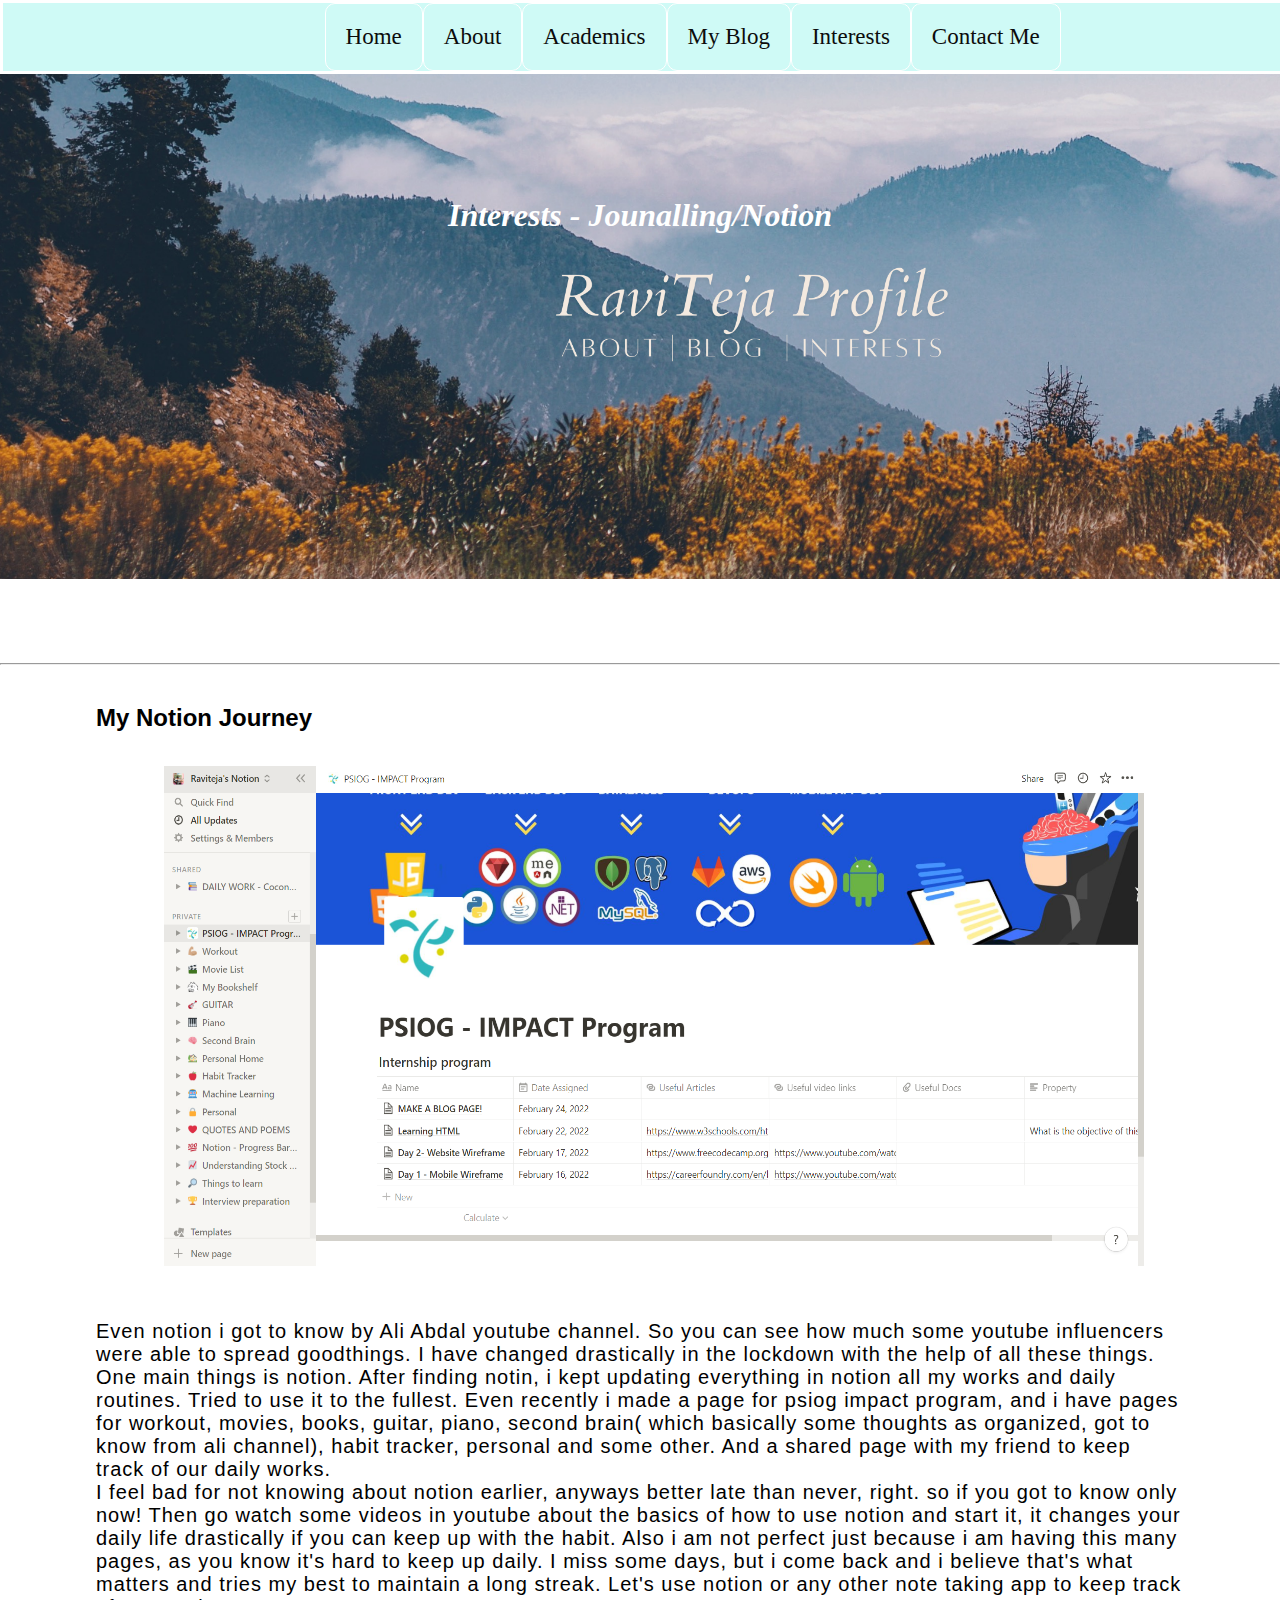
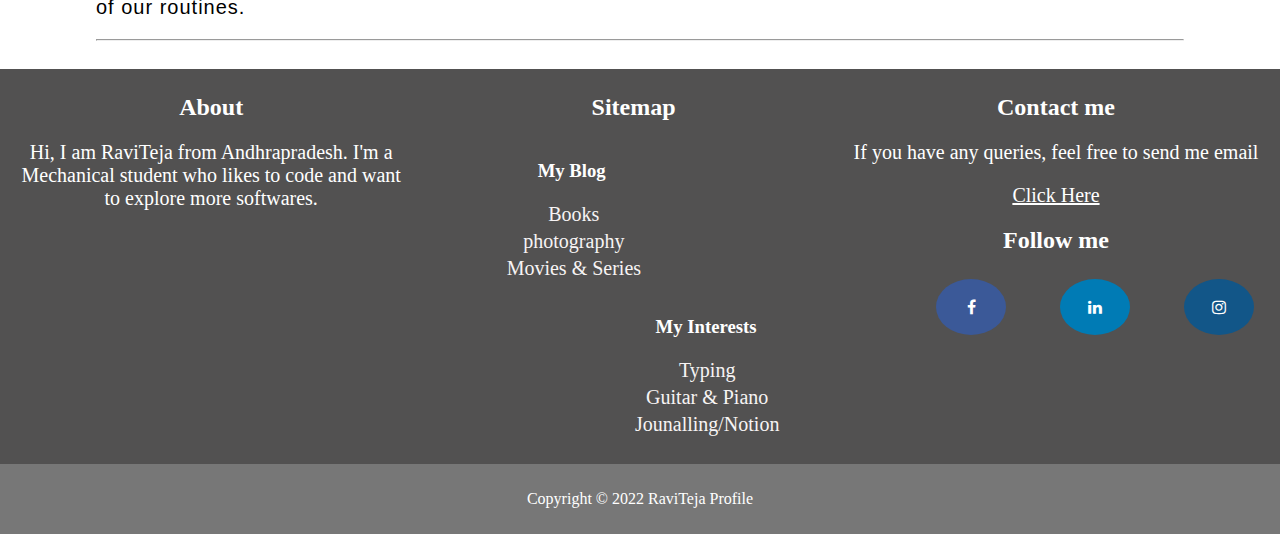
<file: RaviTeja-Profile-Website/notion.html>
<!DOCTYPE html>
<html>
    <head>
        <title>Interests - Notion Page</title>
        <meta name="viewport" content="width=device-width, initial-scale=1.0">
        <link rel="stylesheet" type="text/css" href="styles.css" media="screen">
        <link rel="stylesheet" href="https://cdnjs.cloudflare.com/ajax/libs/font-awesome/4.7.0/css/font-awesome.min.css">
    </head>

    <body>
        <header>
            <div class="navbar">
                <nav>
                    <ul>
                        <li><a href="index.html">Home</a></li>
                        <li><a href="about.html">About</a></li>
                        <li><a href="academics.html">Academics</a></li>
                        <li><a href="blogpage.html">My Blog</a></li>
                        <li><a href="myinterests.html">Interests</a></li>
                        <li><a href="contact.html">Contact Me</a></li>
                    </ul>
                </nav>
            </div>
        </header>
        <div class="headerimage">
            <picture>
                <center><img src="Images/Header.png" alt="Favourite Quote" width="1500"></center>
            </picture>
            <div class="textonimage"><h1><i>Interests - Jounalling/Notion</i></h1></div>
            <hr>
        </div>
        <section>
            <h2 id="sectionhead" style="font-family: Arial, Helvetica, sans-serif;"> My Notion Journey </h2>
            <div class="sitemapsec">
                <img class="iconimage" src="Images/notion.png" alt="aboutphoto"  style="width:100%;margin:10px">
            </div>
            <div class="profilesection">
                    <p style="font-family: Arial, Helvetica, sans-serif;font-size:20px;letter-spacing: 1px;">
                        Even notion i got to know by Ali Abdal youtube channel. So you can see how much some youtube influencers were able to spread goodthings. I have changed drastically in the lockdown with the help of all these things. One main things is notion. After finding notin, i kept updating everything in notion all my works and daily routines. Tried to use it to the fullest. Even recently i made a page for psiog impact program, and i have pages for workout, movies, books, guitar, piano, second brain( which basically some thoughts as organized, got to know from ali channel), habit tracker, personal and some other. And a shared page with my friend to keep track of our daily works. 
                        <br> I feel bad for not knowing about notion earlier, anyways better late than never, right. so if you got to know only now! Then go watch some videos in youtube about the basics of how to use notion and start it, it changes your daily life drastically if you can keep up with the habit.  Also i am not perfect just because i am having this many pages, as you know it's hard to keep up daily. I miss some days, but i come back and i believe that's what matters and tries my best to maintain a long streak. Let's use notion or any other note taking app to keep track of our routines.
                    </p>
            </div>
            <hr>
        </section>
        <article style="width:100%;display:flex">
            <div id="articleabout" style="float:left;flex-basis:33%">
                <h2>About</h2>
                <p style="margin:20px;font-size:20px">
                    Hi, I am RaviTeja from Andhrapradesh.
                    I'm a Mechanical student who likes to code and want to explore more softwares.
                </p>
            </div>

            <div id="articlemap" style="flex-basis:33%">
                <h2>Sitemap</h2>
                <div id="mapleft" style="float:left;flex-basis:50%;margin-left:10%">
                    <h3 style="margin-left:20%">My Blog</h3>
                    <ul style="list-style-type:none;text-decoration: none">
                        <li><a href="bookspage.html">Books</a></li>
                        <li><a href="photography.html">photography</a></li>
                        <li><a href="movies.html">Movies & Series</a></li>
                    </ul>
                </div>
                <div id="mapright" style="float:right;flex-basis:50%;margin-right:15%">
                    <h3 style="margin-left:20%">My Interests</h3>
                    <ul style="list-style-type:none;text-decoration: none">
                        <li><a href="typing.html".html">Typing</a></li>
                        <li><a href="guitarpiano.html">Guitar & Piano</a></li>
                        <li><a href="notion.html">Jounalling/Notion</a></li>
                    </ul>
                </div>
            </div>
            <div id="articlecontact" style="flex-basis:33%">
                <h2>Contact me</h2>
                <p style="Color:white;font-size:20px">
                   If you have any queries, feel free to send me email
                    <p><a style="Color:white;font-size:20px" href="mailto:ravitejagurram0@gmail.com">Click Here</a></p>
                </p>
                <h2>Follow me</h2>
                <ul style="list-style-type:none;text-decoration: none">
                    <li style="margin-left:13%;float:left;padding:0;"><a href="https://m.facebook.com/100006744646846/"  target="_blank"  class="fa fa-facebook"></a></li>
                    <li style="margin-left: 13%;float:left;padding:0"><a href="https://www.linkedin.com/in/ravi6123/"  target="_blank" class="fa fa-linkedin"></a></li>
                    <li style="margin-left:13%;float:left;padding:0;"><a href="https://www.instagram.com/raviteja_perfect/"  target="_blank" class="fa fa-instagram"></a></li>
                </ul>
            </div>
        </article>
        <footer>
            <p>Copyright © 2022 RaviTeja Profile</p>
        </footer>
    </body>
</html>
</file>
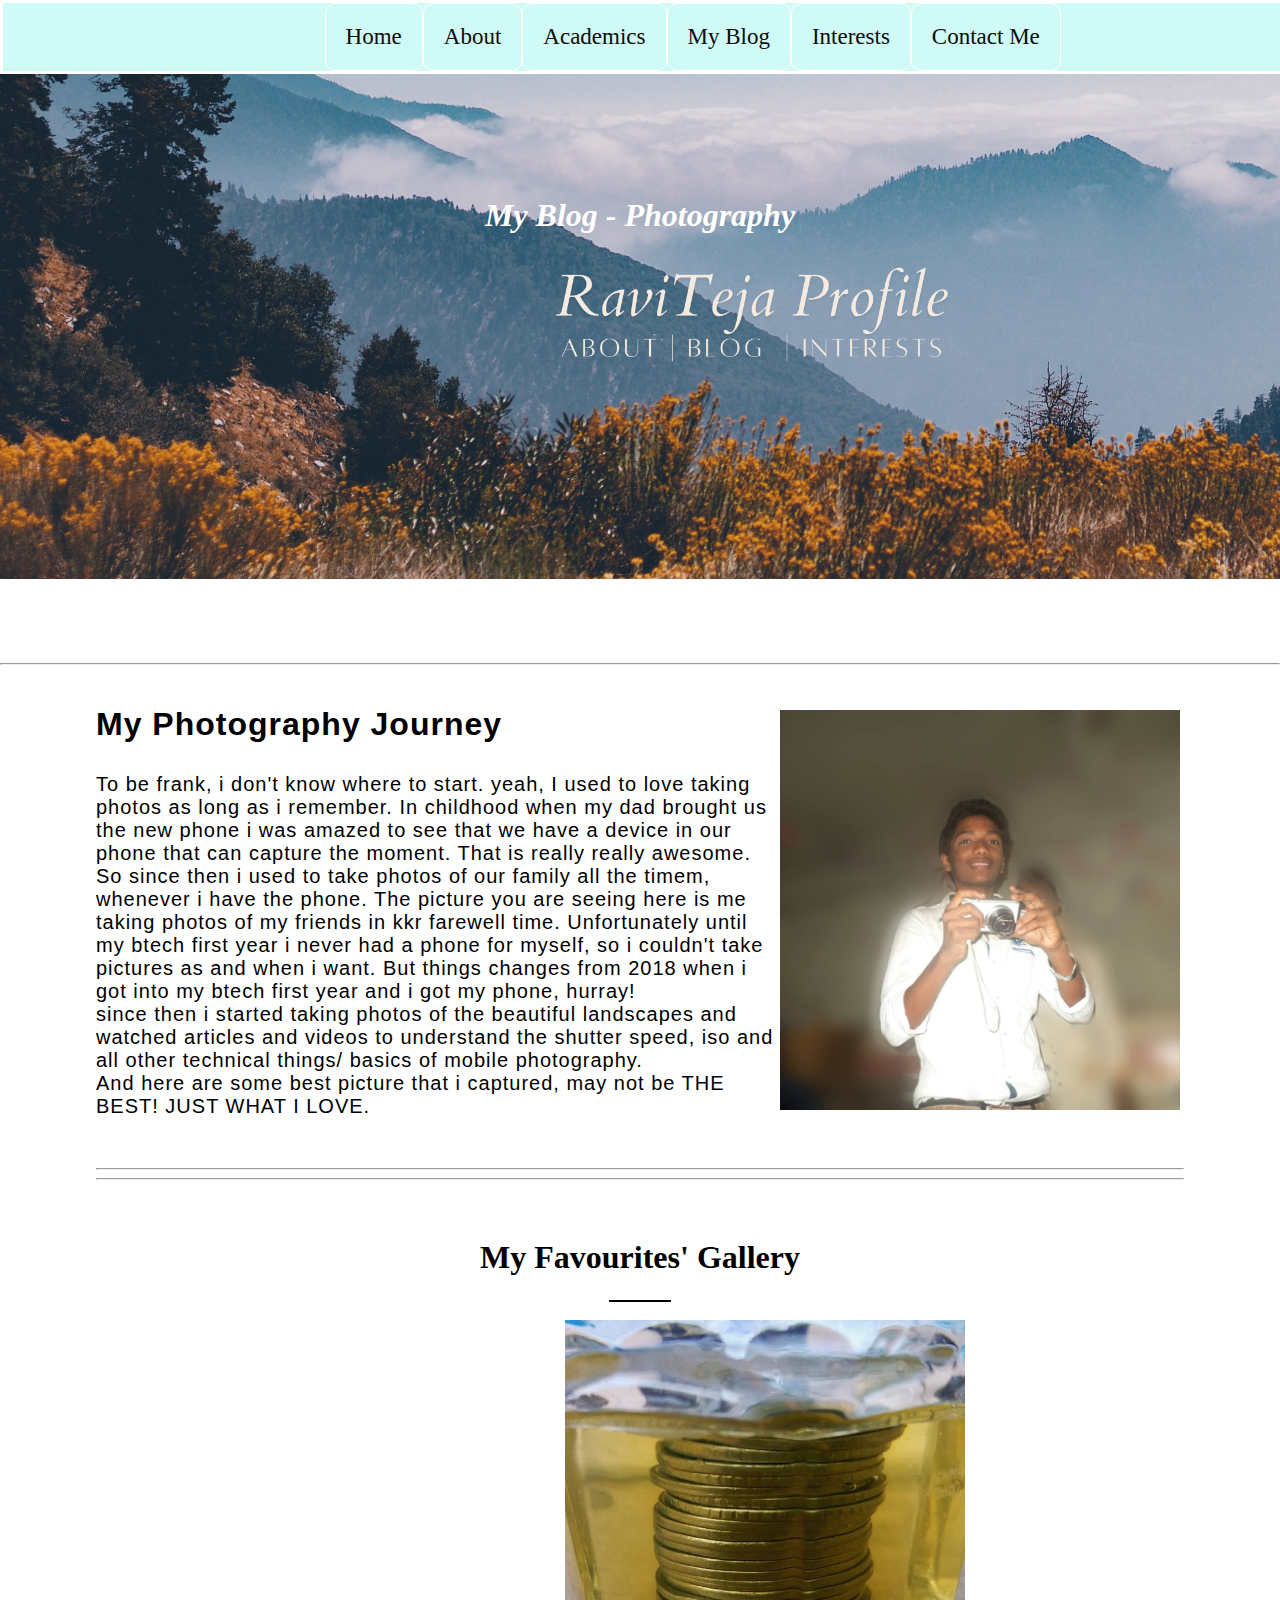
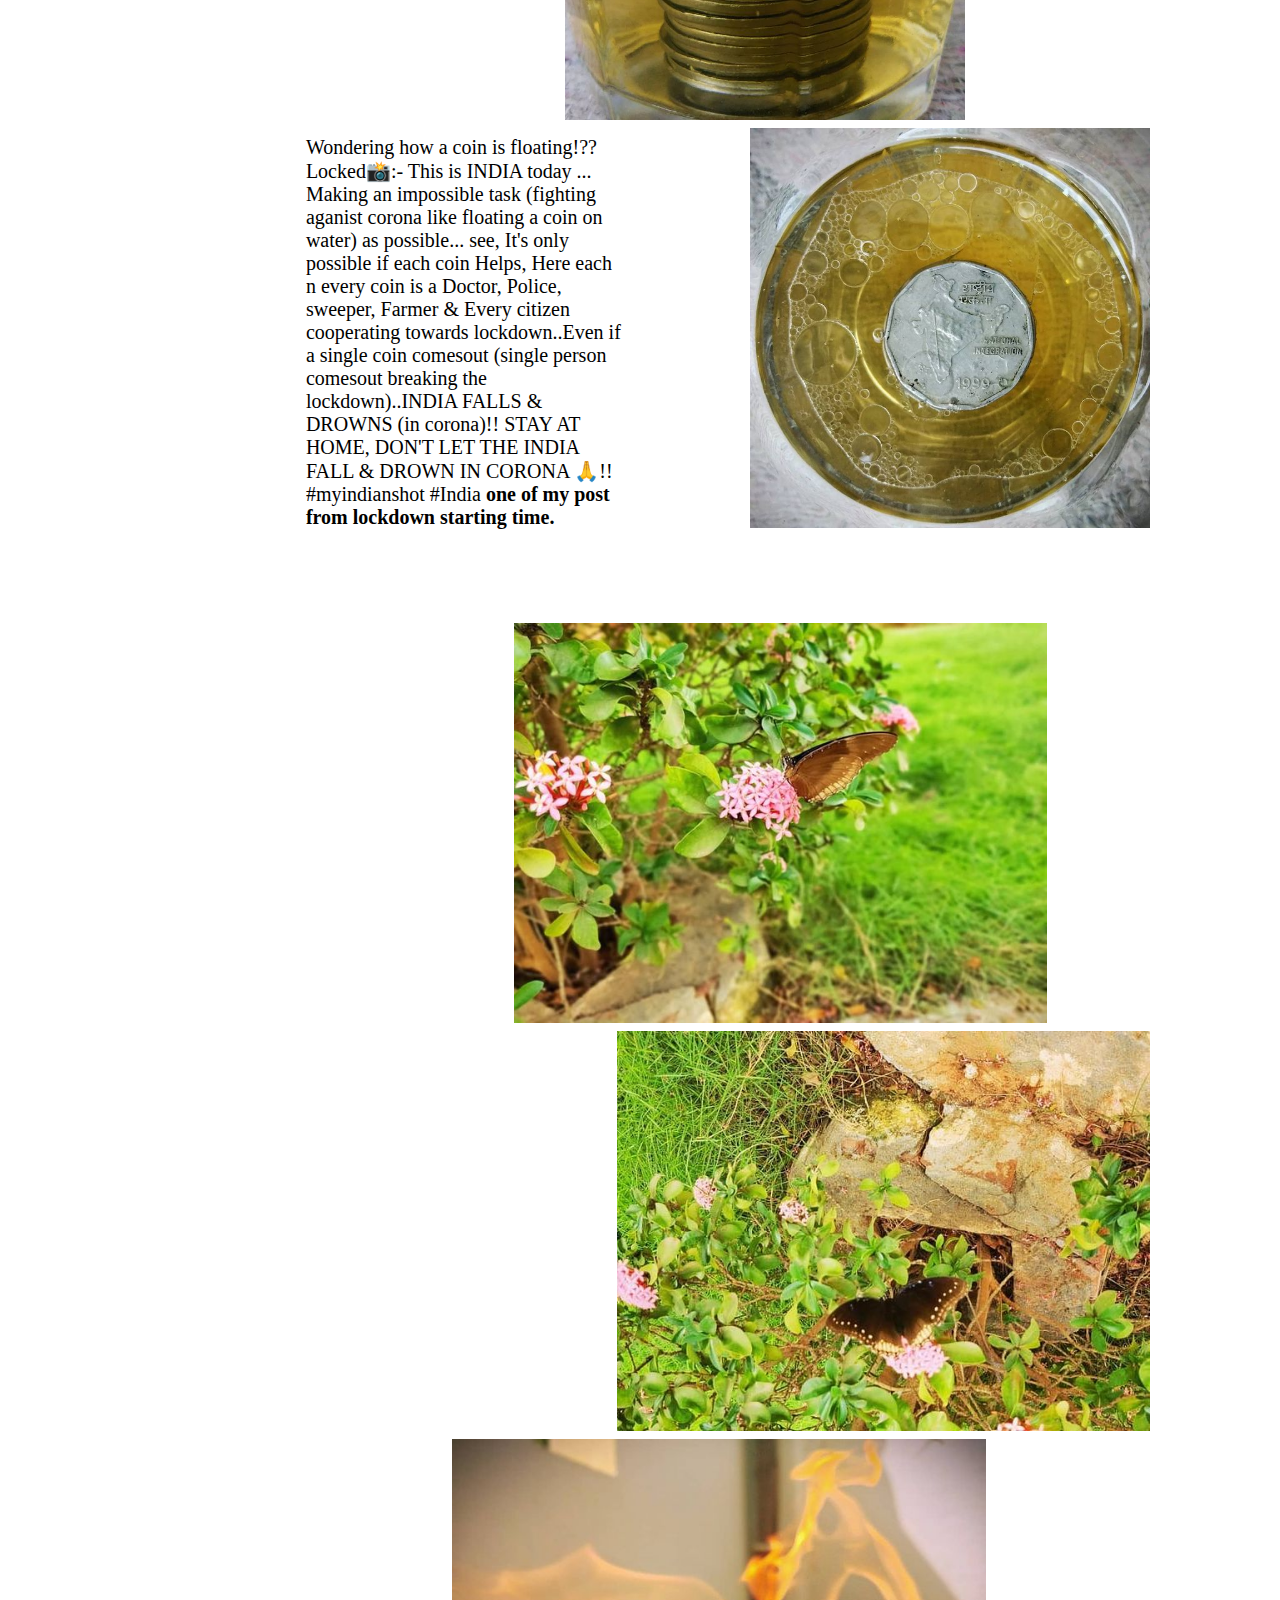
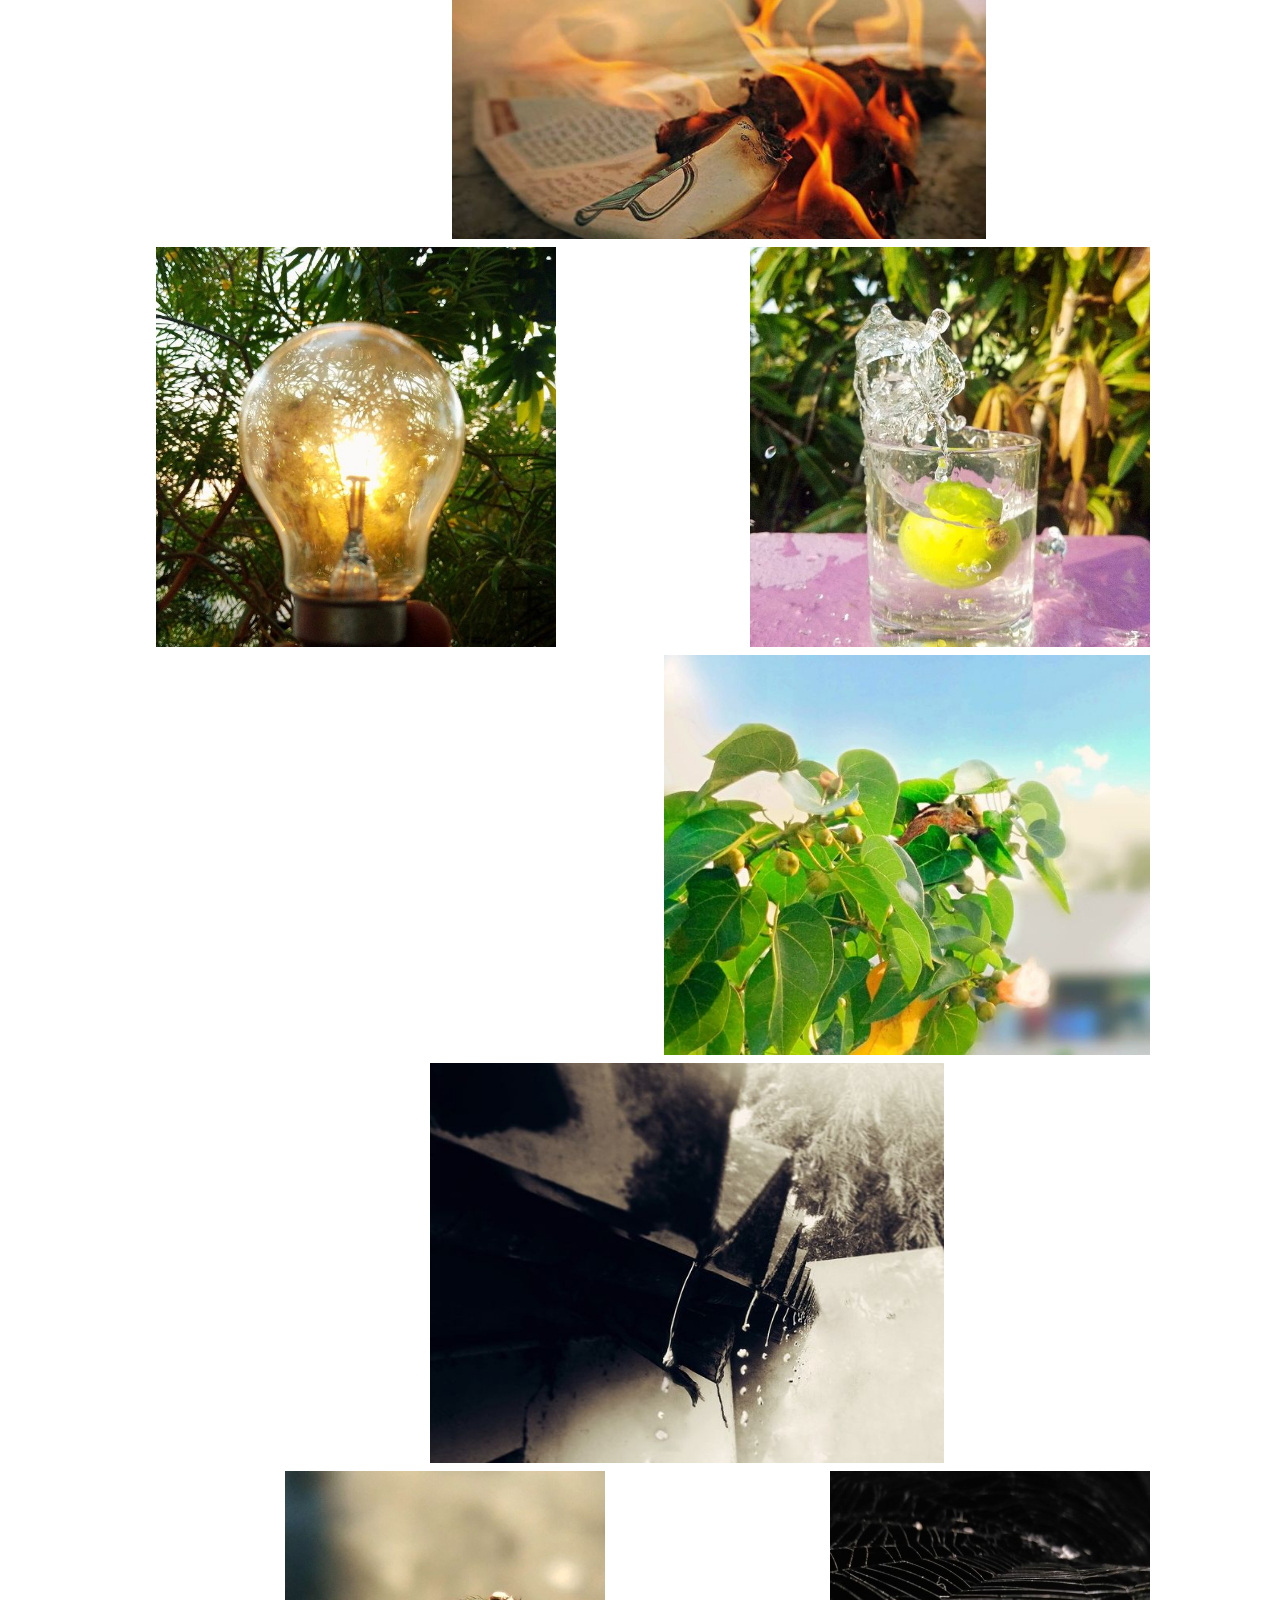
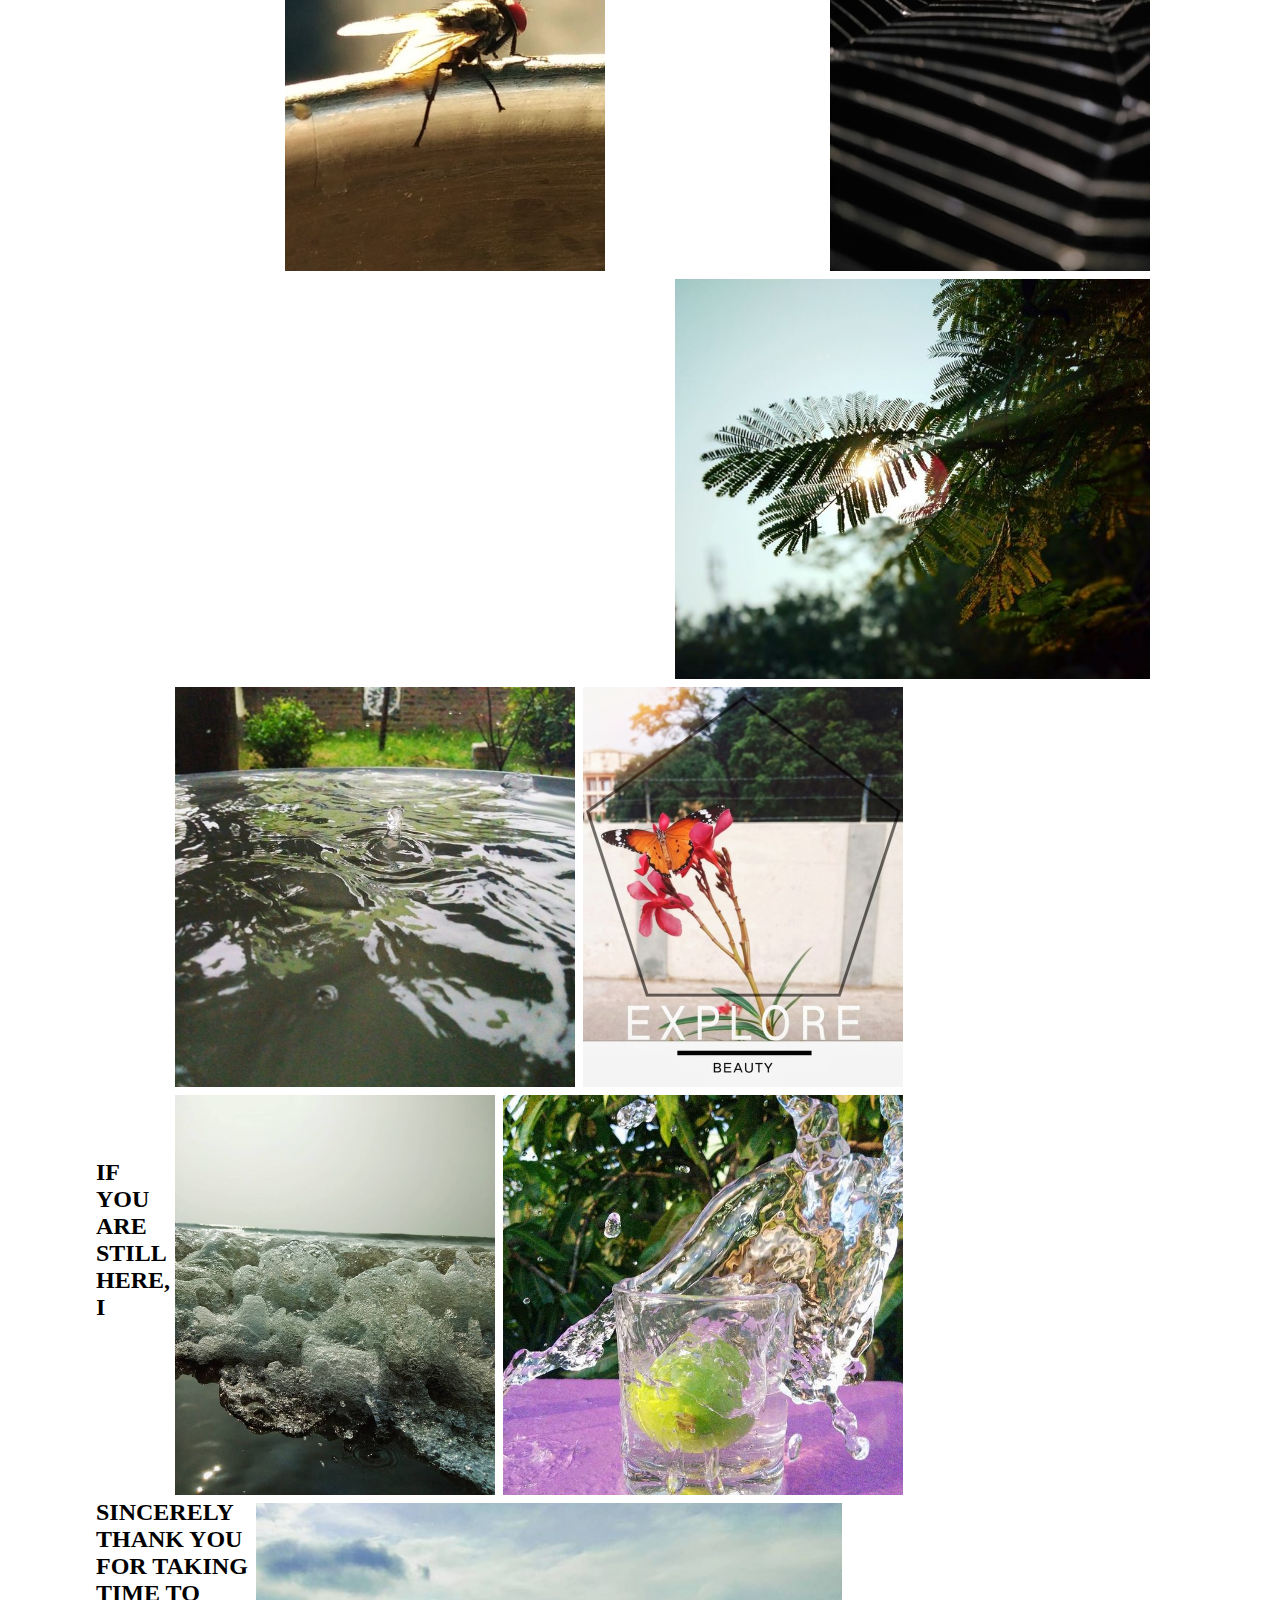
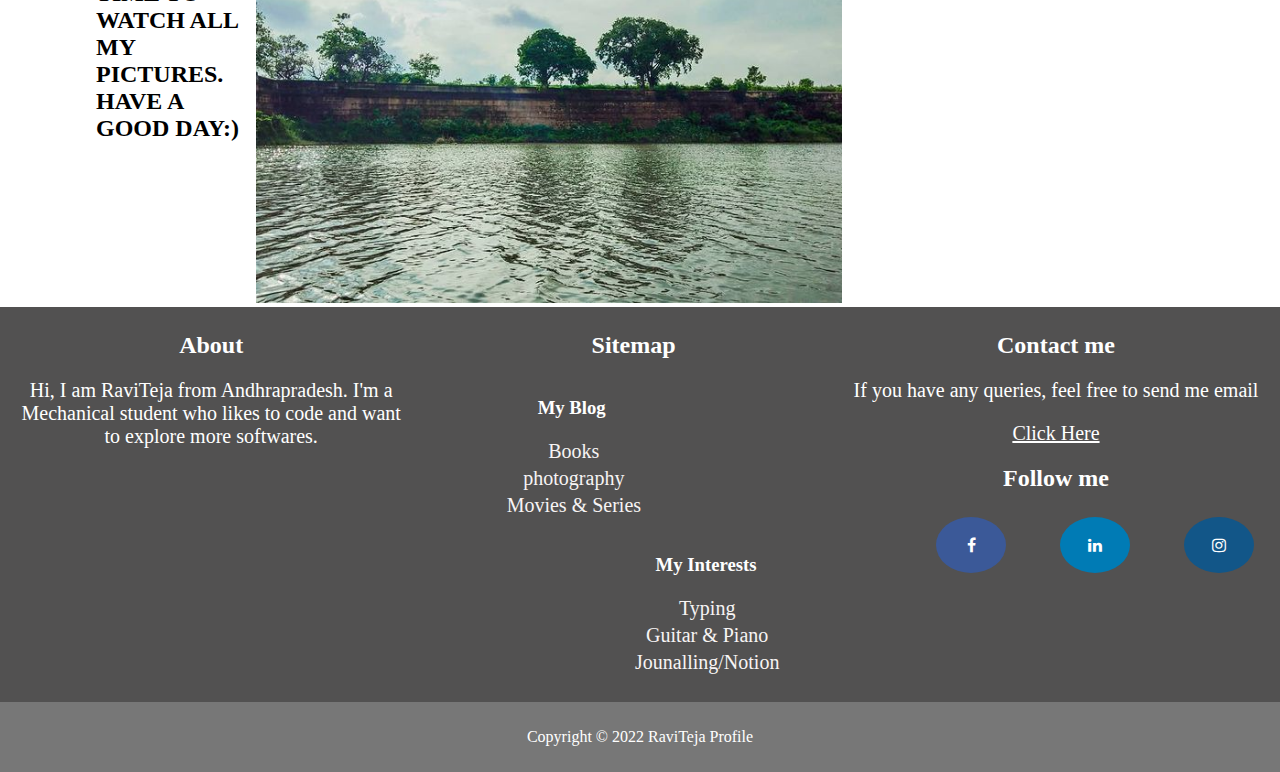
<file: RaviTeja-Profile-Website/photography.html>
<!DOCTYPE html>
<html>
    <head>
        <title>My Blog - Photography Page</title>
        <meta name="viewport" content="width=device-width, initial-scale=1.0">
        <link rel="stylesheet" type="text/css" href="styles.css" media="screen">
        <link rel="stylesheet" href="https://cdnjs.cloudflare.com/ajax/libs/font-awesome/4.7.0/css/font-awesome.min.css">
    </head>

    <body>
        <header>
            <div class="navbar">
                <nav>
                    <ul>
                        <li><a href="index.html">Home</a></li>
                        <li><a href="about.html">About</a></li>
                        <li><a href="academics.html">Academics</a></li>
                        <li><a href="blogpage.html">My Blog</a></li>
                        <li><a href="myinterests.html">Interests</a></li>
                        <li><a href="contact.html">Contact Me</a></li>
                    </ul>
                </nav>
            </div>
        </header>
        <div class="headerimage">
            <picture>
                <center><img src="Images/Header.png" alt="Favourite Quote" width="1500"></center>
            </picture>
            <div class="textonimage"><h1><i>My Blog - Photography</i></h1></div>
            <hr>
        </div>

        <section>
            <div class="aboutsection">
                <img src="Images/photographypics.jfif" style="width:400px">
                <h1 id="sectionhead" style="font-family: Arial, Helvetica, sans-serif;"> My Photography Journey </h1>
                    <p id="sectiontone" style="font-family: Arial, Helvetica, sans-serif;font-size:20px;margin-top:30px;margin-bottom:50px;">
                      To be frank, i don't know where to start. yeah, I used to love taking photos as long as i remember. In childhood when my dad brought us the new phone
                      i was amazed to see that we have a device in our phone that can capture the moment. That is really really awesome. So since then i used to take photos 
                      of our family all the timem, whenever i have the phone. The picture you are seeing here is me taking photos of my friends in kkr farewell time. Unfortunately until my btech first year i never had a phone for myself, so i couldn't take pictures as and when i want. But things changes from 2018
                      when i got into my btech first year and i got my phone, hurray!<br>
                      since then i started taking photos of the beautiful landscapes and watched articles and videos to understand the shutter speed, iso and all other 
                      technical things/ basics of mobile photography.<br> And here are some best picture that i captured, may not be THE BEST! JUST WHAT I LOVE.
                    <br>
                    </p>
                <hr>
            </div>
            <hr>
            <div class="gallery">
                <h1 style="text-align:center">My Favourites' Gallery</h1>
                <div class="separator" style="user-select:auto;"></div>
                <div class="subimage">
                    <img src="Images/pg16.jpg" alt="kid playing" style="height:400px;margin-right:18%">
                    <img src="Images/pg17.jpg" alt="kid playing" style="height:400px;margin-left:12%">
                </div>
                <p style="width:65%;margin-left:auto;margin-right:auto;font-size:20px">
                    Wondering how a coin is floating!??
Locked📸:-
This is INDIA today ...
Making an impossible task (fighting aganist corona like floating a coin on water) as possible...
see, It's only possible if each coin Helps, Here each n every coin is a Doctor, Police, sweeper, Farmer & Every citizen cooperating towards lockdown..Even if a single coin comesout (single person comesout breaking the lockdown)..INDIA FALLS & DROWNS (in corona)!!
STAY AT HOME, DON'T LET THE INDIA FALL & DROWN IN CORONA 🙏!!
#myindianshot #India <b>one of my post from lockdown starting time.</b>
                </p>
            </div>
            <div class="gallery">
                <div class="subimage">
                    <img src="Images/pg7.jpg" alt="kid playing" style="height:400px;margin-right:10%">
                    <img src="Images/pg8.jpg" alt="kid playing" style="height:400px;margin-left:1px">
                </div>
            </div>
            <div class="gallery">
                <div class="subimage">
                    <img src="Images/pg5.jpg" alt="kid playing" style="height:400px;margin-right:16%">
                    <img src="Images/pg4.jpg" alt="kid playing" style="height:400px;margin-left:1px">
                </div>
            </div>
            <div class="gallery">
                <div class="subimage">
                    <img src="Images/pg15.jpg" alt="kid playing" style="height:400px;margin-right:18%">
                    <img src="Images/pg14.jpg" alt="kid playing" style="height:400px;margin-left:1px">
                </div>
            </div>
            <div class="gallery">
                <div class="subimage">
                    <img src="Images/pg13.jpg" alt="kid playing" style="height:400px;margin-right:20%">
                    <img src="Images/pg12.jpg" alt="kid playing" style="height:400px;margin-left:1px">
                </div>
            </div>
            <div class="gallery">
                <div class="subimage">
                    <img src="Images/pg9.jpg" alt="kid playing" style="height:400px;margin-right:21%">
                    <img src="Images/pg6.jpg" alt="kid playing" style="height:400px;margin-left:1px">
                </div>
            </div>
            <div class="gallery">
                <div class="subimage">
                    <img src="Images/pg11.jpg" alt="kid playing" style="height:400px;margin-right:24%">
                    <img src="Images/pg10.jpg" alt="kid playing" style="height:400px;margin-left:1px">
                </div>
            </div>
            <div class="gallery">
                <div class="subimage">
                    <img src="Images/pg3.jpg" alt="kid playing" style="height:400px;margin-right:24%">
                    <img src="Images/pg2.jpg" alt="kid playing" style="height:400px;margin-left:1px">
                </div>
            </div>
            <div class="gallery">
                <div class="subimage">
                    <img src="Images/pg1.jpg" alt="kid playing" style="height:400px;margin-right:30%">
                </div>
            </div>
            <h2>IF YOU ARE STILL HERE, I SINCERELY THANK YOU FOR TAKING TIME TO WATCH ALL MY PICTURES. HAVE A GOOD DAY:)</h2>
        </section>
        <article style="width:100%;display:flex">
            <div id="articleabout" style="float:left;flex-basis:33%">
                <h2>About</h2>
                <p style="margin:20px;font-size:20px">
                    Hi, I am RaviTeja from Andhrapradesh.
                    I'm a Mechanical student who likes to code and want to explore more softwares.
                </p>
            </div>

            <div id="articlemap" style="flex-basis:33%">
                <h2>Sitemap</h2>
                <div id="mapleft" style="float:left;flex-basis:50%;margin-left:10%">
                    <h3 style="margin-left:20%">My Blog</h3>
                    <ul style="list-style-type:none;text-decoration: none">
                        <li><a href="bookspage.html">Books</a></li>
                        <li><a href="photography.html">photography</a></li>
                        <li><a href="movies.html">Movies & Series</a></li>
                    </ul>
                </div>
                <div id="mapright" style="float:right;flex-basis:50%;margin-right:15%">
                    <h3 style="margin-left:20%">My Interests</h3>
                    <ul style="list-style-type:none;text-decoration: none">
                        <li><a href="typing.html".html">Typing</a></li>
                        <li><a href="guitarpiano.html">Guitar & Piano</a></li>
                        <li><a href="notion.html">Jounalling/Notion</a></li>
                    </ul>
                </div>
            </div>
            <div id="articlecontact" style="flex-basis:33%">
                <h2>Contact me</h2>
                <p style="Color:white;font-size:20px">
                   If you have any queries, feel free to send me email
                    <p><a style="Color:white;font-size:20px" href="mailto:ravitejagurram0@gmail.com">Click Here</a></p>
                </p>
                <h2>Follow me</h2>
                <ul style="list-style-type:none;text-decoration: none">
                    <li style="margin-left:13%;float:left;padding:0;"><a href="https://m.facebook.com/100006744646846/"  target="_blank"  class="fa fa-facebook"></a></li>
                    <li style="margin-left: 13%;float:left;padding:0"><a href="https://www.linkedin.com/in/ravi6123/"  target="_blank" class="fa fa-linkedin"></a></li>
                    <li style="margin-left:13%;float:left;padding:0;"><a href="https://www.instagram.com/raviteja_perfect/"  target="_blank" class="fa fa-instagram"></a></li>
                </ul>
            </div>
        </article>
        <footer>
            <p>Copyright © 2022 RaviTeja Profile</p>
        </footer>

    </body>
</html>
</file>
<file: RaviTeja-Profile-Website/styles.css>
body {
    margin:0;
    padding:0;
}
.textonimage{
  position:relative;
  text-align:center;
  color:white;
  top:50%;
  left:50%;
  transform: translate(-50%,-1100%);
}
.navbar{
  position: sticky;
  top:0;
  z-index: 10;
}
.navbar nav{
    background-color: rgb(207, 250, 246);
    position: fixed;
    width: 100%;
    border: 3px solid white;
}
.navbar nav ul{
  list-style-type: none;
  margin: 0px;
  margin-left: 22%;
}
.navbar nav ul li{
  float:left;
  border: 1px solid white;
  border-radius: 10px;
  visibility:inherit;
  overflow:visible;
}
.navbar nav ul li a {
  display: inline-block;
  color: #0c0c0c;
  text-align: center;
  padding: 20px;
  text-decoration: none;
  font-size: 23px;
}
.navbar nav ul li a:hover {
  background: rgb(255, 218, 218);
  border-radius: 10px;
  color: black;
}
.bookmarks nav ul{
  float:right;
  list-style-type: none;
  margin-left: 12%;
}
.bookmarks nav ul li{
  float:left;
  border: 1px solid white;
  border-radius: 10px;
  visibility:inherit;
  overflow:visible;
}
.bookmarks nav ul li a {
  display: inline-block;
  color: #0c0c0c;
  text-align: center;
  padding: 20px;
  text-decoration: none;
  font-size: 23px;
}
.bookmarks nav ul li a:hover {
  background: rgb(255, 218, 218);
  border-radius: 10px;
  color: black;
}
section img{
    float: right;
    padding: 4px;
}
.aboutsection{
  letter-spacing:1px;
}
#edtable table, td, th{
  border: 1px solid;
  border-collapse: collapse;
}
section {
    width: 85%;
    margin-left: auto;
    margin-right: auto;
    display: block;
    padding: 10px;
    margin-top: 10px;
    margin-bottom: 10px;
}
.separator{
  width:6%;
  border-top-width: 2px;
  border-top-style: solid;
  margin-left: 47%;
  margin-bottom: 10px;
  display: inline-block;
}
.subsection{
  position: relative;
  border: 2px solid;
  padding: 30px;
  display:inline-block;
}
.subsection .subimage{
  background-color: #0c0c0c;
  max-width: 100%;
  height: 400px;
  margin-left: auto;
  margin-right: auto;
}
.gallery{
  padding: 30px;
  margin-bottom:10px;
}
.gallery .subimage{
  width:100%;
  height: 400px;
  margin-left: auto;
  margin-right: auto;
}
.sitemapsec {
  position: relative;
  display: inline-flex;
  height: auto;
  width: 90%;
  margin-left:5%;
  margin-right: auto;
  margin-bottom:20px;
}
.sitemapsec .iconimage{
  flex-basis:50%;
  max-width:100%;
  height:500px;
  margin-top:auto;
  margin-left: auto;
}
.sitemapsec .iconimage img{
  float:left;
  width:450px;
  border: 10px solid rgb(255, 218, 218);
  margin-top:10px;
  margin-bottom:20px;
}
.sitemapsec .matter{
  flex-basis:40%;
  margin-top:2%;
}
.sitemapsec .btn {
  color:white;
  background-color: #555;
  font-size: 16px;
  text-decoration: none;
  font-family:Arial, Helvetica, sans-serif;
  width: 20%;
  padding: 15px;
  border-radius: 5px;
  text-align: center;
}
.sitemapsec .btn a{
  color: white;
}
.sitemapsec .btn:hover {
  background-color: black;
}
.contactcontainer{
  width: 80%;
  margin:50px auto;
}
.contact-box {
  background:rgb(207, 250, 246);
  display:flex;
}
.contact-left{
  flex-basis: 60%;
  padding: 40px 60px;
}
.contact-right{
  flex-basis: 40%;
  padding: 40px;
  background-color: rgb(255, 218, 218);
}
.input-row{
  margin-bottom:30px;
  justify-content: space-between;
}
article{
  background-color: rgb(82, 81, 81);
  padding-bottom:10px;
  padding-top:5px;
  bottom:0;
  text-align: center;
  color: white;
}
#articlemap ul li a{
  display: inline-block;
  color: #f7f4f4;
  padding: 2px;
  text-decoration: none;
  font-size: 20px;
}
@media screen and (max-width: 1000px) {
  .sitemapsec {
    position:relative;
    display: inline-block;
    height: auto;
    margin-left:auto;
    margin-right: auto;
    margin-bottom:25px;
  }
  .sitemapsec .iconimage{
    max-width:100%;
    height:400px;
    margin-top:auto;
    margin-left: auto;
  }
  .sitemapsec .iconimage img{
    float:left;
    max-width:100%;
    border: 10px solid rgb(255, 218, 218);
  }
  .navbar nav ul li a {
    display: inline-block;
    color: #0c0c0c;
    text-align: center;
    padding: 5px;
    text-decoration: none;
    font-size: 15px;
  }
  .navbar nav ul{
    list-style-type: none;
    margin: 0px;
    margin-left: 5%;
  }
}
.fa {
  padding: 20px;
  font-size: 30px;
  width: 30px;
  text-align: center;
  text-decoration: none;
  margin: 5px 2px;
  border-radius: 50%;
}
.fa:hover {
  opacity: 0.7;
}
.fa-instagram {
  background: #125688;
  color: white;
}
.fa-facebook {
  background: #3B5998;
  color: white;
}
.fa-linkedin {
  background: #007bb5;
  color: white;
}
footer{
  background-color: #777;
  padding: 10px;
  bottom:0;
  left:0;
  text-align: center;
  color: white;
}
</file>
